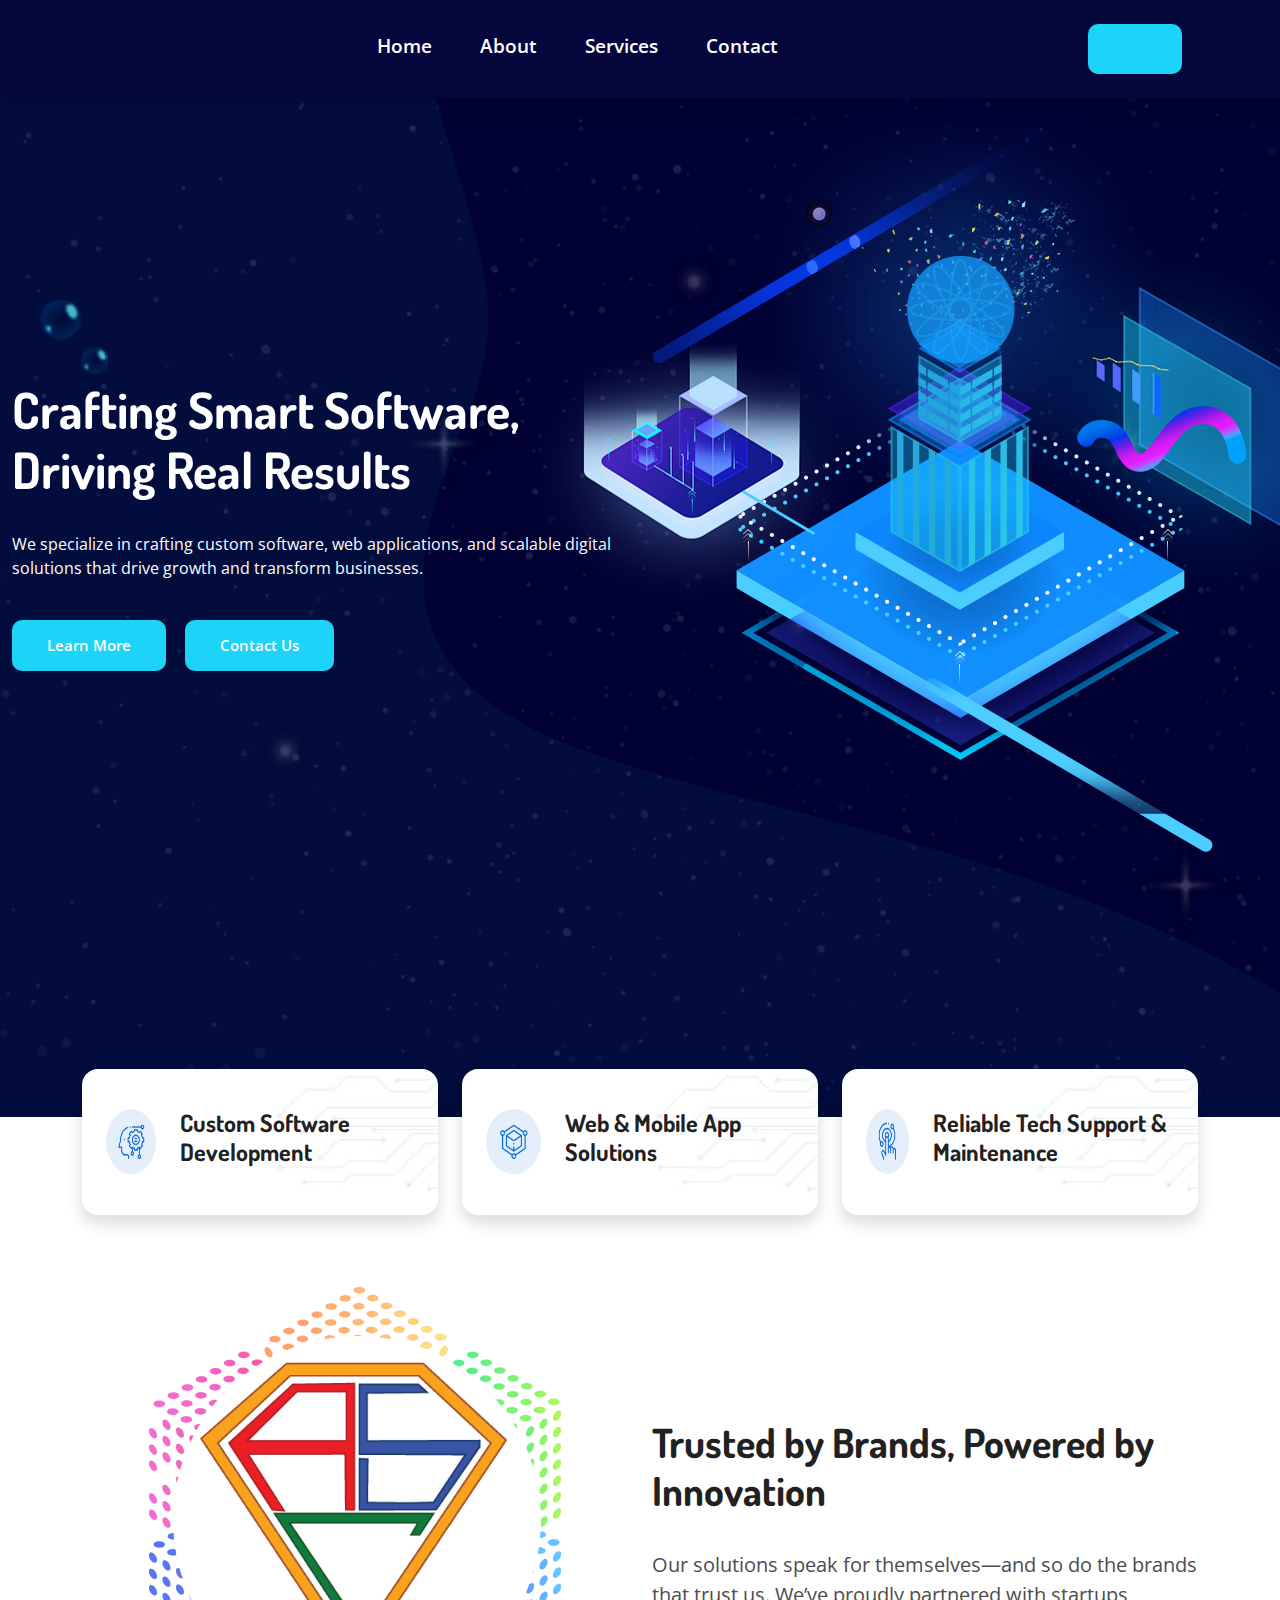
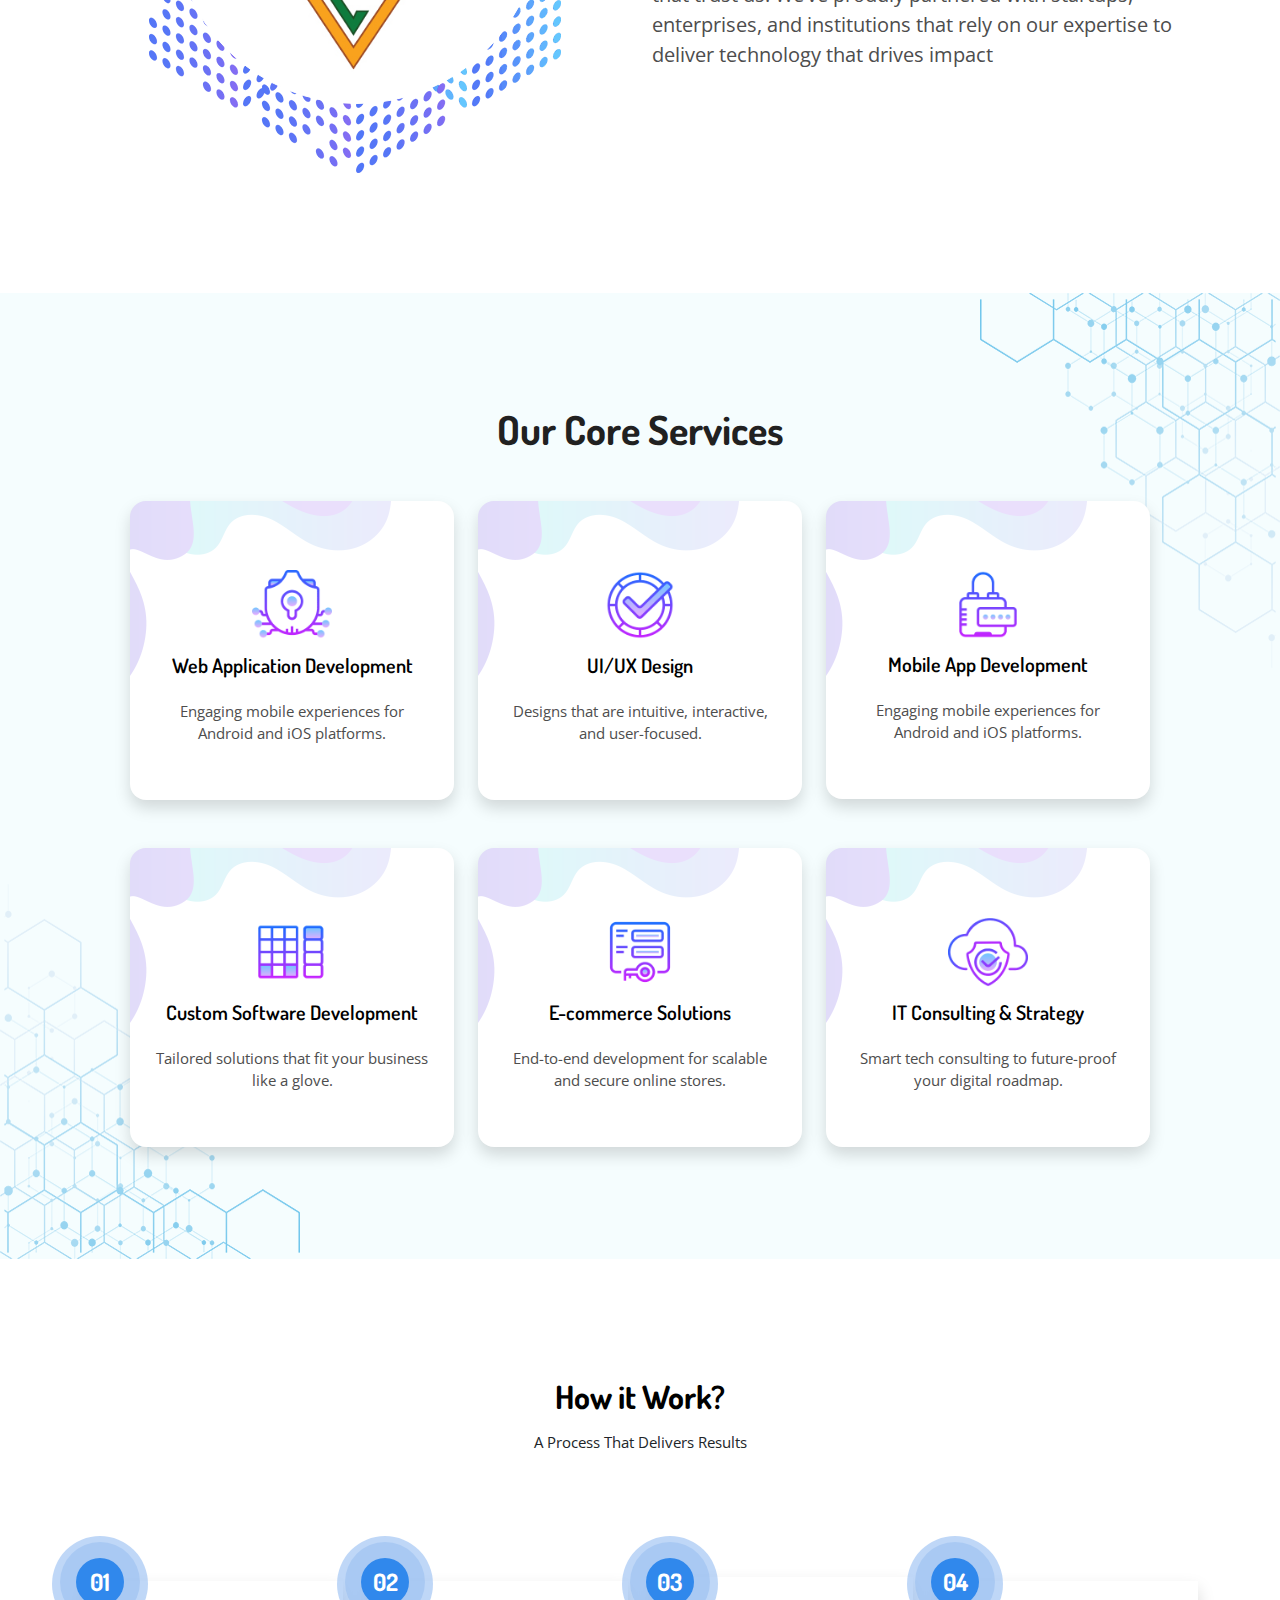
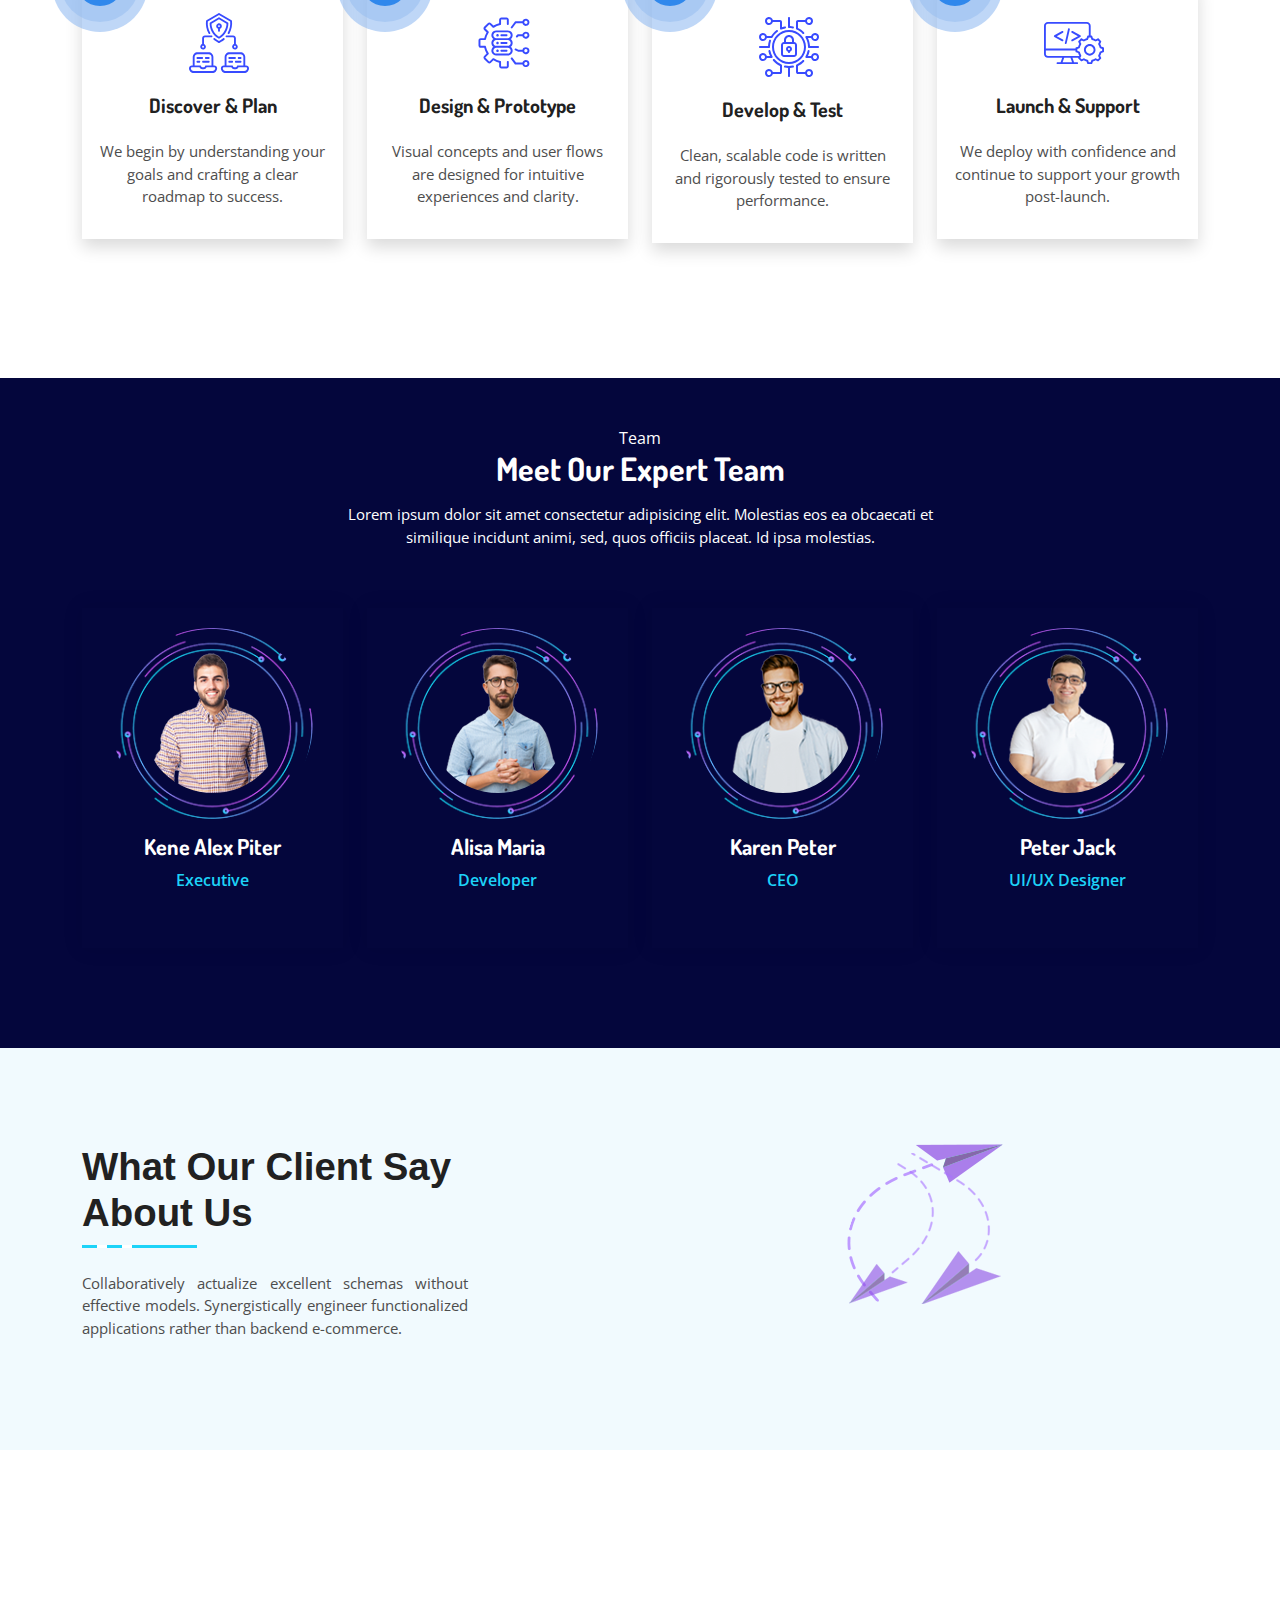
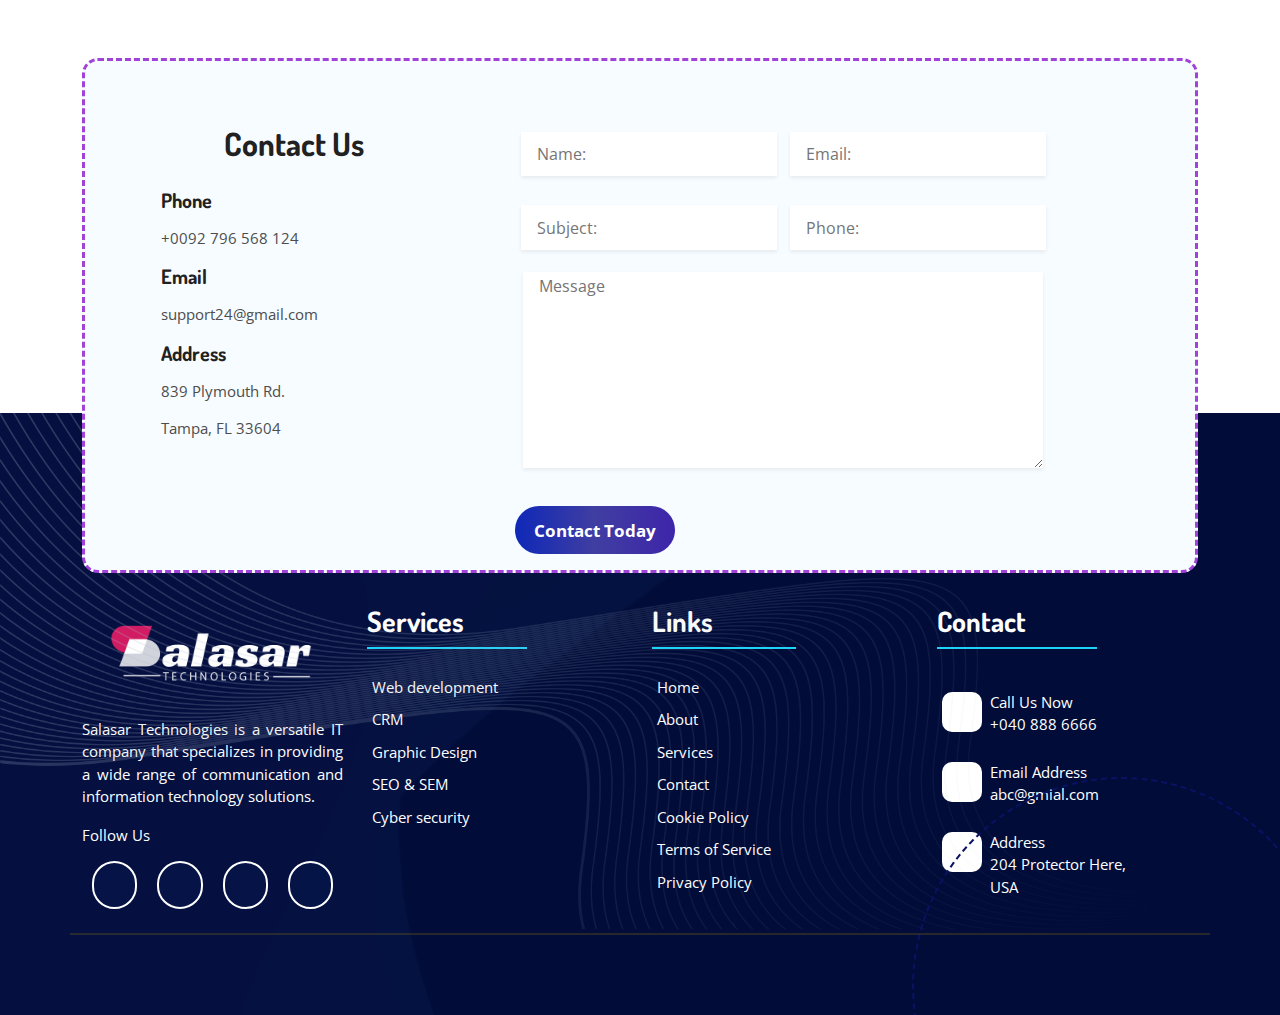
<file: index.html>
<!DOCTYPE html>
<html lang="en">

<head>
  <meta charset="UTF-8">
  <meta name="viewport" content="width=device-width, initial-scale=1.0">

  <!-- bootstrap cdn -->
  <link href="https://cdn.jsdelivr.net/npm/bootstrap@5.3.3/dist/css/bootstrap.min.css" rel="stylesheet"
    integrity="sha384-QWTKZyjpPEjISv5WaRU9OFeRpok6YctnYmDr5pNlyT2bRjXh0JMhjY6hW+ALEwIH" crossorigin="anonymous">
  <!-- font-awesome -->
  <link rel="stylesheet" href="https://cdnjs.cloudflare.com/ajax/libs/font-awesome/6.5.2/css/all.min.css"
    integrity="sha512-SnH5WK+bZxgPHs44uWIX+LLJAJ9/2PkPKZ5QiAj6Ta86w+fsb2TkcmfRyVX3pBnMFcV7oQPJkl9QevSCWr3W6A=="
    crossorigin="anonymous" referrerpolicy="no-referrer" />

  <!-- google font -->

  <link rel="preconnect" href="https://fonts.googleapis.com">
  <link rel="preconnect" href="https://fonts.gstatic.com" crossorigin>
  <link
    href="https://fonts.googleapis.com/css2?family=Poppins:ital,wght@0,100;0,200;0,300;0,400;0,500;0,600;0,700;0,800;0,900;1,100;1,200;1,300;1,400;1,500;1,600;1,700;1,800;1,900&display=swap"
    rel="stylesheet">


  <!-- owl-crousal -->
  <link rel="stylesheet" href="https://cdnjs.cloudflare.com/ajax/libs/OwlCarousel2/2.3.4/assets/owl.carousel.min.css"
    integrity="sha512-tS3S5qG0BlhnQROyJXvNjeEM4UpMXHrQfTGmbQ1gKmelCxlSEBUaxhRBj/EFTzpbP4RVSrpEikbmdJobCvhE3g=="
    crossorigin="anonymous" referrerpolicy="no-referrer" />
  <link rel="stylesheet"
    href="https://cdnjs.cloudflare.com/ajax/libs/OwlCarousel2/2.3.4/assets/owl.theme.default.min.css"
    integrity="sha512-sMXtMNL1zRzolHYKEujM2AqCLUR9F2C4/05cdbxjjLSRvMQIciEPCQZo++nk7go3BtSuK9kfa/s+a4f4i5pLkw=="
    crossorigin="anonymous" referrerpolicy="no-referrer" />


  <!-- css file link -->
  <link rel="stylesheet" href="style.css">

  <title> Technologies</title>
</head>

<body>

  <!-- start preloader -->
  <div class="preloader">
    <div class="Ids-ripple">
      <div></div>
      <div></div>
    </div>
  </div>
  <!-- End preloader Area -->

  <!-- start Navbar Area -->
  <div class=".navbar-area is-sticky">


    <div class="main-nav">
      <nav class="navbar navbar-expand-lg nav-light fixed-top">
        <div class="container">

          <a class="navbar-brand " href="#">
           <!-- <img src="./images/logo/salasar-logo.png "> -->
          </a>
          <button class="navbar-toggler shadow-none border-0 " type="button" data-bs-toggle="offcanvas"  
            data-bs-target="#offcanvasNavbar" aria-controls="offcanvasNavbar" aria-label="Toggle navigation">
            <i class="fa-solid fa-bars"></i>
          </button>
          <div class="offcanvas offcanvas-start" tabindex="-1" id="offcanvasNavbar"
            aria-labelledby="offcanvasNavbarLabel">
            <div class="offcanvas-header">
              <h5 class="offcanvas-title" id="offcanvasNavbarLabel"> technologies</h5>
              <button type="button" class="btn-close" data-bs-dismiss="offcanvas" aria-label="Close"></button>
            </div>
            <div class="offcanvas-body   ">
              <ul class="navbar-nav justify-content-center flex-grow-1 pe-3">
                <li class="nav-item p-3">
                  <a class="nav-link active fw-semibold text-white" aria-current="page" href="index.html">Home</a>
                </li>

                
                <li class="nav-item p-3">
                  <a class="nav-link fw-semibold text-white" href="about.html">About </a>
                </li>

                <li class="nav-item p-3">
                  <a class="nav-link fw-semibold text-white" href="services.html">Services </a>
                </li>

                <li class="nav-item p-3">
                  <a class="nav-link fw-semibold text-white" href="contact.html">Contact </a>
                </li>

              </ul>
       
              <div class=" others-option d-flex justify-content-center align-items-center header-icon p-3">
                <a class="default-btn text-decoration-none" href="log-in.html">

                  <i class="fa-brands fa-square-facebook"></i>
                  <i class="fa-brands fa-twitter "></i>
                  <i class="fa-brands fa-instagram"></i>

                </a>
              </div>
              
            </div>
          </div>

        </div>

      </nav>
    </div>
  </div>
  <!-- end navbar Area -->

  <!-- start Main Banner Area -->

  <section class="main-banner-area  main-banner-area-two">
    <div class="container-fluid">
      <div class="row d-flex">
        <div class="col-lg-6">
          <div class="banner-text">
            <h1>Crafting Smart Software, Driving Real Results</h1>
            <p>We specialize in crafting custom software, web applications, and scalable digital solutions that drive growth and
               transform businesses.</p>
            <div class="banner-btn">
              <a class="default-btn" href="#">
                Learn More
              </a>
              <a class="default-btn" href="#">
                Contact Us
              </a>
            </div>
          </div>
        </div>
        <div class="col-lg-6">
          <div class="banner-main-img ">
            <img src="images/banner/banner-two-main-img.png">
          </div>
          <div class="banner-img">
            <img class="wow fadeInDown animated" data-wow-delay=".1s" alt="Image" data-cfsrc="images/banner/1.png"
              src="images/banner/1.png" style="visibility: visible; animation-delay: 0.1s;">
            <div class="wow fadeInDown animated" data-wow-delay=".3s"
              style="visibility: visible; animation-delay: 0.3s;">

              <div class="square-img">
                <img class="wow fadeInDown animated" data-wow-delay=".3s" alt="Image" data-cfsrc="images/banner/2.png"
                  src="images/banner/2.png" style="visibility: visible; animation-delay: 0.3s;">
              </div>
            </div>


            <img class="wow fadeInDown animated" data-wow-delay=".6s" alt="Image" data-cfsrc="images/banner/3.png"
              src="images/banner/3.png" style="visibility: visible; animation-delay: 0.6s;">

            <div class="wow zoomIn animated" data-wow-delay=".9s" style="visibility: visible; animation-delay: 0.9s;">
              <div class="circle-img">
                <img alt="Image" data-cfsrc="images/banner/4.png" src="images/banner/4.png">
              </div>
            </div>

            <img alt="Image" data-cfsrc="images/banner/5.png" src="images/banner/5.png">
            <img class="wow fadeInDown animated" data-wow-delay=".6s" alt="Image" data-cfsrc="images/banner/6.png"
              src="images/banner/6.png" style="visibility: visible; animation-delay: 0.6s;">

            <img class="wow fadeInDown animated" data-wow-delay=".6s" alt="Image" data-cfsrc="images/banner/7.png"
              src="images/banner/7.png" style="visibility: visible; animation-delay: 0.6s;">

            <img class="wow fadeInRight animated" data-wow-delay=".9s" alt="Image" data-cfsrc="images/banner/8.png"
              src="images/banner/8.png" style="visibility: visible; animation-delay: 0.9s;">

            <img class="wow fadeInRight animated" data-wow-delay=".9s" alt="Image" data-cfsrc="images/banner/9.png"
              src="images/banner/9.png" style="visibility: visible; animation-delay: 0.9s;">



            <img class="wow fadeInRight animated" data-wow-delay="1s" alt="Image" data-cfsrc="images/banner/10.png"
              src="images/banner/10.png" style="visibility: visible; animation-delay: 1s;">
          
          </div>
        </div>
       
      </div>
    </div>

    <div class="over-shape">
      <img src="images/banner/over.png" alt="Image">
      <img src="images/banner/over2.png" alt="Image">
      <img src="images/banner/over3.png" alt="Image">
    </div>
  </section> 

  <!-- end main banner Area -->


  <!-- feature start -->
<div class="feature-section">
    <div class="container  ">
      <div class="row gx-4 gy-4">
        <div class="col-md-6 col-lg-6 col-xl-4 col-sm-12  first-item ">
          <div class="feature-item d-flex  shadow  justify-content-center align-items-center  ">
            <div class="feature-icon ">
              <img src="images/feature/feat-1.png">
            </div>
            <div class="feature-content ms-4">
              <h4 class="title">
                <a>Custom Software Development</a>
              </h4>
            </div>
          </div>
        </div>

        <div class="col-md-6  col-lg-6 col-xl-4 col-sm-12 first-item ">
          <div class="feature-item d-flex shadow justify-content-center align-items-center">
            <div class="feature-icon ">
              <img src="images/feature/feat-2.png">
            </div>
            <div class="feature-content ms-4">
              <h4 class="title">
                <a>Web & Mobile App Solutions</a>
              </h4>
            </div>
          </div>
        </div>

        <div class="col-md-6  col-lg-6 col-xl-4 col-sm-12 first-item ">
          <div class="feature-item d-flex  shadow justify-content-center align-items-center">
            <div class="feature-icon ">
              <img src="images/feature/feat-3.png">
            </div>
            <div class="feature-content ms-4">
              <h4 class="title">
                <a> Reliable Tech Support & Maintenance</a>
              </h4>
            </div>
          </div>
        </div>
      </div>
    </div>

  </div> 
  <!-- feature end -->




  <!-- logo section start -->
 <div class="logo-section">
    <div class="container">
      <div class="row">
        <div class="col-md-12 col-lg-6  d-flex justify-content-center align-items-center">

          <div class="logo-wrap p-sm-4 ">
            <img src="images/experince-shape.png">

        
            <div id="slider-2" class="owl-carousel rounded-slider d-flex justify-content-center align-items-center">
             
                <img src="images/logo/ascletter.jpg" alt="ascletter_logo" style="border:none; border-radius:50%;" class="ascletter">
             

             
                <img src="images/logo/ascdiamond.jpg" alt="ascdiamond_logo" style="border:none; border-radius:50%;" class="ascdiamond">
              

            
                <img src="images/logo/igl.jpg" alt="igl_logo" style="border:none; border-radius:50%;" class=" igl">
              

            </div>
          </div>
        </div>
        
        <div class="col-md-12 col-lg-6 d-flex  align-items-center justify-content-center">
          <div class="pt-md-5 logo-info ">
            <h1>Trusted by Brands, Powered by Innovation</h1>
            <p class="fs-5 pt-3">Our solutions speak for themselves—and so do
               the brands that trust us. We’ve proudly partnered with startups, enterprises, and institutions that rely on our expertise to deliver technology that drives impact</p>
          </div>
        </div>
      </div>
    </div>
  </div>

  <!-- service section -->
 <div class="services-section">

    <img src="images/services/1.png" alt="box-img" class="bottom-img">
    <img src="images/services/2.png" alt="box-img" class="upper-img">

    <div class="container">
      <h1 class="text-center mb-5"> Our Core Services</h1>
      <div class="row  px-5  gy-5">
        <div class="col-sm-12 col-md-6 col-lg-6 col-xl-4  ">

          <div class="shadow px-4 services-info">
           

            
            <div class="icon-one"></div>
            <div class="icon-two" style="background-image:url(images/services/icon-2.png)"></div>
            <div class="icon-three" style="background-image:url(images/services/icon-4.png)"></div>
            <div class="icon-four" style="background-image:url(images/services/icon-19.png)"></div>

            <img class='pb-2' src="images/services/service1.png" style="width:5rem;">

            <h5>Web Application Development</h5>
            <p class="text-center ">Engaging mobile experiences for Android and iOS platforms. </p>
            <a href="" class="btn-hover"><i class="fa-solid fa-greater-than"></i></a>
          </div>
        </div>

        <div class="col-sm-12 col-md-6 col-lg-6 col-xl-4 ">

          <div class="shadow  px-4 services-info">
           
            <div class="icon-one"></div>
            <div class="icon-two" style="background-image:url(images/services/icon-2.png)"></div>
            <div class="icon-three" style="background-image:url(images/services/icon-4.png)"></div>
            <div class="icon-four" style="background-image:url(images/services/icon-19.png)"></div>

            <img class='pb-2' src="images/services/service2.png" style="width:5rem;">
            <h5>UI/UX Design</h5>
            <p class="text-center ">Designs that are intuitive, interactive, and user-focused.</p>
          <a href="" class="btn-hover"><i class="fa-solid fa-greater-than"></i></a>
          </div>
        </div>

        <div class="col-sm-12 col-md-6 col-lg-6 col-xl-4">

          <div class="shadow  px-4 services-info">
            
            <div class="icon-one"></div>
            <div class="icon-two" style="background-image:url(images/services/icon-2.png)"></div>
            <div class="icon-three" style="background-image:url(images/services/icon-4.png)"></div>
            <div class="icon-four" style="background-image:url(images/services/icon-19.png)"></div>

            <img class='pb-2' src="images/services/service3.png" style="width:5rem;">
            <h5>Mobile App Development</h5>
            <p class="text-center ">Engaging mobile experiences for Android and iOS platforms.</p>
          <a href="" class="btn-hover"><i class="fa-solid fa-greater-than"></i></a>

          </div>
        </div>
        <div class="col-sm-12 col-md-6 col-lg-6 col-xl-4  ">

          <div class="shadow  px-4 services-info">
           
            <div class="icon-one"></div>
            <div class="icon-two" style="background-image:url(images/services/icon-2.png)"></div>
            <div class="icon-three" style="background-image:url(images/services/icon-4.png)"></div>
            <div class="icon-four" style="background-image:url(images/services/icon-19.png)"></div>

            <img class='pb-2' src="images/services/service4.png" style="width:5rem;">
            <h5>Custom Software Development</h5>
            <p class="text-center ">Tailored solutions that fit your business like a glove.</p>
              <a href="#" class="btn-hover">
              <i class="fa-solid fa-greater-than"></i>
            </a>
          </div>
        </div>


        <div class=" col-sm-12 col-md-6 col-lg-6 col-xl-4 serivce-block-two ">

          <div class="shadow px-4 services-info">
         
            <div class="icon-one"></div>
            <div class="icon-two" style="background-image:url(images/services/icon-2.png)"></div>
            <div class="icon-three" style="background-image:url(images/services/icon-4.png)"></div>
            <div class="icon-four" style="background-image:url(images/services/icon-19.png)"></div>
            <img class='pb-2' src="images/services/service5.png" style="width:5rem;">
            <h5> E-commerce Solutions </h5>
            
              <p class="text-center ">End-to-end development for scalable and secure online stores.</p>
           
          <a href="" class="btn-hover"><i class="fa-solid fa-greater-than"></i></a>
          </div>
        </div>

        
        <div class=" col-sm-12 col-md-6 col-lg-6 col-xl-4 serivce-block-two ">

          <div class="shadow px-4 services-info">
         
            <div class="icon-one"></div>
            <div class="icon-two" style="background-image:url(images/services/icon-2.png)"></div>
            <div class="icon-three" style="background-image:url(images/services/icon-4.png)"></div>
            <div class="icon-four" style="background-image:url(images/services/icon-19.png)"></div>
            <img class='pb-2' src="images/services/service6.png" style="width:5rem;">
            <h5>IT Consulting & Strategy</h5>
            
              <p class="text-center ">Smart tech consulting to future-proof your digital roadmap.</p>
           
          <a href="" class="btn-hover"><i class="fa-solid fa-greater-than"></i></a>
          </div>
        </div>

        
        
        
        
        </div>
        </div>
      </div>   
 
  <!-- services end -->



  <!-- how work section -->
 <div class="work-section">     
    <div class="container">
      
        
      <div class="section-title home-four-section-title text-white pt-5">
        
        <h2 class="text-black">How it Work?</h2>
        <p class="text-dark"> A Process That Delivers Results</p>
      </div>
            
      
      <div class="row ">
      
          
        <div
          class="col-md-6 col-sm-12 col-lg-3 col-xl-3 d-flex flex-column justify-content-center align-items-center first-box">
          <div class="round-animate">
            <div class="round-num">
            </div>
            <div class="back-round"></div>
            <h3 class="num-count">01</h3>
          </div>
          <div class="d-flex  flex-column justify-content-center align-items-center shadow p-3 work-box">



            <div class="svg-back-icon">
              <img src="images/work/icon-18.png">
              <svg width="60" height="60" viewBox="0 0 40 40" fill="white" xmlns="http://www.w3.org/2000/svg">
                <g clip-path="url(#clip0_2415_1883)">
                  <path fill-rule="evenodd" clip-rule="evenodd"
                    d="M2.5 34.9999H1.875C1.37772 34.9999 0.900805 35.1974 0.549175 35.5491C0.197544 35.9007 0 36.3776 0 36.8749C0 37.7037 0.32924 38.4985 0.915291 39.0846C1.50134 39.6706 2.2962 39.9999 3.125 39.9999H15.625C16.4538 39.9999 17.2487 39.6706 17.8347 39.0846C18.4208 38.4985 18.75 37.7037 18.75 36.8749C18.75 36.3776 18.5525 35.9007 18.2008 35.5491C17.8492 35.1974 17.3723 34.9999 16.875 34.9999H16.25V29.3749C16.25 28.5461 15.9208 27.7512 15.3347 27.1652C14.7487 26.5791 13.9538 26.2499 13.125 26.2499H5.625C4.7962 26.2499 4.00134 26.5791 3.41529 27.1652C2.82924 27.7512 2.5 28.5461 2.5 29.3749V34.9999ZM23.75 34.9999H23.125C22.0888 34.9999 21.25 35.8386 21.25 36.8749C21.25 37.7037 21.5792 38.4985 22.1653 39.0846C22.7513 39.6706 23.5462 39.9999 24.375 39.9999H36.875C37.7038 39.9999 38.4987 39.6706 39.0847 39.0846C39.6708 38.4985 40 37.7037 40 36.8749C40 36.3776 39.8025 35.9007 39.4508 35.5491C39.0992 35.1974 38.6223 34.9999 38.125 34.9999H37.5V29.3749C37.5 28.5461 37.1708 27.7512 36.5847 27.1652C35.9987 26.5791 35.2038 26.2499 34.375 26.2499H26.875C26.0462 26.2499 25.2513 26.5791 24.6653 27.1652C24.0792 27.7512 23.75 28.5461 23.75 29.3749V34.9999ZM15.6231 36.2499H16.875C17.0408 36.2499 17.1997 36.3157 17.3169 36.4329C17.4342 36.5501 17.5 36.7091 17.5 36.8749C17.5 37.3722 17.3025 37.8491 16.9508 38.2007C16.5992 38.5523 16.1223 38.7499 15.625 38.7499H3.125C2.62772 38.7499 2.15081 38.5523 1.79917 38.2007C1.44754 37.8491 1.25 37.3722 1.25 36.8749C1.25 36.7091 1.31585 36.5501 1.43306 36.4329C1.55027 36.3157 1.70924 36.2499 1.875 36.2499H7.0125C7.10813 36.4593 7.2525 36.6536 7.44125 36.8255C7.87875 37.2236 8.57812 37.4999 9.375 37.4999C10.1719 37.4999 10.8713 37.2236 11.3088 36.8255C11.4975 36.6536 11.6419 36.4593 11.7375 36.2499H15.6231ZM36.8731 36.2499H38.125C38.2908 36.2499 38.4497 36.3157 38.5669 36.4329C38.6842 36.5501 38.75 36.7091 38.75 36.8749C38.75 37.3722 38.5525 37.8491 38.2008 38.2007C37.8492 38.5523 37.3723 38.7499 36.875 38.7499H24.375C23.8777 38.7499 23.4008 38.5523 23.0492 38.2007C22.6975 37.8491 22.5 37.3722 22.5 36.8749C22.5 36.7091 22.5658 36.5501 22.6831 36.4329C22.8003 36.3157 22.9592 36.2499 23.125 36.2499H28.2625C28.3581 36.4593 28.5025 36.6536 28.6912 36.8255C29.1287 37.2236 29.8281 37.4999 30.625 37.4999C31.4219 37.4999 32.1213 37.2236 32.5588 36.8255C32.7475 36.6536 32.8919 36.4593 32.9875 36.2499H36.8731ZM36.25 34.9999V29.3749C36.25 28.8776 36.0525 28.4007 35.7008 28.0491C35.3492 27.6974 34.8723 27.4999 34.375 27.4999H26.875C26.3777 27.4999 25.9008 27.6974 25.5492 28.0491C25.1975 28.4007 25 28.8776 25 29.3749V34.9999H28.75C28.9158 34.9999 29.0747 35.0657 29.1919 35.1829C29.3092 35.3001 29.375 35.4591 29.375 35.6249C29.375 35.7755 29.4981 35.8905 29.6456 35.9886C29.8956 36.1555 30.2437 36.2499 30.625 36.2499C31.0063 36.2499 31.3544 36.1555 31.6044 35.9886C31.7519 35.8905 31.875 35.7755 31.875 35.6249C31.875 35.4591 31.9408 35.3001 32.0581 35.1829C32.1753 35.0657 32.3342 34.9999 32.5 34.9999H36.25ZM15 34.9999V29.3749C15 28.8776 14.8025 28.4007 14.4508 28.0491C14.0992 27.6974 13.6223 27.4999 13.125 27.4999H5.625C5.12772 27.4999 4.65081 27.6974 4.29917 28.0491C3.94754 28.4007 3.75 28.8776 3.75 29.3749V34.9999H7.5C7.66576 34.9999 7.82473 35.0657 7.94194 35.1829C8.05915 35.3001 8.125 35.4591 8.125 35.6249C8.125 35.7755 8.24813 35.8905 8.39563 35.9886C8.64563 36.1555 8.99375 36.2499 9.375 36.2499C9.75625 36.2499 10.1044 36.1555 10.3544 35.9886C10.5019 35.8905 10.625 35.7755 10.625 35.6249C10.625 35.4591 10.6908 35.3001 10.8081 35.1829C10.9253 35.0657 11.0842 34.9999 11.25 34.9999H15ZM5.625 33.1249H6.875C7.04076 33.1249 7.19973 33.059 7.31694 32.9418C7.43415 32.8246 7.5 32.6656 7.5 32.4999C7.5 32.3341 7.43415 32.1751 7.31694 32.0579C7.19973 31.9407 7.04076 31.8749 6.875 31.8749H5.625C5.45924 31.8749 5.30027 31.9407 5.18306 32.0579C5.06585 32.1751 5 32.3341 5 32.4999C5 32.6656 5.06585 32.8246 5.18306 32.9418C5.30027 33.059 5.45924 33.1249 5.625 33.1249ZM28.75 31.8749H26.875C26.7092 31.8749 26.5503 31.9407 26.4331 32.0579C26.3158 32.1751 26.25 32.3341 26.25 32.4999C26.25 32.6656 26.3158 32.8246 26.4331 32.9418C26.5503 33.059 26.7092 33.1249 26.875 33.1249H28.75C28.9158 33.1249 29.0747 33.059 29.1919 32.9418C29.3092 32.8246 29.375 32.6656 29.375 32.4999C29.375 32.3341 29.3092 32.1751 29.1919 32.0579C29.0747 31.9407 28.9158 31.8749 28.75 31.8749ZM34.375 31.8749H31.25C31.0842 31.8749 30.9253 31.9407 30.8081 32.0579C30.6908 32.1751 30.625 32.3341 30.625 32.4999C30.625 32.6656 30.6908 32.8246 30.8081 32.9418C30.9253 33.059 31.0842 33.1249 31.25 33.1249H34.375C34.5408 33.1249 34.6997 33.059 34.8169 32.9418C34.9342 32.8246 35 32.6656 35 32.4999C35 32.3341 34.9342 32.1751 34.8169 32.0579C34.6997 31.9407 34.5408 31.8749 34.375 31.8749ZM9.375 33.1249H13.125C13.2908 33.1249 13.4497 33.059 13.5669 32.9418C13.6842 32.8246 13.75 32.6656 13.75 32.4999C13.75 32.3341 13.6842 32.1751 13.5669 32.0579C13.4497 31.9407 13.2908 31.8749 13.125 31.8749H9.375C9.20924 31.8749 9.05027 31.9407 8.93306 32.0579C8.81585 32.1751 8.75 32.3341 8.75 32.4999C8.75 32.6656 8.81585 32.8246 8.93306 32.9418C9.05027 33.059 9.20924 33.1249 9.375 33.1249ZM34.375 29.3749H33.125C32.9592 29.3749 32.8003 29.4407 32.6831 29.5579C32.5658 29.6751 32.5 29.8341 32.5 29.9999C32.5 30.1656 32.5658 30.3246 32.6831 30.4418C32.8003 30.559 32.9592 30.6249 33.125 30.6249H34.375C34.5408 30.6249 34.6997 30.559 34.8169 30.4418C34.9342 30.3246 35 30.1656 35 29.9999C35 29.8341 34.9342 29.6751 34.8169 29.5579C34.6997 29.4407 34.5408 29.3749 34.375 29.3749ZM11.25 30.6249H13.125C13.2908 30.6249 13.4497 30.559 13.5669 30.4418C13.6842 30.3246 13.75 30.1656 13.75 29.9999C13.75 29.8341 13.6842 29.6751 13.5669 29.5579C13.4497 29.4407 13.2908 29.3749 13.125 29.3749H11.25C11.0842 29.3749 10.9253 29.4407 10.8081 29.5579C10.6908 29.6751 10.625 29.8341 10.625 29.9999C10.625 30.1656 10.6908 30.3246 10.8081 30.4418C10.9253 30.559 11.0842 30.6249 11.25 30.6249ZM5.625 30.6249H8.75C8.91576 30.6249 9.07473 30.559 9.19194 30.4418C9.30915 30.3246 9.375 30.1656 9.375 29.9999C9.375 29.8341 9.30915 29.6751 9.19194 29.5579C9.07473 29.4407 8.91576 29.3749 8.75 29.3749H5.625C5.45924 29.3749 5.30027 29.4407 5.18306 29.5579C5.06585 29.6751 5 29.8341 5 29.9999C5 30.1656 5.06585 30.3246 5.18306 30.4418C5.30027 30.559 5.45924 30.6249 5.625 30.6249ZM30.625 29.3749H26.875C26.7092 29.3749 26.5503 29.4407 26.4331 29.5579C26.3158 29.6751 26.25 29.8341 26.25 29.9999C26.25 30.1656 26.3158 30.3246 26.4331 30.4418C26.5503 30.559 26.7092 30.6249 26.875 30.6249H30.625C30.7908 30.6249 30.9497 30.559 31.0669 30.4418C31.1842 30.3246 31.25 30.1656 31.25 29.9999C31.25 29.8341 31.1842 29.6751 31.0669 29.5579C30.9497 29.4407 30.7908 29.3749 30.625 29.3749ZM30 20.7318C29.6757 20.8462 29.3891 21.0477 29.1716 21.3141C28.9541 21.5805 28.814 21.9015 28.7666 22.2422C28.7193 22.5828 28.7665 22.93 28.9031 23.2456C29.0398 23.5612 29.2605 23.8332 29.5413 24.0317C29.8221 24.2303 30.1521 24.3479 30.4952 24.3716C30.8383 24.3953 31.1813 24.3241 31.4868 24.166C31.7922 24.0079 32.0482 23.7688 32.2269 23.475C32.4056 23.1811 32.5001 22.8438 32.5 22.4999C32.4999 22.1121 32.3796 21.7339 32.1558 21.4173C31.932 21.1007 31.6155 20.8612 31.25 20.7318V16.8749C31.25 15.8386 30.4112 14.9999 29.375 14.9999H25C24.8342 14.9999 24.6753 15.0657 24.5581 15.1829C24.4408 15.3001 24.375 15.4591 24.375 15.6249C24.375 15.7906 24.4408 15.9496 24.5581 16.0668C24.6753 16.184 24.8342 16.2499 25 16.2499H29.375C29.5408 16.2499 29.6997 16.3157 29.8169 16.4329C29.9342 16.5501 30 16.7091 30 16.8749V20.7318ZM8.75 20.7318C8.42569 20.8462 8.13911 21.0477 7.92158 21.3141C7.70405 21.5805 7.56395 21.9015 7.51661 22.2422C7.46926 22.5828 7.51649 22.93 7.65312 23.2456C7.78976 23.5612 8.01054 23.8332 8.29134 24.0317C8.57213 24.2303 8.90212 24.3479 9.24522 24.3716C9.58833 24.3953 9.93134 24.3241 10.2368 24.166C10.5422 24.0079 10.7982 23.7688 10.9769 23.475C11.1556 23.1811 11.2501 22.8438 11.25 22.4999C11.2499 22.1121 11.1296 21.7339 10.9058 21.4173C10.682 21.1007 10.3655 20.8612 10 20.7318V16.8749C10 16.7091 10.0658 16.5501 10.1831 16.4329C10.3003 16.3157 10.4592 16.2499 10.625 16.2499H15C15.1658 16.2499 15.3247 16.184 15.4419 16.0668C15.5592 15.9496 15.625 15.7906 15.625 15.6249C15.625 15.4591 15.5592 15.3001 15.4419 15.1829C15.3247 15.0657 15.1658 14.9999 15 14.9999H10.625C9.58875 14.9999 8.75 15.8386 8.75 16.8749V20.7318ZM30.625 21.8749C30.7908 21.8749 30.9497 21.9407 31.0669 22.0579C31.1842 22.1751 31.25 22.3341 31.25 22.4999C31.25 22.6656 31.1842 22.8246 31.0669 22.9418C30.9497 23.059 30.7908 23.1249 30.625 23.1249C30.4592 23.1249 30.3003 23.059 30.1831 22.9418C30.0658 22.8246 30 22.6656 30 22.4999C30 22.3341 30.0658 22.1751 30.1831 22.0579C30.3003 21.9407 30.4592 21.8749 30.625 21.8749ZM9.375 21.8749C9.54076 21.8749 9.69973 21.9407 9.81694 22.0579C9.93415 22.1751 10 22.3341 10 22.4999C10 22.6656 9.93415 22.8246 9.81694 22.9418C9.69973 23.059 9.54076 23.1249 9.375 23.1249C9.20924 23.1249 9.05027 23.059 8.93306 22.9418C8.81585 22.8246 8.75 22.6656 8.75 22.4999C8.75 22.3341 8.81585 22.1751 8.93306 22.0579C9.05027 21.9407 9.20924 21.8749 9.375 21.8749ZM22.7719 16.8449C22.1833 17.3306 21.5543 17.7653 20.8919 18.1443L20 18.6549L19.1081 18.1443C18.4497 17.7675 17.8244 17.3358 17.2388 16.8536C17.1108 16.7482 16.9462 16.6979 16.7811 16.7139C16.6161 16.7298 16.4642 16.8107 16.3587 16.9386C16.2533 17.0666 16.2031 17.2312 16.219 17.3962C16.2349 17.5613 16.3158 17.7132 16.4438 17.8186C17.0841 18.3455 17.7678 18.8174 18.4875 19.2293L19.69 19.9174C19.7845 19.9714 19.8915 19.9999 20.0003 19.9999C20.1092 19.9999 20.2161 19.9714 20.3106 19.9174L21.5125 19.2293C22.2365 18.815 22.924 18.3399 23.5675 17.8093C23.6308 17.757 23.6832 17.6928 23.7217 17.6203C23.7603 17.5478 23.7841 17.4684 23.7919 17.3867C23.7998 17.305 23.7914 17.2226 23.7674 17.1441C23.7434 17.0656 23.7041 16.9926 23.6519 16.9293C23.5996 16.8659 23.5354 16.8135 23.4629 16.775C23.3904 16.7365 23.3111 16.7126 23.2293 16.7048C23.1476 16.697 23.0652 16.7053 22.9867 16.7293C22.9082 16.7534 22.8352 16.7926 22.7719 16.8449ZM19.6875 17.0355C19.7825 17.0905 19.8903 17.1194 20 17.1194C20.1097 17.1194 20.2175 17.0905 20.3125 17.0355C24.0544 14.8743 26.29 10.9536 26.2494 6.79738C26.2482 6.68929 26.219 6.58336 26.1647 6.48992C26.1104 6.39648 26.0327 6.31872 25.9394 6.26425L20.315 2.9805C20.2194 2.92465 20.1107 2.89522 20 2.89522C19.8893 2.89522 19.7806 2.92465 19.685 2.9805L14.0606 6.26425C13.9673 6.31872 13.8896 6.39648 13.8353 6.48992C13.781 6.58336 13.7518 6.68929 13.7506 6.79738C13.71 10.9536 15.9456 14.8743 19.6875 17.0355ZM20 15.7655C16.9475 13.8649 15.0894 10.6261 15.0031 7.16113L20 4.24363L24.9969 7.16113C24.9106 10.6261 23.0525 13.8649 20 15.7655ZM14.1244 13.1268C12.8577 10.8663 12.3115 8.27296 12.5588 5.69363L20 1.34863L27.4412 5.693C27.6905 8.29298 27.1337 10.9067 25.8463 13.1793C25.7681 13.3234 25.7498 13.4925 25.7952 13.65C25.8405 13.8076 25.946 13.941 26.0888 14.0215C26.2316 14.102 26.4004 14.1232 26.5587 14.0804C26.717 14.0377 26.8521 13.9345 26.935 13.793C28.4054 11.1974 29.0059 8.19909 28.6488 5.23738C28.6373 5.14157 28.6038 5.04973 28.5509 4.96905C28.498 4.88837 28.4271 4.82105 28.3438 4.77238L20.3156 0.0848764C20.2198 0.0292816 20.1111 0 20.0003 0C19.8896 0 19.7808 0.0292816 19.685 0.0848764L11.6562 4.77238C11.5729 4.82105 11.502 4.88837 11.4491 4.96905C11.3962 5.04973 11.3627 5.14157 11.3513 5.23738C10.9967 8.17689 11.5854 11.153 13.0325 13.7361C13.1133 13.8809 13.2483 13.9877 13.4078 14.0329C13.5674 14.0782 13.7383 14.0582 13.8831 13.9774C14.0279 13.8966 14.1347 13.7616 14.1799 13.602C14.2252 13.4425 14.2052 13.2715 14.1244 13.1268ZM19.375 10.518V11.8474C19.3749 12.0131 19.4407 12.1721 19.5578 12.2894C19.675 12.4067 19.8339 12.4726 19.9997 12.4727C20.1654 12.4728 20.3245 12.407 20.4417 12.2899C20.559 12.1727 20.6249 12.0138 20.625 11.848V10.518C20.9493 10.4035 21.2359 10.2021 21.4534 9.93567C21.6709 9.66928 21.811 9.34821 21.8584 9.00756C21.9057 8.66691 21.8585 8.31981 21.7219 8.00419C21.5852 7.68858 21.3645 7.4166 21.0837 7.21801C20.8029 7.01942 20.4729 6.90186 20.1298 6.87818C19.7867 6.8545 19.4437 6.92561 19.1382 7.08374C18.8328 7.24187 18.5768 7.48093 18.3981 7.77478C18.2194 8.06863 18.1249 8.40596 18.125 8.74988C18.125 9.5655 18.6469 10.2605 19.375 10.518ZM20.0138 9.37488C20.1747 9.36612 20.3261 9.29555 20.4364 9.17788C20.5466 9.0602 20.6071 8.90452 20.6054 8.74329C20.6036 8.58207 20.5396 8.42775 20.4269 8.31254C20.3141 8.19732 20.1611 8.13009 20 8.12488C19.8342 8.12305 19.6745 8.18715 19.556 8.30307C19.4375 8.41899 19.3699 8.57724 19.3681 8.743C19.3663 8.90876 19.4304 9.06846 19.5463 9.18696C19.6622 9.30546 19.8205 9.37305 19.9862 9.37488L20 9.37425L20.0138 9.37488Z"
                     />
                </g>
                <defs>
                  <clipPath id="clip0_2415_1883">
                    <rect width="40" height="40" fill="white" />
                  </clipPath>
                </defs>
              </svg>
            </div>
            <h5 class="pt-4"> Discover & Plan</h5>
            <p class="text-center">We begin by understanding your goals and crafting a clear roadmap to success.

</p>
          </div>
        </div>

        <div class="col-md-6 col-lg-3  col-sm-12 col-xl-3 d-flex  justify-content-center align-items-center first-box">
          <div class="round-animate">
            <div class="round-num">
            </div>
            <div class="back-round"></div>
            <h3 class="num-count">02</h3>
          </div>
          <div class="d-flex flex-column justify-content-center align-items-center shadow p-3 work-box">



            <div class="svg-back-icon">
              <img src="images/work/icon-18.png">
            <svg width="60" height="60" viewBox="0 0 40 40" fill="none" xmlns="http://www.w3.org/2000/svg">
              <path
                d="M22.5508 31.9617C22.3798 31.9617 22.2159 32.0296 22.095 32.1505C21.9742 32.2714 21.9062 32.4353 21.9062 32.6062V35.443C21.9058 35.4997 21.883 35.5539 21.8428 35.5939C21.8025 35.6338 21.7481 35.6562 21.6914 35.6562H18.2539C18.1969 35.6562 18.1423 35.6336 18.102 35.5933C18.0617 35.553 18.0391 35.4984 18.0391 35.4414V32.6094C18.0391 32.4606 17.9878 32.3164 17.8936 32.2012C17.7995 32.086 17.6684 32.0069 17.5227 31.9773C15.9883 31.6654 14.529 31.0586 13.2258 30.1906C13.1017 30.1089 12.9532 30.0724 12.8053 30.0873C12.6575 30.1023 12.5193 30.1677 12.4141 30.2727L10.4023 32.2797C10.3619 32.32 10.3071 32.3427 10.25 32.3427C10.1929 32.3427 10.1381 32.32 10.0977 32.2797L7.66719 29.8492C7.62702 29.8087 7.60448 29.7539 7.60448 29.6969C7.60448 29.6398 7.62702 29.5851 7.66719 29.5445L9.67734 27.5352C9.78195 27.4296 9.84686 27.2911 9.8611 27.1432C9.87533 26.9953 9.83802 26.847 9.75547 26.7234C8.88751 25.4202 8.28071 23.961 7.96875 22.4266C7.94011 22.2807 7.86193 22.1492 7.74746 22.0544C7.63299 21.9596 7.48926 21.9072 7.34062 21.9062H4.50391C4.44693 21.9062 4.39228 21.8836 4.35199 21.8433C4.3117 21.803 4.28906 21.7484 4.28906 21.6914V18.2539C4.28968 18.1973 4.31256 18.1431 4.35276 18.1032C4.39296 18.0633 4.44726 18.0408 4.50391 18.0406H7.34922C7.49777 18.0407 7.64179 17.9894 7.75684 17.8954C7.87189 17.8015 7.9509 17.6706 7.98047 17.525C8.29081 15.9915 8.89459 14.5325 9.75859 13.2281C9.84129 13.1046 9.87869 12.9563 9.86445 12.8083C9.85021 12.6604 9.7852 12.5219 9.68047 12.4164L7.66719 10.4039C7.62702 10.3634 7.60448 10.3086 7.60448 10.2516C7.60448 10.1945 7.62702 10.1397 7.66719 10.0992L10.0977 7.66875C10.1381 7.62839 10.1929 7.60572 10.25 7.60572C10.3071 7.60572 10.3619 7.62839 10.4023 7.66875L12.4117 9.67891C12.5169 9.78385 12.6551 9.84931 12.803 9.86425C12.9509 9.87919 13.0993 9.8427 13.2234 9.76094C14.5268 8.89329 15.986 8.28653 17.5203 7.97422C17.6661 7.94465 17.7972 7.86555 17.8913 7.75036C17.9854 7.63516 18.0368 7.49095 18.0367 7.34219V4.50547C18.0368 4.47709 18.0425 4.449 18.0535 4.42283C18.0645 4.39666 18.0805 4.37291 18.1007 4.35295C18.1209 4.33299 18.1448 4.31721 18.1711 4.30651C18.1974 4.29582 18.2255 4.29042 18.2539 4.29063H21.6914C21.7483 4.29083 21.8028 4.31353 21.8431 4.35378C21.8833 4.39402 21.906 4.44855 21.9062 4.50547V7.34219C21.9062 7.51313 21.9742 7.67707 22.095 7.79794C22.2159 7.91881 22.3798 7.98672 22.5508 7.98672C22.7217 7.98672 22.8857 7.91881 23.0065 7.79794C23.1274 7.67707 23.1953 7.51313 23.1953 7.34219V4.50547C23.1951 4.10653 23.0366 3.72396 22.7547 3.44172C22.4727 3.15948 22.0903 3.00062 21.6914 3H18.2539C17.8552 3.00062 17.4731 3.15927 17.1912 3.44117C16.9093 3.72307 16.7506 4.10524 16.75 4.50391V6.82812C15.4125 7.15488 14.1336 7.68642 12.9586 8.40391L11.3133 6.75781C11.0268 6.48435 10.646 6.33177 10.25 6.33177C9.85397 6.33177 9.47317 6.48435 9.18672 6.75781L6.75625 9.18828C6.47449 9.47041 6.31623 9.85283 6.31623 10.2516C6.31623 10.6503 6.47449 11.0327 6.75625 11.3148L8.39688 12.9602C7.68463 14.1359 7.15713 15.4141 6.83281 16.75H4.50391C4.10524 16.7506 3.72307 16.9093 3.44117 17.1912C3.15927 17.4731 3.00062 17.8552 3 18.2539V21.6914C3.00021 22.0903 3.15867 22.4729 3.44062 22.7552C3.72256 23.0374 4.10497 23.1963 4.50391 23.1969H6.825C7.15176 24.5343 7.68329 25.8132 8.40078 26.9883L6.76016 28.6336C6.4784 28.9157 6.32014 29.2981 6.32014 29.6969C6.32014 30.0956 6.4784 30.478 6.76016 30.7602L9.19062 33.1906C9.4768 33.4646 9.85771 33.6176 10.2539 33.6176C10.6501 33.6176 11.031 33.4646 11.3172 33.1906L12.9625 31.55C14.1377 32.267 15.4166 32.7982 16.7539 33.125V35.4461C16.7553 35.8435 16.9138 36.2243 17.1948 36.5054C17.4758 36.7866 17.8565 36.9452 18.2539 36.9469H21.6914C22.0901 36.9463 22.4722 36.7876 22.7541 36.5057C23.036 36.2238 23.1947 35.8416 23.1953 35.443V32.6094C23.1957 32.5245 23.1794 32.4403 23.1472 32.3618C23.1149 32.2832 23.0675 32.2118 23.0076 32.1516C22.9478 32.0914 22.8766 32.0437 22.7982 32.0111C22.7198 31.9785 22.6357 31.9617 22.5508 31.9617Z"
               />
              <path
                d="M25.7731 14.818C25.7726 13.9633 25.433 13.1436 24.8288 12.5391C24.2246 11.9346 23.4051 11.5946 22.5504 11.5938H14.816C14.1384 11.5919 13.4776 11.8043 12.928 12.2006C12.3784 12.5968 11.9681 13.1567 11.7558 13.8002C11.5434 14.4436 11.54 15.1377 11.7458 15.7833C11.9517 16.4288 12.3563 16.9928 12.902 17.3945C12.4964 17.6911 12.1666 18.0791 11.9392 18.527C11.7118 18.975 11.5932 19.4703 11.5932 19.9727C11.5932 20.475 11.7118 20.9703 11.9392 21.4183C12.1666 21.8663 12.4964 22.2543 12.902 22.5508C12.3557 22.9523 11.9504 23.5164 11.7441 24.1622C11.5379 24.8081 11.5411 25.5026 11.7535 26.1465C11.9659 26.7904 12.3766 27.3506 12.9266 27.7469C13.4767 28.1432 14.138 28.3554 14.816 28.3531H22.5504C23.228 28.355 23.8888 28.1426 24.4384 27.7463C24.9881 27.3501 25.3984 26.7902 25.6107 26.1467C25.823 25.5033 25.8265 24.8092 25.6206 24.1636C25.4148 23.5181 25.0101 22.9541 24.4645 22.5524C24.87 22.2558 25.1999 21.8678 25.4273 21.4199C25.6547 20.9719 25.7732 20.4766 25.7732 19.9742C25.7732 19.4719 25.6547 18.9766 25.4273 18.5286C25.1999 18.0806 24.87 17.6926 24.4645 17.3961C24.8689 17.0986 25.198 16.7104 25.4253 16.2626C25.6525 15.8149 25.7717 15.3201 25.7731 14.818ZM24.484 25.1305C24.4832 25.6429 24.2791 26.1341 23.9167 26.4963C23.5542 26.8585 23.0628 27.0621 22.5504 27.0625H14.816C14.3032 27.0625 13.8114 26.8588 13.4488 26.4962C13.0862 26.1336 12.8824 25.6417 12.8824 25.1289C12.8824 24.6161 13.0862 24.1243 13.4488 23.7617C13.8114 23.399 14.3032 23.1953 14.816 23.1953H22.5504C23.0634 23.1957 23.5552 23.3998 23.9178 23.7627C24.2803 24.1255 24.484 24.6175 24.484 25.1305ZM24.484 19.9742C24.4832 20.4867 24.2791 20.9778 23.9167 21.34C23.5542 21.7022 23.0628 21.9058 22.5504 21.9063H14.816C14.3032 21.9063 13.8114 21.7025 13.4488 21.3399C13.0862 20.9773 12.8824 20.4855 12.8824 19.9727C12.8824 19.4598 13.0862 18.968 13.4488 18.6054C13.8114 18.2428 14.3032 18.0391 14.816 18.0391H22.5504C23.0634 18.0395 23.5552 18.2436 23.9178 18.6064C24.2803 18.9693 24.484 19.4613 24.484 19.9742ZM22.5504 16.75H14.816C14.3032 16.75 13.8114 16.5463 13.4488 16.1837C13.0862 15.8211 12.8824 15.3292 12.8824 14.8164C12.8824 14.3036 13.0862 13.8118 13.4488 13.4492C13.8114 13.0865 14.3032 12.8828 14.816 12.8828H22.5504C23.0632 12.8828 23.555 13.0865 23.9177 13.4492C24.2803 13.8118 24.484 14.3036 24.484 14.8164C24.484 15.3292 24.2803 15.8211 23.9177 16.1837C23.555 16.5463 23.0632 16.75 22.5504 16.75Z"
                 />
              <path
                d="M21.6914 14.1719H18.2539C18.083 14.1719 17.919 14.2398 17.7982 14.3607C17.6773 14.4815 17.6094 14.6455 17.6094 14.8164C17.6094 14.9873 17.6773 15.1513 17.7982 15.2722C17.919 15.393 18.083 15.4609 18.2539 15.4609H21.6914C21.8623 15.4609 22.0263 15.393 22.1472 15.2722C22.268 15.1513 22.3359 14.9873 22.3359 14.8164C22.3359 14.6455 22.268 14.4815 22.1472 14.3607C22.0263 14.2398 21.8623 14.1719 21.6914 14.1719Z"
                />
              <path
                d="M15.6758 15.6774C16.1504 15.6774 16.5352 15.2926 16.5352 14.818C16.5352 14.3434 16.1504 13.9586 15.6758 13.9586C15.2012 13.9586 14.8164 14.3434 14.8164 14.818C14.8164 15.2926 15.2012 15.6774 15.6758 15.6774Z"
                 />
              <path
                d="M18.2539 20.6188H21.6914C21.8623 20.6188 22.0263 20.5509 22.1472 20.43C22.268 20.3091 22.3359 20.1452 22.3359 19.9742C22.3359 19.8033 22.268 19.6394 22.1472 19.5185C22.0263 19.3976 21.8623 19.3297 21.6914 19.3297H18.2539C18.083 19.3297 17.919 19.3976 17.7982 19.5185C17.6773 19.6394 17.6094 19.8033 17.6094 19.9742C17.6094 20.1452 17.6773 20.3091 17.7982 20.43C17.919 20.5509 18.083 20.6188 18.2539 20.6188Z"
                 />
              <path
                d="M15.6758 20.8336C16.1504 20.8336 16.5352 20.4489 16.5352 19.9742C16.5352 19.4996 16.1504 19.1149 15.6758 19.1149C15.2012 19.1149 14.8164 19.4996 14.8164 19.9742C14.8164 20.4489 15.2012 20.8336 15.6758 20.8336Z"
                 />
              <path
                d="M18.2539 25.775H21.6914C21.8623 25.775 22.0263 25.7071 22.1472 25.5862C22.268 25.4654 22.3359 25.3014 22.3359 25.1305C22.3359 24.9596 22.268 24.7956 22.1472 24.6747C22.0263 24.5539 21.8623 24.486 21.6914 24.486H18.2539C18.083 24.486 17.919 24.5539 17.7982 24.6747C17.6773 24.7956 17.6094 24.9596 17.6094 25.1305C17.6094 25.3014 17.6773 25.4654 17.7982 25.5862C17.919 25.7071 18.083 25.775 18.2539 25.775Z"
               />
              <path
                d="M15.6758 25.9899C16.1504 25.9899 16.5352 25.6051 16.5352 25.1305C16.5352 24.6559 16.1504 24.2711 15.6758 24.2711C15.2012 24.2711 14.8164 24.6559 14.8164 25.1305C14.8164 25.6051 15.2012 25.9899 15.6758 25.9899Z"
               />
              <path
                d="M25.1289 10.3063C25.2291 10.3065 25.328 10.2832 25.4176 10.2385C25.5073 10.1937 25.5852 10.1287 25.6453 10.0485L28.0297 6.86877H32.3164C32.4721 7.41744 32.8211 7.89128 33.2988 8.20288C33.7765 8.51447 34.3507 8.6428 34.9156 8.56418C35.4805 8.48556 35.998 8.2053 36.3724 7.7751C36.7469 7.34491 36.9532 6.7938 36.9532 6.22346C36.9532 5.65311 36.7469 5.102 36.3724 4.67181C35.998 4.24161 35.4805 3.96135 34.9156 3.88273C34.3507 3.80412 33.7765 3.93244 33.2988 4.24403C32.8211 4.55563 32.4721 5.02947 32.3164 5.57814H27.707C27.607 5.57832 27.5084 5.6017 27.4189 5.64643C27.3294 5.69117 27.2516 5.75604 27.1914 5.83596L24.6133 9.27346C24.5415 9.36916 24.4978 9.48295 24.487 9.6021C24.4762 9.72124 24.4988 9.84103 24.5522 9.94807C24.6057 10.0551 24.6879 10.1452 24.7896 10.2081C24.8913 10.2711 25.0085 10.3046 25.1281 10.3047L25.1289 10.3063ZM34.582 5.15002C34.7945 5.15002 35.0022 5.21302 35.1788 5.33106C35.3555 5.44909 35.4932 5.61686 35.5745 5.81315C35.6558 6.00944 35.6771 6.22543 35.6356 6.43381C35.5942 6.64218 35.4919 6.83359 35.3416 6.98382C35.1914 7.13406 35 7.23637 34.7916 7.27781C34.5832 7.31926 34.3672 7.29799 34.1709 7.21669C33.9747 7.13538 33.8069 6.99769 33.6889 6.82104C33.5708 6.64439 33.5078 6.4367 33.5078 6.22424C33.5082 5.93946 33.6215 5.66647 33.8229 5.46511C34.0243 5.26374 34.2973 5.15043 34.582 5.15002ZM34.582 22.7656C34.0688 22.7666 33.5699 22.935 33.1611 23.2452C32.7522 23.5553 32.4556 23.9904 32.3164 24.4844H29.582L27.9992 23.693C27.9235 23.6551 27.8411 23.6326 27.7566 23.6266C27.6722 23.6206 27.5874 23.6312 27.5071 23.658C27.4268 23.6848 27.3525 23.7271 27.2886 23.7826C27.2246 23.838 27.1722 23.9056 27.1344 23.9813C27.0965 24.057 27.0739 24.1394 27.0679 24.2239C27.0619 24.3083 27.0726 24.3931 27.0994 24.4734C27.1262 24.5537 27.1685 24.628 27.224 24.6919C27.2794 24.7559 27.3469 24.8083 27.4227 24.8461L29.1414 25.7055C29.2309 25.7502 29.3296 25.7734 29.4297 25.7735H32.3203C32.4411 26.1953 32.6771 26.575 33.0019 26.87C33.3267 27.1651 33.7273 27.3636 34.1587 27.4435C34.5901 27.5233 35.0353 27.4812 35.4441 27.3219C35.8529 27.1626 36.2092 26.8924 36.4729 26.5417C36.7366 26.1911 36.8972 25.7738 36.9368 25.3368C36.9763 24.8998 36.8932 24.4605 36.6968 24.0682C36.5003 23.6759 36.1983 23.3461 35.8247 23.116C35.4511 22.8859 35.0208 22.7646 34.582 22.7656ZM34.582 26.2031C34.3696 26.2031 34.1619 26.1401 33.9852 26.0221C33.8086 25.9041 33.6709 25.7363 33.5896 25.54C33.5083 25.3437 33.487 25.1277 33.5285 24.9194C33.5699 24.711 33.6722 24.5196 33.8224 24.3693C33.9727 24.2191 34.1641 24.1168 34.3725 24.0753C34.5808 24.0339 34.7968 24.0552 34.9931 24.1365C35.1894 24.2178 35.3572 24.3555 35.4752 24.5321C35.5932 24.7088 35.6562 24.9165 35.6562 25.1289C35.656 25.4138 35.5428 25.6869 35.3414 25.8883C35.14 26.0897 34.8669 26.2029 34.582 26.2031ZM34.582 12.4531C34.0688 12.4541 33.5699 12.6225 33.1611 12.9327C32.7522 13.2428 32.4556 13.6779 32.3164 14.1719H29.4258C29.3411 14.1718 29.2573 14.1885 29.1792 14.221C29.101 14.2534 29.03 14.301 28.9703 14.361L28.1109 15.2203C27.9901 15.3411 27.9223 15.505 27.9223 15.6758C27.9223 15.8466 27.9901 16.0105 28.1109 16.1313C28.2317 16.2521 28.3956 16.3199 28.5664 16.3199C28.7372 16.3199 28.9011 16.2521 29.0219 16.1313L29.693 15.461H32.3164C32.4371 15.8826 32.673 16.2622 32.9976 16.5572C33.3222 16.8522 33.7226 17.0508 34.1538 17.1308C34.5851 17.2108 35.0301 17.1689 35.4388 17.0099C35.8476 16.8509 36.2039 16.5811 36.4678 16.2308C36.7317 15.8805 36.8927 15.4635 36.9327 15.0267C36.9726 14.59 36.89 14.1507 36.6942 13.7583C36.4983 13.3659 36.1968 13.0359 35.8237 12.8053C35.4506 12.5748 35.0206 12.4528 34.582 12.4531ZM34.582 15.8906C34.3696 15.8906 34.1619 15.8276 33.9852 15.7096C33.8086 15.5916 33.6709 15.4238 33.5896 15.2275C33.5083 15.0312 33.487 14.8152 33.5285 14.6069C33.5699 14.3985 33.6722 14.2071 33.8224 14.0568C33.9727 13.9066 34.1641 13.8043 34.3725 13.7628C34.5808 13.7214 34.7968 13.7427 34.9931 13.824C35.1894 13.9053 35.3572 14.043 35.4752 14.2196C35.5932 14.3963 35.6562 14.604 35.6562 14.8164C35.656 15.1013 35.5428 15.3744 35.3414 15.5758C35.14 15.7772 34.8669 15.8904 34.582 15.8906ZM34.582 31.3594C34.0688 31.3604 33.5699 31.5287 33.1611 31.8389C32.7522 32.1491 32.4556 32.5842 32.3164 33.0781H28.0289L25.6445 29.8985C25.5937 29.8307 25.5301 29.7737 25.4573 29.7306C25.3845 29.6874 25.3038 29.6591 25.2201 29.6471C25.1363 29.6352 25.0509 29.6398 24.9689 29.6608C24.887 29.6818 24.8099 29.7188 24.7422 29.7696C24.6745 29.8203 24.6174 29.884 24.5743 29.9568C24.5312 30.0296 24.5028 30.1102 24.4909 30.194C24.4789 30.2778 24.4835 30.3631 24.5045 30.4451C24.5255 30.5271 24.5625 30.6042 24.6133 30.6719L27.1914 34.1094C27.2514 34.1894 27.3293 34.2544 27.4188 34.2992C27.5083 34.3439 27.607 34.3672 27.707 34.3672H32.3164C32.4371 34.7889 32.673 35.1685 32.9976 35.4635C33.3222 35.7584 33.7226 35.9571 34.1538 36.037C34.5851 36.117 35.0301 36.0752 35.4388 35.9162C35.8476 35.7572 36.2039 35.4874 36.4678 35.1371C36.7317 34.7867 36.8927 34.3698 36.9327 33.933C36.9726 33.4962 36.89 33.057 36.6942 32.6645C36.4983 32.2721 36.1968 31.9421 35.8237 31.7116C35.4506 31.481 35.0206 31.359 34.582 31.3594ZM34.582 34.7969C34.3696 34.7969 34.1619 34.7339 33.9852 34.6159C33.8086 34.4978 33.6709 34.33 33.5896 34.1338C33.5083 33.9375 33.487 33.7215 33.5285 33.5131C33.5699 33.3047 33.6722 33.1133 33.8224 32.9631C33.9727 32.8129 34.1641 32.7105 34.3725 32.6691C34.5808 32.6276 34.7968 32.6489 34.9931 32.7302C35.1894 32.8115 35.3572 32.9492 35.4752 33.1259C35.5932 33.3025 35.6562 33.5102 35.6562 33.7227C35.656 34.0075 35.5428 34.2806 35.3414 34.482C35.14 34.6834 34.8669 34.7967 34.582 34.7969Z"
            />
            </svg>
            </div>

            <h5 class="pt-4">Design & Prototype</h5>
            <p class="text-center">Visual concepts and user flows are designed for intuitive experiences and clarity.

</p>
          </div>
        </div>

        <div class="col-md-6 col-lg-3  col-sm-12 col-xl-3 d-flex  justify-content-center align-items-center first-box">
          <div class="round-animate">
            <div class="round-num">
            </div>
            <div class="back-round"></div>
            <h3 class="num-count">03</h3>
          </div>
          <div class="pt-md-4 d-flex flex-column justify-content-center align-items-center shadow p-3 work-box">
            <div class="svg-back-icon">
              <img src="images/work/icon-18.png">
            <svg width="60" height="60" viewBox="0 0 40 40" fill="none" xmlns="http://www.w3.org/2000/svg">
              <g clip-path="url(#clip0_2431_52)">
                <path
                  d="M16.6667 26.6667H23.3334C23.8638 26.6667 24.3726 26.456 24.7476 26.0809C25.1227 25.7058 25.3334 25.1971 25.3334 24.6667V18.6667C25.3334 18.1362 25.1227 17.6275 24.7476 17.2525C24.3726 16.8774 23.8638 16.6667 23.3334 16.6667V15.3333C23.3334 14.4493 22.9822 13.6014 22.3571 12.9763C21.732 12.3512 20.8841 12 20.0001 12C19.116 12 18.2682 12.3512 17.6431 12.9763C17.0179 13.6014 16.6667 14.4493 16.6667 15.3333V16.6667C16.1363 16.6667 15.6276 16.8774 15.2525 17.2525C14.8775 17.6275 14.6667 18.1362 14.6667 18.6667V24.6667C14.6667 25.1971 14.8775 25.7058 15.2525 26.0809C15.6276 26.456 16.1363 26.6667 16.6667 26.6667ZM18.0001 15.3333C18.0001 14.8029 18.2108 14.2942 18.5859 13.9191C18.9609 13.544 19.4696 13.3333 20.0001 13.3333C20.5305 13.3333 21.0392 13.544 21.4143 13.9191C21.7894 14.2942 22.0001 14.8029 22.0001 15.3333V16.6667H18.0001V15.3333ZM16.0001 18.6667C16.0001 18.4899 16.0703 18.3203 16.1953 18.1953C16.3204 18.0702 16.4899 18 16.6667 18H23.3334C23.5102 18 23.6798 18.0702 23.8048 18.1953C23.9298 18.3203 24.0001 18.4899 24.0001 18.6667V24.6667C24.0001 24.8435 23.9298 25.013 23.8048 25.1381C23.6798 25.2631 23.5102 25.3333 23.3334 25.3333H16.6667C16.4899 25.3333 16.3204 25.2631 16.1953 25.1381C16.0703 25.013 16.0001 24.8435 16.0001 24.6667V18.6667Z"
                 />
                <path
                  d="M19.3333 23.2107V23.3334C19.3333 23.5102 19.4036 23.6797 19.5286 23.8048C19.6536 23.9298 19.8232 24 20 24C20.1768 24 20.3464 23.9298 20.4714 23.8048C20.5964 23.6797 20.6667 23.5102 20.6667 23.3334V23.2107C21.1115 23.0534 21.4864 22.744 21.7251 22.337C21.9638 21.9301 22.051 21.4519 21.9712 20.9869C21.8914 20.5219 21.6498 20.1 21.2891 19.796C20.9284 19.4919 20.4718 19.3251 20 19.3251C19.5282 19.3251 19.0716 19.4919 18.7109 19.796C18.3502 20.1 18.1086 20.5219 18.0288 20.9869C17.949 21.4519 18.0362 21.9301 18.2749 22.337C18.5136 22.744 18.8885 23.0534 19.3333 23.2107ZM20 20.6667C20.1768 20.6667 20.3464 20.7369 20.4714 20.862C20.5964 20.987 20.6667 21.1565 20.6667 21.3334C20.6667 21.5102 20.5964 21.6797 20.4714 21.8048C20.3464 21.9298 20.1768 22 20 22C19.8232 22 19.6536 21.9298 19.5286 21.8048C19.4036 21.6797 19.3333 21.5102 19.3333 21.3334C19.3333 21.1565 19.4036 20.987 19.5286 20.862C19.6536 20.7369 19.8232 20.6667 20 20.6667Z"
                 />
                <path
                  d="M8.66665 20C8.66665 26.2594 13.7406 31.3334 20 31.3334C26.2593 31.3334 31.3333 26.2594 31.3333 20C31.3333 13.7407 26.2593 8.66669 20 8.66669C13.7433 8.67335 8.67331 13.7434 8.66665 20ZM20 10C25.5226 10 30 14.4774 30 20C30 25.5227 25.5226 30 20 30C14.4773 30 9.99998 25.5227 9.99998 20C10.0066 14.48 14.48 10.0067 20 10ZM33.3333 34.6667C32.7438 34.6689 32.1717 34.8664 31.7064 35.2282C31.241 35.5901 30.9087 36.0959 30.7613 36.6667H26V32.6367C27.4905 31.935 28.8448 30.9746 30 29.8C30.0627 29.7378 30.1125 29.6638 30.1464 29.5822C30.1802 29.5006 30.1976 29.4131 30.1973 29.3247C30.1971 29.2364 30.1793 29.1489 30.1449 29.0675C30.1106 28.9861 30.0604 28.9124 29.9974 28.8505C29.9343 28.7887 29.8595 28.74 29.7774 28.7073C29.6954 28.6745 29.6076 28.6585 29.5193 28.66C29.4309 28.6615 29.3438 28.6805 29.2629 28.716C29.182 28.7515 29.1089 28.8027 29.048 28.8667C27.916 30.0239 26.5724 30.953 25.09 31.6034C25.0005 31.6389 24.9199 31.6938 24.854 31.764C24.8466 31.772 24.8426 31.7827 24.8353 31.792C24.7866 31.8463 24.7471 31.9082 24.7186 31.9754C24.7056 32.0172 24.6969 32.0604 24.6926 32.104C24.6803 32.1418 24.6716 32.1806 24.6666 32.22V36.6667C24.6666 37.0203 24.8071 37.3594 25.0572 37.6095C25.3072 37.8595 25.6464 38 26 38H30.7613C30.8869 38.4817 31.1449 38.9186 31.5063 39.261C31.8676 39.6034 32.3177 39.8376 32.8055 39.937C33.2933 40.0365 33.7991 39.9972 34.2657 39.8235C34.7322 39.6499 35.1407 39.349 35.4448 38.9549C35.7489 38.5608 35.9364 38.0893 35.986 37.594C36.0356 37.0986 35.9454 36.5993 35.7254 36.1527C35.5055 35.7062 35.1648 35.3302 34.742 35.0675C34.3191 34.8048 33.8311 34.6659 33.3333 34.6667ZM33.3333 38.6667C32.9797 38.6667 32.6406 38.5262 32.3905 38.2762C32.1405 38.0261 32 37.687 32 37.3334C32 36.9797 32.1405 36.6406 32.3905 36.3905C32.6406 36.1405 32.9797 36 33.3333 36C33.6869 36 34.0261 36.1405 34.2761 36.3905C34.5262 36.6406 34.6666 36.9797 34.6666 37.3334C34.6666 37.687 34.5262 38.0261 34.2761 38.2762C34.0261 38.5262 33.6869 38.6667 33.3333 38.6667ZM5.23865 27.3334H8.45998C8.46531 27.3334 8.46998 27.33 8.47598 27.33C8.54229 27.327 8.60774 27.3138 8.66998 27.2907C8.70108 27.2805 8.73138 27.268 8.76065 27.2534C8.76798 27.2494 8.77665 27.248 8.78398 27.2434C8.79131 27.2387 8.80265 27.2247 8.81331 27.2174C8.87379 27.1801 8.92745 27.1327 8.97198 27.0774C8.97985 27.0671 8.98719 27.0564 8.99398 27.0454C9.03714 26.9846 9.0696 26.917 9.08998 26.8454C9.08998 26.8354 9.09398 26.8254 9.09598 26.8154C9.11211 26.7672 9.1224 26.7173 9.12665 26.6667C9.1232 26.6415 9.11808 26.6165 9.11131 26.592C9.11131 26.5834 9.11131 26.5754 9.10665 26.566C9.09533 26.4878 9.0698 26.4124 9.03131 26.3434L9.02798 26.3327C8.34438 25.1527 7.85757 23.8692 7.58665 22.5327C7.56914 22.4469 7.5349 22.3654 7.48589 22.2928C7.43688 22.2203 7.37406 22.1581 7.30101 22.1098C7.22796 22.0615 7.14612 22.0281 7.06015 22.0114C6.97418 21.9947 6.88578 21.9952 6.79998 22.0127C6.71418 22.0302 6.63267 22.0644 6.56011 22.1134C6.48754 22.1625 6.42534 22.2253 6.37706 22.2983C6.32877 22.3714 6.29534 22.4532 6.27869 22.5392C6.26203 22.6252 6.26247 22.7136 6.27998 22.7994C6.50398 23.9054 6.86265 24.9794 7.34665 25.9994H5.23865C5.07638 25.3709 4.69049 24.8232 4.15331 24.459C3.61612 24.0947 2.96452 23.9388 2.32065 24.0206C1.67677 24.1024 1.08482 24.4162 0.655764 24.9032C0.226705 25.3902 -0.0100098 26.017 -0.0100098 26.666C-0.0100098 27.3151 0.226705 27.9418 0.655764 28.4288C1.08482 28.9158 1.67677 29.2296 2.32065 29.3114C2.96452 29.3932 3.61612 29.2374 4.15331 28.8731C4.69049 28.5088 5.07638 27.9618 5.23865 27.3334ZM2.66665 28C2.31302 28 1.97389 27.8595 1.72384 27.6095C1.47379 27.3594 1.33331 27.0203 1.33331 26.6667C1.33331 26.3131 1.47379 25.9739 1.72384 25.7239C1.97389 25.4738 2.31302 25.3334 2.66665 25.3334C3.02027 25.3334 3.35941 25.4738 3.60945 25.7239C3.8595 25.9739 3.99998 26.3131 3.99998 26.6667C3.99998 27.0203 3.8595 27.3594 3.60945 27.6095C3.35941 27.8595 3.02027 28 2.66665 28Z"
               />
                <path
                  d="M2.06493e-06 13.3333C-0.000805004 13.9816 0.234993 14.6078 0.663138 15.0945C1.09128 15.5812 1.68234 15.8949 2.32536 15.9767C2.96839 16.0585 3.61918 15.9029 4.15557 15.5389C4.69197 15.175 5.0771 14.6278 5.23867 14H8.478C8.544 13.996 8.60867 13.9827 8.67067 13.9607C8.69996 13.9513 8.72849 13.9397 8.756 13.926C8.79154 13.9073 8.82505 13.8849 8.856 13.8593C8.91223 13.8169 8.96092 13.7653 9 13.7067C9.00867 13.694 9.02 13.6847 9.028 13.6713C9.88283 12.1879 11.03 10.8935 12.4 9.86667C12.47 9.81415 12.529 9.74834 12.5737 9.673C12.6183 9.59767 12.6476 9.51429 12.66 9.42762C12.6724 9.34095 12.6675 9.2527 12.6458 9.16789C12.6241 9.08308 12.5859 9.00338 12.5333 8.93334C12.4808 8.8633 12.415 8.8043 12.3397 8.75969C12.2643 8.71509 12.181 8.68576 12.0943 8.67337C12.0076 8.66099 11.9194 8.6658 11.8345 8.68753C11.7497 8.70926 11.67 8.74748 11.6 8.80001C10.197 9.85684 9.00578 11.1686 8.08867 12.6667H5.23867C5.0771 12.0389 4.69197 11.4917 4.15557 11.1278C3.61918 10.7638 2.96839 10.6082 2.32536 10.69C1.68234 10.7718 1.09128 11.0855 0.663138 11.5722C0.234993 12.0589 -0.000805004 12.6851 2.06493e-06 13.3333ZM4 13.3333C4 13.687 3.85953 14.0261 3.60948 14.2761C3.35943 14.5262 3.02029 14.6667 2.66667 14.6667C2.31305 14.6667 1.97391 14.5262 1.72386 14.2761C1.47381 14.0261 1.33334 13.687 1.33334 13.3333C1.33334 12.9797 1.47381 12.6406 1.72386 12.3905C1.97391 12.1405 2.31305 12 2.66667 12C3.02029 12 3.35943 12.1405 3.60948 12.3905C3.85953 12.6406 4 12.9797 4 13.3333ZM37.3333 24C36.7439 24.0022 36.1717 24.1997 35.7064 24.5615C35.241 24.9234 34.9087 25.4292 34.7613 26H32.6527C33.1373 24.9808 33.4955 23.9062 33.7193 22.8C33.7547 22.6266 33.7197 22.4463 33.6222 22.2987C33.5246 22.1512 33.3724 22.0484 33.199 22.013C33.0256 21.9776 32.8453 22.0126 32.6977 22.1102C32.5501 22.2078 32.4474 22.36 32.412 22.5333C32.1416 23.8698 31.6552 25.1533 30.972 26.3333V26.342C30.9322 26.4125 30.9059 26.4898 30.8947 26.57C30.8947 26.5773 30.8947 26.584 30.89 26.5913C30.8833 26.616 30.8773 26.6413 30.8733 26.6667C30.8774 26.7191 30.8877 26.7708 30.904 26.8207C30.9233 26.9021 30.9584 26.9788 31.0073 27.0467C31.014 27.0567 31.0193 27.0667 31.0267 27.076C31.0718 27.1316 31.1259 27.1794 31.1867 27.2173C31.1973 27.2247 31.204 27.236 31.2153 27.2427C31.2267 27.2493 31.2313 27.2487 31.2387 27.2527C31.268 27.268 31.2987 27.2807 31.3307 27.2907C31.3926 27.313 31.4576 27.326 31.5233 27.3293C31.5293 27.3293 31.534 27.3327 31.54 27.3327H34.7613C34.8868 27.8145 35.1448 28.2514 35.5061 28.5939C35.8674 28.9364 36.3174 29.1707 36.8052 29.2703C37.293 29.3698 37.7989 29.3306 38.2655 29.157C38.7321 28.9834 39.1407 28.6825 39.4449 28.2884C39.749 27.8943 39.9366 27.4228 39.9862 26.9274C40.0358 26.4321 39.9456 25.9327 39.7257 25.4861C39.5058 25.0395 39.165 24.6635 38.7421 24.4008C38.3192 24.1381 37.8312 23.9992 37.3333 24ZM37.3333 28C36.9797 28 36.6406 27.8595 36.3905 27.6095C36.1405 27.3594 36 27.0203 36 26.6667C36 26.3131 36.1405 25.9739 36.3905 25.7239C36.6406 25.4738 36.9797 25.3333 37.3333 25.3333C37.687 25.3333 38.0261 25.4738 38.2761 25.7239C38.5262 25.9739 38.6667 26.3131 38.6667 26.6667C38.6667 27.0203 38.5262 27.3594 38.2761 27.6095C38.0261 27.8595 37.687 28 37.3333 28ZM15.3333 32.2313V32.22C15.3291 32.1826 15.3217 32.1456 15.3113 32.1093C15.3066 32.0641 15.2975 32.0195 15.284 31.976C15.2559 31.9099 15.2172 31.8489 15.1693 31.7953C15.1607 31.7853 15.1567 31.7733 15.148 31.764C15.0819 31.6937 15.0011 31.6389 14.9113 31.6033C13.1663 30.8331 11.6159 29.6819 10.374 28.234C10.3179 28.1649 10.2485 28.1078 10.17 28.066C10.0915 28.0241 10.0053 27.9984 9.9167 27.9904C9.82808 27.9824 9.73874 27.9922 9.65396 28.0192C9.56918 28.0462 9.49067 28.09 9.42306 28.1478C9.35545 28.2057 9.30011 28.2765 9.2603 28.3561C9.22049 28.4357 9.19701 28.5224 9.19126 28.6112C9.18551 28.7 9.19759 28.7891 9.2268 28.8732C9.25601 28.9572 9.30176 29.0346 9.36134 29.1007C10.6434 30.593 12.2235 31.8006 14 32.646V36.6667H9.23867C9.07641 36.0382 8.69052 35.4906 8.15333 35.1263C7.61614 34.762 6.96454 34.6061 6.32067 34.6879C5.67679 34.7697 5.08485 35.0835 4.65579 35.5705C4.22673 36.0575 3.99001 36.6843 3.99001 37.3333C3.99001 37.9824 4.22673 38.6092 4.65579 39.0962C5.08485 39.5832 5.67679 39.897 6.32067 39.9788C6.96454 40.0605 7.61614 39.9047 8.15333 39.5404C8.69052 39.1761 9.07641 38.6285 9.23867 38H14C14.3536 38 14.6928 37.8595 14.9428 37.6095C15.1929 37.3594 15.3333 37.0203 15.3333 36.6667V32.2313ZM6.66667 38.6667C6.31305 38.6667 5.97391 38.5262 5.72386 38.2762C5.47381 38.0261 5.33334 37.687 5.33334 37.3333C5.33334 36.9797 5.47381 36.6406 5.72386 36.3905C5.97391 36.1405 6.31305 36 6.66667 36C7.02029 36 7.35943 36.1405 7.60948 36.3905C7.85953 36.6406 8 36.9797 8 37.3333C8 37.687 7.85953 38.0261 7.60948 38.2762C7.35943 38.5262 7.02029 38.6667 6.66667 38.6667ZM22.5333 32.4133C20.8611 32.7492 19.1389 32.7492 17.4667 32.4133C17.38 32.3935 17.2903 32.3911 17.2027 32.4064C17.1151 32.4218 17.0315 32.4544 16.9568 32.5026C16.882 32.5507 16.8176 32.6133 16.7674 32.6866C16.7172 32.76 16.6822 32.8427 16.6644 32.9298C16.6466 33.0169 16.6465 33.1066 16.6639 33.1938C16.6813 33.281 16.716 33.3638 16.7659 33.4374C16.8158 33.5109 16.8799 33.5738 16.9545 33.6222C17.029 33.6706 17.1125 33.7037 17.2 33.7193C17.904 33.856 18.6167 33.9393 19.3333 33.9667V39.3333C19.3333 39.5102 19.4036 39.6797 19.5286 39.8048C19.6536 39.9298 19.8232 40 20 40C20.1768 40 20.3464 39.9298 20.4714 39.8048C20.5964 39.6797 20.6667 39.5102 20.6667 39.3333V33.9667C21.3831 33.9388 22.0962 33.8561 22.8 33.7193C22.9696 33.6804 23.1173 33.5767 23.2115 33.4304C23.3057 33.2841 23.3389 33.1067 23.3041 32.9362C23.2693 32.7657 23.1692 32.6155 23.0252 32.5178C22.8812 32.4201 22.7046 32.3826 22.5333 32.4133ZM14 2.00001H9.23867C9.07641 1.37157 8.69052 0.82388 8.15333 0.459605C7.61614 0.0953304 6.96454 -0.0605223 6.32067 0.0212606C5.67679 0.103044 5.08485 0.416848 4.65579 0.903852C4.22673 1.39086 3.99001 2.01762 3.99001 2.66667C3.99001 3.31572 4.22673 3.94249 4.65579 4.4295C5.08485 4.9165 5.67679 5.2303 6.32067 5.31209C6.96454 5.39387 7.61614 5.23802 8.15333 4.87374C8.69052 4.50947 9.07641 3.96178 9.23867 3.33334H14V7.78134C14 7.80801 14.0127 7.83401 14.016 7.86067C14.0227 7.93001 14.0407 7.99734 14.0687 8.06067C14.1104 8.15024 14.1727 8.22862 14.2507 8.28934C14.3106 8.33864 14.3784 8.37741 14.4513 8.40401C14.4987 8.41934 14.548 8.42867 14.598 8.43334C14.6199 8.43933 14.6422 8.44401 14.6647 8.44734C14.7602 8.44533 14.8541 8.42258 14.94 8.38067C15.7521 8.02853 16.599 7.76263 17.4667 7.58734C17.64 7.55198 17.7922 7.4492 17.8898 7.3016C17.9874 7.15401 18.0224 6.9737 17.987 6.80034C17.9516 6.62698 17.8489 6.47476 17.7013 6.37718C17.5537 6.2796 17.3734 6.24465 17.2 6.28001C16.5667 6.40934 15.9427 6.58334 15.3333 6.80001V3.33334C15.3333 2.97972 15.1929 2.64058 14.9428 2.39053C14.6928 2.14048 14.3536 2.00001 14 2.00001ZM6.66667 4.00001C6.31305 4.00001 5.97391 3.85953 5.72386 3.60948C5.47381 3.35943 5.33334 3.0203 5.33334 2.66667C5.33334 2.31305 5.47381 1.97391 5.72386 1.72386C5.97391 1.47382 6.31305 1.33334 6.66667 1.33334C7.02029 1.33334 7.35943 1.47382 7.60948 1.72386C7.85953 1.97391 8 2.31305 8 2.66667C8 3.0203 7.85953 3.35943 7.60948 3.60948C7.35943 3.85953 7.02029 4.00001 6.66667 4.00001ZM30.7613 3.33334C30.9236 3.96178 31.3095 4.50947 31.8467 4.87374C32.3839 5.23802 33.0355 5.39387 33.6793 5.31209C34.3232 5.2303 34.9152 4.9165 35.3442 4.4295C35.7733 3.94249 36.01 3.31572 36.01 2.66667C36.01 2.01762 35.7733 1.39086 35.3442 0.903852C34.9152 0.416848 34.3232 0.103044 33.6793 0.0212606C33.0355 -0.0605223 32.3839 0.0953304 31.8467 0.459605C31.3095 0.82388 30.9236 1.37157 30.7613 2.00001H26C25.6464 2.00001 25.3072 2.14048 25.0572 2.39053C24.8071 2.64058 24.6667 2.97972 24.6667 3.33334V7.77934C24.6707 7.81867 24.6785 7.85751 24.69 7.89534C24.694 7.93934 24.7033 7.98201 24.716 8.02401C24.7447 8.09067 24.784 8.15334 24.8327 8.20734C24.84 8.21601 24.844 8.22734 24.8513 8.23534C24.9173 8.30534 24.998 8.36067 25.0873 8.39601C26.5695 9.04539 27.9131 9.9733 29.0453 11.1293C29.1054 11.1961 29.1783 11.25 29.2596 11.2878C29.341 11.3257 29.4292 11.3467 29.5189 11.3497C29.6086 11.3527 29.6979 11.3375 29.7816 11.3051C29.8653 11.2727 29.9416 11.2237 30.0059 11.1611C30.0702 11.0985 30.1212 11.0235 30.1559 10.9408C30.1905 10.858 30.2081 10.769 30.2075 10.6793C30.207 10.5895 30.1883 10.5008 30.1527 10.4185C30.117 10.3361 30.0651 10.2618 30 10.2C28.8449 9.02541 27.4906 8.06499 26 7.36334V3.33334H30.7613ZM33.3333 1.33334C33.687 1.33334 34.0261 1.47382 34.2761 1.72386C34.5262 1.97391 34.6667 2.31305 34.6667 2.66667C34.6667 3.0203 34.5262 3.35943 34.2761 3.60948C34.0261 3.85953 33.687 4.00001 33.3333 4.00001C32.9797 4.00001 32.6406 3.85953 32.3905 3.60948C32.1405 3.35943 32 3.0203 32 2.66667C32 2.31305 32.1405 1.97391 32.3905 1.72386C32.6406 1.47382 32.9797 1.33334 33.3333 1.33334ZM20 6.4927e-06C19.8232 6.4927e-06 19.6536 0.0702444 19.5286 0.195269C19.4036 0.320293 19.3333 0.489862 19.3333 0.666673V6.66667C19.3333 6.84348 19.4036 7.01305 19.5286 7.13808C19.6536 7.2631 19.8232 7.33334 20 7.33334C20.8507 7.33334 21.7 7.41801 22.5333 7.58667C22.7046 7.61737 22.8812 7.57987 23.0252 7.48218C23.1692 7.38449 23.2693 7.23435 23.3041 7.06383C23.3389 6.89332 23.3057 6.71595 23.2115 6.56962C23.1173 6.42328 22.9696 6.31959 22.8 6.28067C22.0962 6.14389 21.3831 6.0612 20.6667 6.03334V0.666673C20.6667 0.489862 20.5964 0.320293 20.4714 0.195269C20.3464 0.0702444 20.1768 6.4927e-06 20 6.4927e-06ZM34.7613 14C34.9236 14.6284 35.3095 15.1761 35.8467 15.5404C36.3839 15.9047 37.0355 16.0605 37.6793 15.9788C38.3232 15.897 38.9152 15.5832 39.3442 15.0962C39.7733 14.6092 40.01 13.9824 40.01 13.3333C40.01 12.6843 39.7733 12.0575 39.3442 11.5705C38.9152 11.0835 38.3232 10.7697 37.6793 10.6879C37.0355 10.6061 36.3839 10.762 35.8467 11.1263C35.3095 11.4905 34.9236 12.0382 34.7613 12.6667H31.54C31.5273 12.6667 31.5173 12.6733 31.5053 12.6733C31.4667 12.6775 31.4285 12.6853 31.3913 12.6967C31.3366 12.7075 31.2835 12.7254 31.2333 12.75C31.228 12.75 31.2213 12.75 31.2153 12.7567C31.2093 12.7633 31.198 12.7747 31.1867 12.782C31.1259 12.82 31.0718 12.8677 31.0267 12.9233C31.0193 12.9327 31.014 12.9427 31.0073 12.9527C30.9632 13.0131 30.93 13.0808 30.9093 13.1527C30.9093 13.1613 30.9093 13.17 30.904 13.1787C30.8876 13.2288 30.8773 13.2807 30.8733 13.3333C30.8767 13.3587 30.882 13.384 30.888 13.4093C30.888 13.4167 30.8913 13.4233 30.8927 13.4307C30.904 13.5107 30.93 13.588 30.97 13.6587V13.6673C32.0819 15.5926 32.667 17.7768 32.6667 20C32.6667 20.1768 32.7369 20.3464 32.8619 20.4714C32.987 20.5964 33.1565 20.6667 33.3333 20.6667H39.3333C39.5101 20.6667 39.6797 20.5964 39.8047 20.4714C39.9298 20.3464 40 20.1768 40 20C40 19.8232 39.9298 19.6536 39.8047 19.5286C39.6797 19.4036 39.5101 19.3333 39.3333 19.3333H33.978C33.8906 17.4849 33.4374 15.6721 32.6447 14H34.7613ZM37.3333 12C37.687 12 38.0261 12.1405 38.2761 12.3905C38.5262 12.6406 38.6667 12.9797 38.6667 13.3333C38.6667 13.687 38.5262 14.0261 38.2761 14.2761C38.0261 14.5262 37.687 14.6667 37.3333 14.6667C36.9797 14.6667 36.6406 14.5262 36.3905 14.2761C36.1405 14.0261 36 13.687 36 13.3333C36 12.9797 36.1405 12.6406 36.3905 12.3905C36.6406 12.1405 36.9797 12 37.3333 12ZM0.666669 20.6667H6.66667C6.84348 20.6667 7.01305 20.5964 7.13807 20.4714C7.2631 20.3464 7.33334 20.1768 7.33334 20C7.33193 18.653 7.5455 17.3144 7.966 16.0347C7.99336 15.9515 8.00407 15.8638 7.99752 15.7765C7.99097 15.6891 7.96728 15.604 7.92782 15.5258C7.88835 15.4477 7.83388 15.378 7.76751 15.3209C7.70114 15.2638 7.62417 15.2204 7.541 15.193C7.45783 15.1656 7.37009 15.1549 7.28278 15.1615C7.19547 15.168 7.1103 15.1917 7.03215 15.2312C6.95399 15.2707 6.88438 15.3251 6.82727 15.3915C6.77017 15.4579 6.72669 15.5348 6.69934 15.618C6.30769 16.8202 6.08118 18.0701 6.026 19.3333H0.666669C0.489858 19.3333 0.320288 19.4036 0.195264 19.5286C0.07024 19.6536 2.06493e-06 19.8232 2.06493e-06 20C2.06493e-06 20.1768 0.07024 20.3464 0.195264 20.4714C0.320288 20.5964 0.489858 20.6667 0.666669 20.6667Z"
                  />
              </g>
              <defs>
                <clipPath id="clip0_2431_52">
                  <rect width="40" height="40" fill="white" />
                </clipPath>
              </defs>
            </svg>
            </div>

            <h5 class="pt-4">Develop & Test</h5>
            <p class="text-center">Clean, scalable code is written and rigorously tested to ensure performance.

</p>
          </div>
        </div>
        <div class="col-md-6 col-lg-3 col-xl-3 d-flex justify-content-center align-items-center first-box">
          <div class="round-animate">
            <div class="round-num">
            </div>
            <div class="back-round"></div>
            <h3 class="num-count">04</h3>
          </div>
          <div class="d-flex flex-column justify-content-center align-items-center shadow p-3 work-box">
            <div class="svg-back-icon">
              <img src="images/work/icon-18.png">
            <svg width="60" height="60" viewBox="0 0 40 40" fill="none" xmlns="http://www.w3.org/2000/svg">
              <path
                d="M13.8812 19.9414L16.0164 10.6289C16.0536 10.4675 16.1533 10.3275 16.2936 10.2395C16.4339 10.1515 16.6034 10.1227 16.7648 10.1593C17.1008 10.2367 17.3109 10.5711 17.2344 10.9078L15.0992 20.2203C15.0676 20.3579 14.9904 20.4808 14.88 20.5689C14.7696 20.657 14.6326 20.7052 14.4914 20.7054C14.4453 20.7054 14.3984 20.7 14.3516 20.6898C14.2715 20.6716 14.1959 20.6377 14.1289 20.5902C14.062 20.5427 14.0051 20.4825 13.9614 20.413C13.9177 20.3435 13.8882 20.2661 13.8744 20.1852C13.8607 20.1042 13.863 20.0214 13.8812 19.9414ZM6.90859 15.9687L12.0219 18.8258C12.118 18.8797 12.2227 18.9054 12.3258 18.9054C12.5445 18.9054 12.757 18.7898 12.8719 18.5851C13.0398 18.2844 12.932 17.9039 12.6312 17.7351L8.49375 15.4234L12.6312 13.1117C12.932 12.9437 13.0398 12.5633 12.8719 12.2617C12.7039 11.9609 12.3234 11.8531 12.0219 12.0211L6.90859 14.8781C6.81157 14.9323 6.73078 15.0114 6.6746 15.1073C6.61842 15.2031 6.58889 15.3123 6.58906 15.4234C6.58873 15.5346 6.61819 15.6438 6.67439 15.7397C6.73058 15.8356 6.81146 15.9147 6.90859 15.9687ZM18.2453 18.5851C18.2853 18.6568 18.339 18.7199 18.4033 18.7708C18.4677 18.8216 18.5415 18.8593 18.6204 18.8817C18.6994 18.904 18.7819 18.9106 18.8634 18.901C18.9449 18.8914 19.0237 18.8658 19.0953 18.8258L24.2086 15.9687C24.4062 15.8586 24.5281 15.65 24.5281 15.4234C24.5281 15.1969 24.4055 14.9883 24.2086 14.8781L19.0953 12.0211C18.9506 11.9404 18.7799 11.9205 18.6206 11.9656C18.4612 12.0107 18.3262 12.1172 18.2453 12.2617C18.0773 12.5625 18.1852 12.9429 18.4859 13.1117L22.6234 15.4234L18.4859 17.7351C18.1852 17.9031 18.0773 18.2836 18.2453 18.5851ZM40 23.4648V25.6554C40 25.9258 39.8258 26.1656 39.5688 26.2492L38.2062 26.6922C38.0305 27.3265 37.7781 27.9351 37.4531 28.507L38.1047 29.7851C38.2281 30.0265 38.1813 30.3195 37.9891 30.5109L36.4422 32.0578C36.349 32.1513 36.2285 32.2129 36.0981 32.2337C35.9677 32.2544 35.8341 32.2333 35.7164 32.1734L34.4391 31.5219C33.867 31.8478 33.2566 32.101 32.6219 32.2758L32.5164 32.5976L32.1805 33.6359C32.1398 33.7615 32.0603 33.871 31.9535 33.9486C31.8467 34.0263 31.718 34.068 31.5859 34.0679H29.3961C29.125 34.0679 28.8852 33.8937 28.8016 33.6359L28.3602 32.2758C27.725 32.1008 27.1156 31.8484 26.543 31.5219L25.2656 32.1734C25.148 32.2335 25.0143 32.2547 24.8839 32.2339C24.7534 32.2132 24.633 32.1515 24.5398 32.0578L22.993 30.5109C22.9111 30.4291 22.8536 30.3262 22.8267 30.2137C22.7998 30.1012 22.8046 29.9834 22.8406 29.8734H18.9742L20.0289 32.8187H22.0961C22.4414 32.8187 22.7203 33.0984 22.7203 33.4429C22.7203 33.7875 22.4406 34.0672 22.0961 34.0672H9.02031C8.675 34.0672 8.39609 33.7875 8.39609 33.4429C8.39609 33.0984 8.67578 32.8187 9.02031 32.8187H11.0875L12.1422 29.8734H2.58281C1.15859 29.8734 0 28.7156 0 27.2914V8.51169C0 7.08904 1.15859 5.93201 2.58203 5.93201H28.5344C29.9586 5.93201 31.1164 7.08904 31.1164 8.51169V15.0515H31.5859C31.857 15.0515 32.0969 15.2258 32.1805 15.4836L32.6219 16.8445C33.257 17.0203 33.8656 17.2726 34.4383 17.5976L35.7172 16.9476C35.8346 16.8879 35.9679 16.8669 36.0979 16.8875C36.228 16.9081 36.3482 16.9694 36.4414 17.0625L37.9891 18.6078C38.0826 18.701 38.1442 18.8215 38.1649 18.9519C38.1857 19.0823 38.1646 19.2159 38.1047 19.3336L37.4531 20.6109C37.7805 21.1867 38.0328 21.7953 38.207 22.4273L38.5289 22.5328L39.5672 22.8687C39.825 22.9539 40 23.1937 40 23.4648ZM1.24922 8.51169V23.6679H20.9836V23.464C20.9836 23.1929 21.1578 22.9531 21.4156 22.8695L22.7766 22.4281C22.9523 21.7929 23.2047 21.1844 23.5305 20.6117L22.8789 19.3336C22.8188 19.2159 22.7976 19.0823 22.8184 18.9518C22.8392 18.8214 22.9008 18.7009 22.9945 18.6078L24.5422 17.0625C24.6353 16.9693 24.7555 16.908 24.8855 16.8872C25.0156 16.8665 25.1489 16.8873 25.2664 16.9468L26.5453 17.5969C27.118 17.2719 27.7266 17.0195 28.3617 16.8437L28.4672 16.5211L28.8031 15.4828C28.8438 15.3572 28.9233 15.2477 29.0301 15.1701C29.1369 15.0924 29.2656 15.0507 29.3977 15.0508H29.8695V8.51091C29.8695 7.77732 29.2711 7.17966 28.5367 7.17966H2.58281C1.84766 7.18123 1.24922 7.7781 1.24922 8.51169ZM2.58281 28.625H23.4703L23.5305 28.507C23.2058 27.9353 22.9529 27.3258 22.7773 26.6922L21.4148 26.2492C21.2895 26.2084 21.1803 26.129 21.1028 26.0223C21.0254 25.9157 20.9836 25.7873 20.9836 25.6554V24.9179H1.24922V27.2922C1.24922 28.0265 1.84766 28.625 2.58281 28.625ZM17.6492 29.8734H13.4688L12.4141 32.8187H18.7039L17.6492 29.8734ZM38.7508 23.9187L37.4914 23.5086C37.3889 23.4748 37.2969 23.4151 37.2242 23.3353C37.1515 23.2555 37.1007 23.1583 37.0766 23.0531C36.9094 22.3179 36.6188 21.6164 36.2109 20.9679C36.1534 20.8765 36.1206 20.7717 36.1158 20.6637C36.111 20.5558 36.1344 20.4485 36.1836 20.3523L36.7852 19.1711L35.8789 18.2664L34.6977 18.8672C34.6014 18.9162 34.4941 18.9394 34.3862 18.9347C34.2783 18.9299 34.1735 18.8972 34.082 18.8398C33.44 18.4361 32.7346 18.1434 31.9953 17.9742C31.8905 17.95 31.7936 17.8991 31.7141 17.8266C31.6346 17.7541 31.5751 17.6623 31.5414 17.5601L31.1313 16.3008H29.85L29.4398 17.5601C29.4062 17.6624 29.3468 17.7542 29.2673 17.8268C29.1877 17.8993 29.0908 17.9501 28.9859 17.9742C28.2468 18.1439 27.5414 18.4365 26.8992 18.8398C26.8078 18.8974 26.703 18.9301 26.595 18.9349C26.4871 18.9397 26.3798 18.9164 26.2836 18.8672L25.1023 18.2664L24.1961 19.1711L24.7977 20.3523C24.8467 20.4486 24.8699 20.5558 24.8651 20.6637C24.8604 20.7716 24.8277 20.8764 24.7703 20.9679C24.3669 21.6101 24.0743 22.3155 23.9047 23.0547C23.8805 23.1595 23.8296 23.2563 23.7571 23.3358C23.6846 23.4153 23.5928 23.4748 23.4906 23.5086L22.2313 23.9187V25.2015L23.4891 25.6101C23.6977 25.6781 23.8562 25.85 23.9055 26.064C24.0752 26.8032 24.3678 27.5085 24.7711 28.1508C24.8883 28.3367 24.8984 28.5703 24.7984 28.7664L24.4117 29.525C24.407 29.5344 24.4023 29.5445 24.3969 29.5539L24.1961 29.9484L25.1023 30.8547L26.2836 30.2531C26.38 30.204 26.4875 30.1808 26.5955 30.1857C26.7036 30.1906 26.8085 30.2236 26.9 30.2812C27.543 30.6867 28.2437 30.9781 28.9836 31.1461C29.1977 31.1945 29.3703 31.3523 29.4391 31.5609L29.8492 32.8203H31.1305L31.5406 31.5609C31.5743 31.4584 31.634 31.3663 31.7138 31.2936C31.7936 31.2209 31.8908 31.1701 31.9961 31.1461C32.7348 30.9787 33.4395 30.6862 34.0797 30.2812C34.1712 30.2236 34.2761 30.1906 34.3842 30.1857C34.4922 30.1808 34.5997 30.204 34.6961 30.2531L35.8773 30.8547L36.7836 29.9484L36.182 28.7672C36.133 28.6709 36.1098 28.5636 36.1145 28.4557C36.1193 28.3479 36.152 28.243 36.2094 28.1515C36.6133 27.5078 36.9047 26.8062 37.075 26.0648C37.0991 25.9596 37.1501 25.8624 37.2232 25.7828C37.2962 25.7032 37.3886 25.644 37.4914 25.6109L38.7492 25.2023V23.9187H38.7508ZM34.3523 24.5609C34.3523 26.689 32.6211 28.4211 30.4922 28.4211C28.3625 28.4211 26.6297 26.6898 26.6297 24.5609C26.6297 22.4312 28.3625 20.6984 30.4922 20.6984C32.6211 20.6984 34.3523 22.4312 34.3523 24.5609ZM33.1039 24.5609C33.1039 23.1203 31.9328 21.9476 30.493 21.9476C29.0523 21.9476 27.8797 23.1203 27.8797 24.5609C27.8797 26.0008 29.0523 27.1719 30.493 27.1719C31.932 27.1719 33.1039 26.0008 33.1039 24.5609Z"
                 />
            </svg>
</div>
            <h5 class="pt-4">Launch & Support</h5>
            <p class="text-center">We deploy with confidence and continue to support your growth post-launch.

</p>
          </div>
        </div>
      </div>
    </div>
  </div>   

<!-- our team -->
 <section class="team-area ">
  <div class="container">
    <div class="section-title home-four-section-title text-white pt-5">
      <span>Team</span>
      <h2 class="text-white">Meet Our Expert Team</h2>
      <p>Lorem ipsum dolor sit amet consectetur adipisicing elit. Molestias eos ea obcaecati et similique incidunt animi, sed, quos officiis placeat. Id ipsa molestias.</p>
    </div>
    <div class="row">
      <div class="col-lg-3 col-sm-6">
        <div class="single-team">
          <div class="team-single-img">
            <img src="images/our team/1 (1).png" alt="Image">
            <div class="team-img">
              <img src="images/our team/team-shape.png" alt="Image">
            </div>
          </div>
          <div class="team-content">
            <h3>Kene Alex Piter</h3>
            <span>Executive</span>
            <ul>
              <li>
                <a href="#">
                  <i class="bx bxl-facebook"></i>
                </a>
              </li>
              <li>
                <a href="#">
                  <i class="bx bxl-twitter"></i>
                </a>
              </li>
              <li>
                <a href="#">
                  <i class="bx bxl-linkedin"></i>
                </a>
              </li>
              <li>
                <a href="#">
                  <i class="bx bxl-pinterest-alt"></i>
                </a>
              </li>
            </ul>
          </div>
        </div>
      </div>
      <div class="col-lg-3 col-sm-6">
        <div class="single-team">
          <div class="team-single-img">
            <img src="images/our team/2.png" alt="Image">
            <div class="team-img">
              <img src="images/our team/team-shape.png" alt="Image">
            </div>
          </div>
          <div class="team-content">
            <h3>Alisa Maria</h3>
            <span>Developer</span>
            <ul>
              <li>
                <a href="#">
                  <i class="bx bxl-facebook"></i>
                </a>
              </li>
              <li>
                <a href="#">
                  <i class="bx bxl-twitter"></i>
                </a>
              </li>
              <li>
                <a href="#">
                  <i class="bx bxl-linkedin"></i>
                </a>
              </li>
              <li>
                <a href="#">
                  <i class="bx bxl-pinterest-alt"></i>
                </a>
              </li>
            </ul>
          </div>
        </div>
      </div>
      <div class="col-lg-3 col-sm-6">
        <div class="single-team">
          <div class="team-single-img">
            <img src="images/our team/3.png" alt="Image">
            <div class="team-img">
              <img src="images/our team/team-shape.png" alt="Image">
            </div>
          </div>
          <div class="team-content">
            <h3>Karen Peter</h3>
            <span>CEO</span>
            <ul>
              <li>
                <a href="#">
                  <i class="bx bxl-facebook"></i>
                </a>
              </li>
              <li>
                <a href="#">
                  <i class="bx bxl-twitter"></i>
                </a>
              </li>
              <li>
                <a href="#">
                  <i class="bx bxl-linkedin"></i>
                </a>
              </li>
              <li>
                <a href="#">
                  <i class="bx bxl-pinterest-alt"></i>
                </a>
              </li>
            </ul>
          </div>
        </div>
      </div>
      <div class="col-lg-3 col-sm-6">
        <div class="single-team">
          <div class="team-single-img">
            <img src="images/our team/4.png" alt="Image">
            <div class="team-img">
              <img src="images/our team/team-shape.png" alt="Image">
            </div>
          </div>
          <div class="team-content">
            <h3>Peter Jack</h3>
            <span>UI/UX Designer</span>
            <ul>
              <li>
                <a href="#">
                  <i class="bx bxl-facebook"></i>
                </a>
              </li>
              <li>
                <a href="#">
                  <i class="bx bxl-twitter"></i>
                </a>
              </li>
              <li>
                <a href="#">
                  <i class="bx bxl-linkedin"></i>
                </a>
              </li>
              <li>
                <a href="#">
                  <i class="bx bxl-pinterest-alt"></i>
                </a>
              </li>
            </ul>
          </div>
        </div>
      </div>
    </div>
  </div>
</section> 
<!-- End Team Area -->

  <!-- testimonial section start -->
 <div class="testimonial-section">
    <div class="container">
      <div class="row d-flex row-space">
        <div class="col-md-6 col-lg-6 col-sm-12 d-flex justify-content-center align-items-center">
          <div class="testimonial-heading ">
            <h2 class="">What Our Client Say About Us</h2>
           
            
            <span class="animate-border mb-4 ">

            </span>
            <p>Collaboratively actualize excellent schemas without effective models. Synergistically engineer
              functionalized applications rather than backend e-commerce.</p>
          </div>
        </div>
        <div class="col-md-6 col-lg-6">
          <div class="testimonial-content position-relative ">
            <img src="images/testimonial/testimonial-arrow-top.png"
              class="img-fluid testimonial-tb-shape shape-top position-absolute top-0 start-50 translate-middle-x"
              alt="testimonial shape">

            <div id="slider-1" class="owl-carousel testimonial-shape">

              <div class="item">
                <div class="testimonial-quote">
                  <div class="media author-info mb-3">
                    <div class="author-img mr-3">
                      <img src="images/testimonial/client-1.jpg" alt="client">
                    </div>


                    <div class="media-body text-white">
                      <h5 class="mb-0 text-white fs-4">Jhon</h5>
                      <span>BizBite</span>
                    </div>
                    <span class="fas f-aquote-right icon-md text-white">

                    </span>
                  </div>
                  <div class="client-say text-white mt-5 lh-lg">
                    <p>Interactively optimize
                      fully researched expertise vis-a-vis plug-and-play relationships. Intrinsicly
                      develop viral core competencies for fully tested customer service.
                      Enthusiastically create next-generation growth strategies and.</p>
                  </div>
                </div>
              </div>


              <div class="item">
                <div class="testimonial-quote">
                  <div class="media author-info mb-3">
                    <div class="author-img mr-3">
                      <img src="images/testimonial/client-2.jpg" alt="client">
                    </div>

                    <div class="media-body text-white">
                      <h5 class="mb-0 text-white">Jhon</h5>
                      <span>BizBite</span>
                    </div>
                    <span class="fas f-aquote-right icon-md text-white">

                    </span>
                  </div>
                  <div class="client-say text-white mt-5 lh-lg">
                    <p>Rapidiously develop user
                      friendly growth strategies after extensive initiatives. Conveniently grow
                      innovative benefits through fully tested deliverables. Rapidiously utilize
                      focused platforms through end-to-end schemas.</p>
                  </div>
                </div>
              </div>



              <div class="item">
                <div class="testimonial-quote">
                  <div class="media author-info mb-3 ">
                    <div class="author-img mr-3">
                      <img src="images/testimonial/client-3.jpg" alt="client">
                    </div>

                    <div class="media-body text-white">
                      <h5 class="mb-0 text-white fs-4">Jhon</h5>
                      <span>BizBite</span>
                    </div>
                    <span class="fas f-aquote-right icon-md text-white">

                    </span>
                  </div>
                  <div class="client-say text-white mt-5 lh-lg">
                    <p>Objectively synthesize
                      client-centered e-tailers for maintainable channels. Holisticly administrate
                      customer directed vortals whereas tactical functionalities. Energistically
                      monetize reliable imperatives through client-centric best .
                      </p>
                  </div>
                </div>
              </div>


              <div class="item">
                <div class="testimonial-quote">
                  <div class="media author-info mb-3">
                    <div class="author-img mr-3">
                      <img src="images/testimonial/client-4.jpg" alt="client">
                    </div>

                    <div class="media-body text-white">
                      <h5 class="mb-0 text-white">Jhon</h5>
                      <span>BizBite</span>
                    </div>
                    <span class="fas f-aquote-right icon-md text-white">

                    </span>
                  </div>
                  <div class="client-say text-white mt-5 lh-lg">
                    <p>Enthusiastically innovate
                      B2C data without clicks-and-mortar convergence. Monotonectally deliver
                      compelling testing procedures vis-a-vis B2B testing procedures. Competently
                      evisculate integrated resources whereas global processes.</p>
                  </div>
                </div>
              </div>
            </div>
            <img src="images/testimonial/testimonial-arrow-bottom.png"
              class="img-fluid testimonial-tb-shape shape-bottom position-absolute bottom-0 start-50 translate-middle-x "
              alt="testimonial shape">





          </div>
        </div>
      </div>
    </div>
  </div>
  </div>
  </div>

  <!-- testimonial section end -->

<!-- contact  -->
  <!-- <div class="contact-section">
    <div class="container">
      <div class="row row-gap">
        <div class="col-md-12 col-lg-4 mt-2 col-sm-12">
          <div class="where-contact ps-md-5 ps-sm-5">
            <div class="mb-3 d-flex justify-content-center align-items-center">
            <h2>Contact Us</h2>
            </div>
            <div class="contact-info ">
              <div class="d-flex">
                <div class="icon">
                  <i class="fa fa-phone" aria-hidden="true"></i>
                </div>
                <div class="content-info ms-3">
                  <h5 class="ct-by">Phone</h5>

                  <p>+0092 796 568 124</p>

                </div>
              </div>
              <div class="d-flex">
                <div class="icon">
                  <i class="fa fa-envelope" aria-hidden="true"></i> 
              </div>
              <div class="content-info ms-3">
                  <h5 class="ct-by">Email</h5>
                 
                      <p>support24@gmail.com</p>
                  
              </div>
              </div>

              <div class="d-flex ">
                <div class="icon">
                  <i class="fa fa-map-marker" aria-hidden="true"></i>
              </div>
              <div class="content-info ms-3">
                  <h5 class="ct-by">Address</h5>
                 
                      <p>839 Plymouth Rd.</p>
                      <p>Tampa, FL 33604</p>
                
              </div>
              </div>
            </div>
          </div>

        </div>

        <div class="col-md-12 col-lg-8 mt-2 mb-2">

          <form class="ps-md-5 ps-sm-5 ">
            <div class="upper-input mb-3 d-md-flex">
             
              <input type="text" name="name" id="name" value="" class="name shadow-sm " placeholder="Name:">
             
              <input type="text" name="email" id="email" value="" class="email shadow-sm" placeholder="Email:">
            </div>

            <div class="bottom-input mb-3 d-md-flex">
              <input type="text" name="subject" id="subject" value="" class="subject shadow-sm" placeholder="Subject:">
              <input type="text" name="phone" id="phone" value="" class="phone shadow-sm" placeholder="Phone:">
            </div>

            <div class="message-wrap">
              <textarea name="message" id="comment-message" rows="8"  class="shadow-sm" placeholder="Message" required="required"></textarea>
          </div>
          <div class="fl-btn btn-linear linear-color-one mb-3">
            <button name="submit" type="submit" class="submit btn-contact hv-linear border-corner" id="submit">contact today</button>
        </div>
         
          </form>
        </div>
      </div>
    </div>
  </div>  -->

  
 <div class="contact-section">
    <div class="container">
      <div class="row row-gap">
      
        <div class="col-md-12 col-lg-4">
          <div class="where-contact ps-md-5 ps-sm-5">
            <div class="mb-3 d-flex justify-content-center align-items-center">
            <h2>Contact Us</h2>
            </div>
            <div class="contact-info ">
              <div class="d-flex">
                <div class="icon">
                  <i class="fa fa-phone" aria-hidden="true"></i>
                </div>
                <div class="content-info ms-3">
                  <h5 class="ct-by">Phone</h5>

                  <p>+0092 796 568 124</p>

                </div>
              </div>
              <div class="d-flex">
                <div class="icon">
                  <i class="fa fa-envelope" aria-hidden="true"></i> 
              </div>
              <div class="content-info ms-3">
                  <h5 class="ct-by">Email</h5>
                 
                      <p>support24@gmail.com</p>
                  
              </div>
              </div>

              <div class="d-flex ">
                <div class="icon">
                  <i class="fa fa-map-marker" aria-hidden="true"></i>
              </div>
              <div class="content-info ms-3">
                  <h5 class="ct-by">Address</h5>
                 
                      <p>839 Plymouth Rd.</p>
                      <p>Tampa, FL 33604</p>
                
              </div>
              </div>
            </div>
          </div>

      
        </div>

        <div class="col-lg-8 col-md-12">
          <div class="row">
            <div class="col-md-12 ">
              <form class="ps-md-5 ps-sm-5 ">
                <div class="upper-input mb-3 d-md-flex">
                 
                  <input type="text" name="name" id="name" value="" class="name shadow-sm " placeholder="Name:">
                 
                  <input type="text" name="email" id="email" value="" class="email shadow-sm" placeholder="Email:">
                </div>
    
                <div class="bottom-input mb-3 d-md-flex">
                  <input type="text" name="subject" id="subject" value="" class="subject shadow-sm" placeholder="Subject:">
                  <input type="text" name="phone" id="phone" value="" class="phone shadow-sm" placeholder="Phone:">
                </div>
   
                <div class="message-wrap">
                  <textarea name="message"   id="comment-message" rows="8"   class="shadow-sm" placeholder="Message" required="required"></textarea>
            
              </div>
              <div class="fl-btn btn-linear linear-color-one mb-3">
                <button name="submit" type="submit" class="submit btn-contact hv-linear border-corner" id="submit">contact today</button>
            </div>
             
              </form>
            </div>
          </div>
        </div>
      
      </div>
    </div>
  </div> 
  <!-- END OF CONTACT -->

  <!-- FOOTER -->
  <footer class="footer">
    <div class="container">
      <div class="row d-flex  main-footer">
        <div class="col-lg-3  col-sm-6 col-md-6">
          <img src="./images/logo/salasar-logo.png">

          <p class="mt-3 mb-3 first-p" style="color:white">Salasar Technologies is a versatile IT company that specializes in providing
             a wide range of communication and information technology solutions.</p>
          <div>
            <p class="text-white">Follow Us</p>
            <div class="d-flex media-icon">
              <a><i class="fa-brands fa-twitter"></i></a>
              <a><i class="fa-brands fa-instagram"></i></a>
              <a><i class="fa-brands fa-facebook"></i></a>
              <a><i class="fa-brands fa-linkedin"></i></a>
            </div>

          </div>
        </div>


        <div class="col-lg-3 col-sm-6  footer-ul">

          <div class="footer-list footer-university ">
            <div class="service-title ">
              <h3 class="text-white">Services</h3>
              <div class=" "
                style="height:0.1rem;width:10rem;   background-color: #1dd3f8;margin-bottom:1.4rem "></div>

            </div>
            <div class="fw-link">
              <ul>
                <li>
                  <a href="#">Web development</a>
                </li>
                <li><a href="#">CRM</a></li>
                <li><a href="#">Graphic Design</a></li>
                <li><a href="#">SEO & SEM</a></li>
                <li><a href="#">Cyber security</a></li>
              </ul>
            </div>

          </div>
        </div>

        <div class="col-lg-3 col-sm-6 footer-ul ">
          <div class="footer-list footer-link  ">
            <div class="fw-title  ">
              <h3 class="">Links</h3>
              <div class=" "
                style="height:0.1rem;width:9rem;   background-color: #1dd3f8; margin-bottom:1.4rem "></div>
            </div>
            <div class="fw-link ">
              <ul>
                <li><a href="#">Home</a></li>
                <li><a href="#">About</a></li>
                <li><a href="#">Services</a></li>
                <li><a href="#">Contact</a></li>
                <li><a href="#">Cookie Policy</a></li>
                <li><a href="#">Terms of Service</a></li>
                <li><a href="#">Privacy Policy</a></li>
              </ul>
            </div>
          </div>
        </div>

        <div class="col-lg-3 col-sm-6 footer-ul ">

          <div class="footer-list footer-contact">
            <div class="contact-title ">
              <h3>Contact</h3>
              <div class=""
                style="height:0.1rem;width:10rem;  background-color: #1dd3f8;margin-bottom:1.4rem "></div>
            </div>
            <div class="fw-link  ">
              <ul>
                <li>
                  <div class="d-flex ">
                    <div class=" me-3 footer-icon mt-3 ">
                      <i class="fa-solid fa-phone"></i>
                    </div>
                    <div class="px-5 ">
                      <p class="text-white mb-0 ">Call Us Now</p>
                      <a>+040 888 6666</a>
                    </div>
                  </div>
                </li>

                <li>
                  <div class="d-flex ">
                    <div class="me-3 footer-icon mt-3 ">
                      <i class="fa-regular fa-envelope"></i>
                    </div>
                    <div class="px-5">
                      <p class="text-white mb-0 "> Email Address</p>
                      <a>abc@gmial.com</a>
                    </div>
                  </div>
                </li>

                <li>
                  <div class="d-flex">
                    <div class="me-3 footer-icon mt-3">
                      <i class="fa-solid fa-location-dot"></i>
                    </div>
                    <div class="px-5">
                      <p class="text-white mb-0 ">Address</p>
                      <a>204 Protector Here, USA</a>
                    </div>
                  </div>
                </li>


              </ul>
            </div>
          </div>

        </div>
        <!-- <div class="hr-line"></div> -->
        <hr class="hr-line">
      </div>

    </div>
    <img src="images/footer/service_bg_shapes.png" class="line-img">
    <div class="spinning-circle-bottom blurs-circle"></div>
  </footer>



  
  <!-- owl-crousal js cdn -->
  <script src="https://cdnjs.cloudflare.com/ajax/libs/jquery/3.7.1/jquery.min.js"
    integrity="sha512-v2CJ7UaYy4JwqLDIrZUI/4hqeoQieOmAZNXBeQyjo21dadnwR+8ZaIJVT8EE2iyI61OV8e6M8PP2/4hpQINQ/g=="
    crossorigin="anonymous" referrerpolicy="no-referrer"></script>
  <script src="https://cdnjs.cloudflare.com/ajax/libs/OwlCarousel2/2.3.4/owl.carousel.min.js"
    integrity="sha512-bPs7Ae6pVvhOSiIcyUClR7/q2OAsRiovw4vAkX+zJbw3ShAeeqezq50RIIcIURq7Oa20rW2n2q+fyXBNcU9lrw=="
    crossorigin="anonymous" referrerpolicy="no-referrer"></script>

  <!-- bootstrap js cdn -->
  <script src="https://cdn.jsdelivr.net/npm/bootstrap@5.3.3/dist/js/bootstrap.bundle.min.js"
    integrity="sha384-YvpcrYf0tY3lHB60NNkmXc5s9fDVZLESaAA55NDzOxhy9GkcIdslK1eN7N6jIeHz"
    crossorigin="anonymous"></script>
<script src='indexscript.js'></script>
  <script src="script.js"></script>
</body>

</html>
</file>
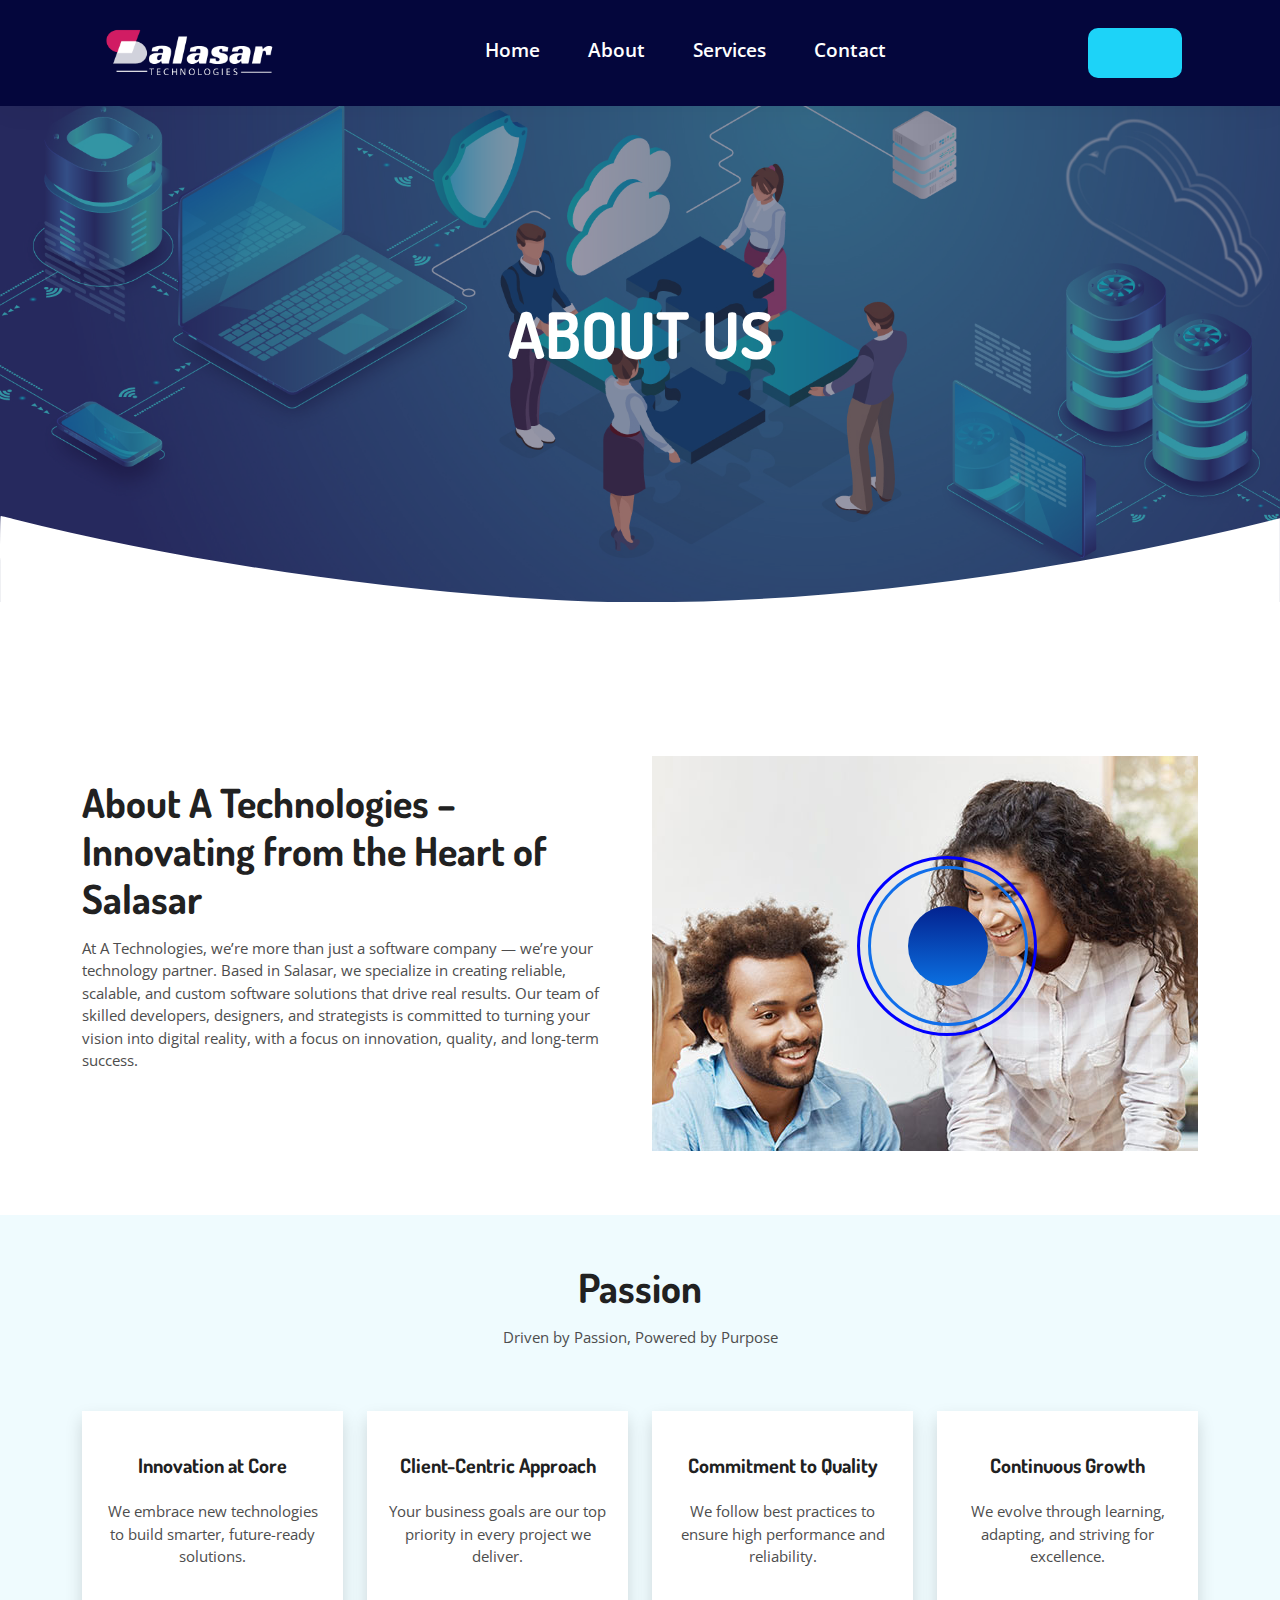
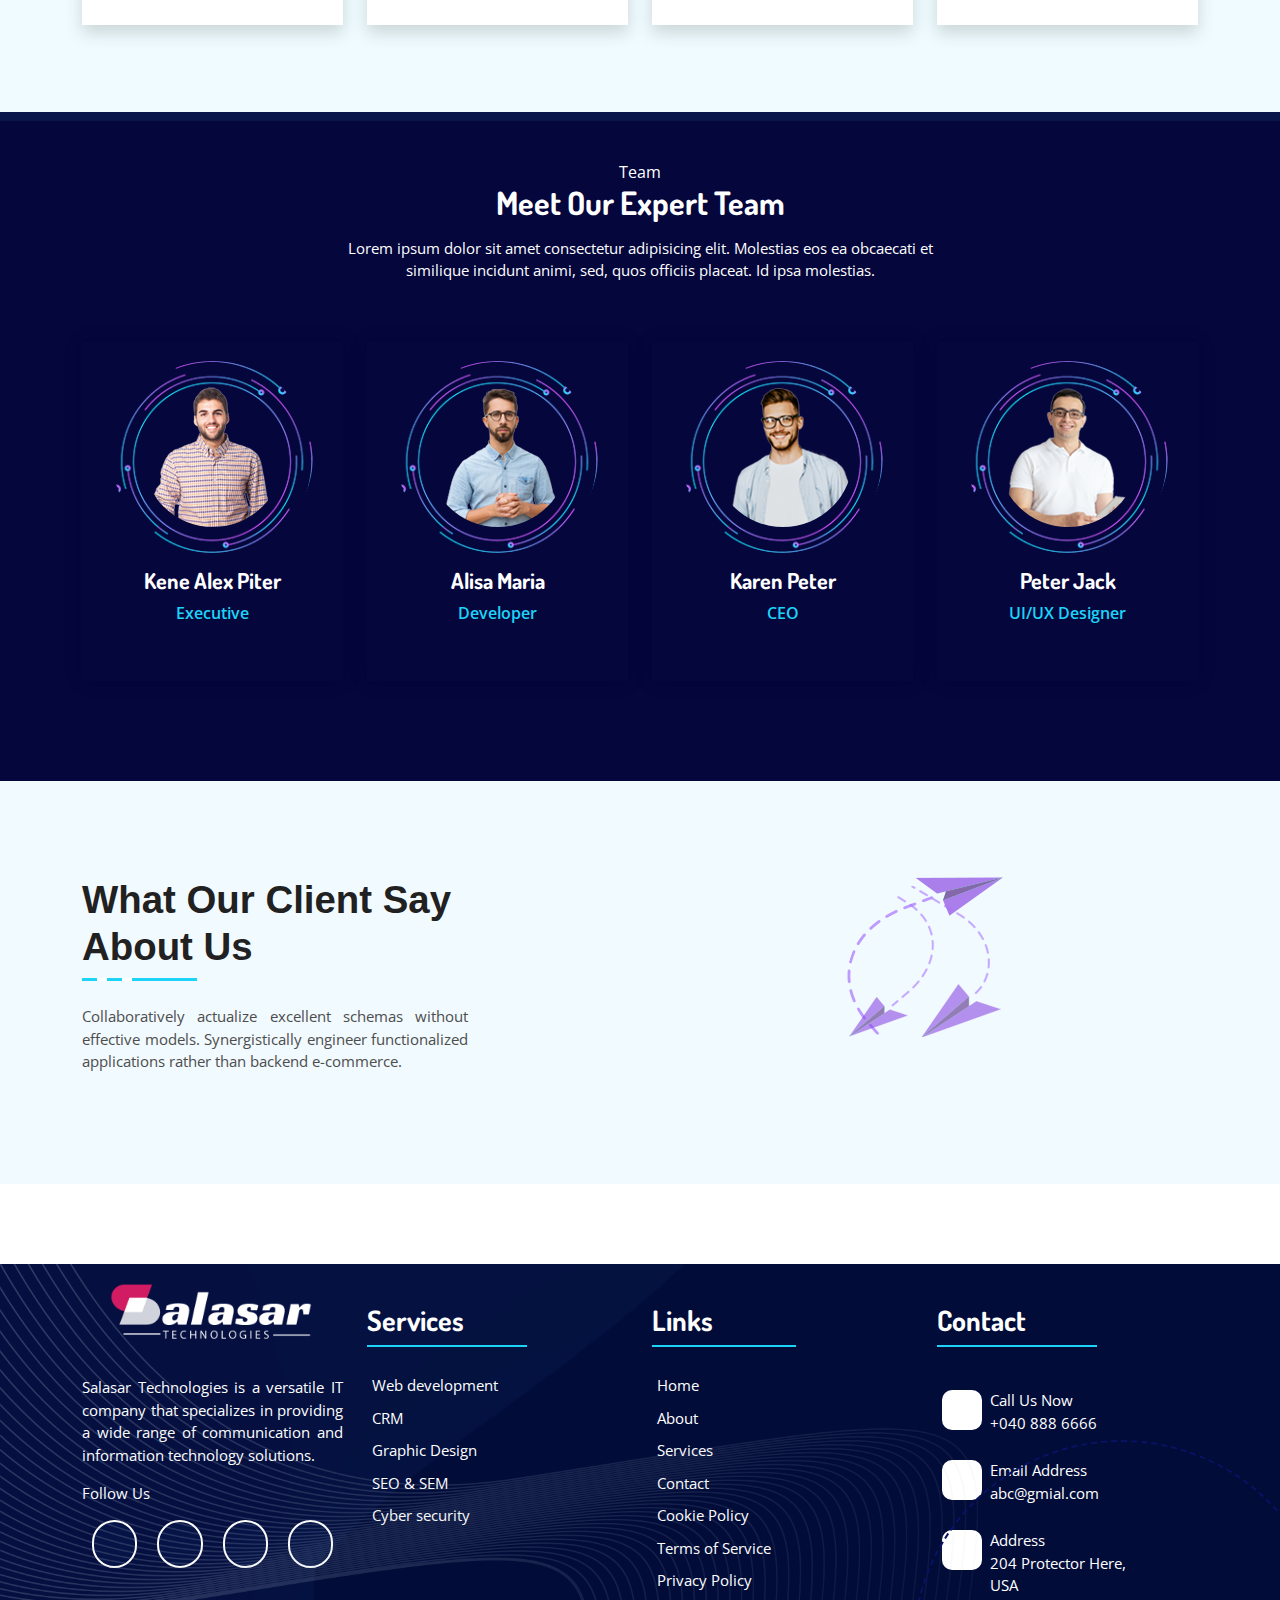
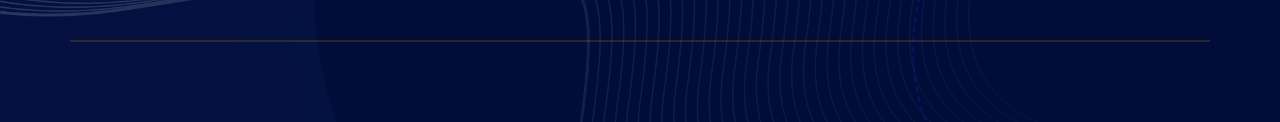
<file: about.html>
<!DOCTYPE html>
<html lang="en">

<head>
  <meta charset="UTF-8">
  <meta name="viewport" content="width=device-width, initial-scale=1.0">

  <!-- bootstrap cdn -->
  <link href="https://cdn.jsdelivr.net/npm/bootstrap@5.3.3/dist/css/bootstrap.min.css" rel="stylesheet"
    integrity="sha384-QWTKZyjpPEjISv5WaRU9OFeRpok6YctnYmDr5pNlyT2bRjXh0JMhjY6hW+ALEwIH" crossorigin="anonymous">
  <!-- font-awesome -->
  <link rel="stylesheet" href="https://cdnjs.cloudflare.com/ajax/libs/font-awesome/6.5.2/css/all.min.css"
    integrity="sha512-SnH5WK+bZxgPHs44uWIX+LLJAJ9/2PkPKZ5QiAj6Ta86w+fsb2TkcmfRyVX3pBnMFcV7oQPJkl9QevSCWr3W6A=="
    crossorigin="anonymous" referrerpolicy="no-referrer" />

  <!-- google font -->

  <link rel="preconnect" href="https://fonts.googleapis.com">
  <link rel="preconnect" href="https://fonts.gstatic.com" crossorigin>
  <link
    href="https://fonts.googleapis.com/css2?family=Poppins:ital,wght@0,100;0,200;0,300;0,400;0,500;0,600;0,700;0,800;0,900;1,100;1,200;1,300;1,400;1,500;1,600;1,700;1,800;1,900&display=swap"
    rel="stylesheet">


  <!-- owl-crousal -->
  <link rel="stylesheet" href="https://cdnjs.cloudflare.com/ajax/libs/OwlCarousel2/2.3.4/assets/owl.carousel.min.css"
    integrity="sha512-tS3S5qG0BlhnQROyJXvNjeEM4UpMXHrQfTGmbQ1gKmelCxlSEBUaxhRBj/EFTzpbP4RVSrpEikbmdJobCvhE3g=="
    crossorigin="anonymous" referrerpolicy="no-referrer" />
  <link rel="stylesheet"
    href="https://cdnjs.cloudflare.com/ajax/libs/OwlCarousel2/2.3.4/assets/owl.theme.default.min.css"
    integrity="sha512-sMXtMNL1zRzolHYKEujM2AqCLUR9F2C4/05cdbxjjLSRvMQIciEPCQZo++nk7go3BtSuK9kfa/s+a4f4i5pLkw=="
    crossorigin="anonymous" referrerpolicy="no-referrer" />


  <!-- css file link -->
  <link rel="stylesheet" href="style.css">
 
  <title> Technologies</title>
</head>

<body>

  <!-- start preloader -->
  <div class="preloader">
    <div class="Ids-ripple">
      <div></div>
      <div></div>
    </div>
  </div>
  <!-- End preloader Area -->

  <!-- start Navbar Area -->
  <div class=".navbar-area is-sticky">


    <div class="main-nav">
      <nav class="navbar navbar-expand-lg nav-light fixed-top">
        <div class="container">

          <a class="navbar-brand " href="#">
            <img src="./images/logo/salasar-logo.png">
          </a>
          <button class="navbar-toggler shadow-none border-0" type="button" data-bs-toggle="offcanvas"
            data-bs-target="#offcanvasNavbar" aria-controls="offcanvasNavbar" aria-label="Toggle navigation">
            <i class="fa-solid fa-bars"></i>
          </button>
          <div class="offcanvas offcanvas-start" tabindex="-1" id="offcanvasNavbar"
            aria-labelledby="offcanvasNavbarLabel">
            <div class="offcanvas-header">
              <h5 class="offcanvas-title" id="offcanvasNavbarLabel"> technologies</h5>
              <button type="button" class="btn-close" data-bs-dismiss="offcanvas" aria-label="Close"></button>
            </div>
            <div class="offcanvas-body   ">
              <ul class="navbar-nav justify-content-center flex-grow-1 pe-3">
                <li class="nav-item p-3">
                  <a class="nav-link active fw-semibold text-white" aria-current="page" href="index.html">Home</a>
                </li>

               
                <li class="nav-item p-3">
                  <a class="nav-link fw-semibold text-white" href="about.html">About </a>
                </li>

                <li class="nav-item p-3">
                  <a class="nav-link fw-semibold text-white" href="services.html">Services </a>
                </li>

                <li class="nav-item p-3">
                  <a class="nav-link fw-semibold text-white" href="contact.html">Contact </a>
                </li>

              </ul>
              <!-- Start Other Option -->
              <div class=" others-option d-flex justify-content-center align-items-center header-icon p-3">
                <a class="default-btn text-decoration-none" href="log-in.html">

                  <i class="fa-brands fa-square-facebook"></i>
                  <i class="fa-brands fa-twitter "></i>
                  <i class="fa-brands fa-instagram"></i>

                </a>
              </div>
              <!-- End Other Option -->
            </div>
          </div>

        </div>

      </nav>
    </div>
  </div>
  <!-- end navbar Area -->

  <div class="about-section">
    <div class="shape-svg">
      
        <svg id="svg" viewbox="0, 0 ,  400,27.708333333333336">
          <g id="svg">
            <path id="path0"
              d="M0.000 13.854 L 0.000 27.708 200.000 27.708 L 400.000 27.708 400.000 14.216 L 400.000 0.725 395.573 1.822 C 322.012 20.064,241.242 29.243,178.709 26.467 C 123.876 24.033,57.451 14.315,4.123 0.926 C 2.094 0.417,0.336 0.000,0.217 0.000 C 0.069 0.000,0.000 4.399,0.000 13.854">
            </path>
          </g>
        </svg>
      </div>
     
      <div class="container-fluid" >
        <div class="row">
            <div class="col-md-12">
              <div class="contact-banner-info">
               
                <h1 class="text-white">ABOUT US</h1> 
                <p></p>
  
              </div>
              
            </div>
        </div>
      </div>
  </div>

    <div class="about-company">
        <div class="container">
            <div class="row">
                <div class="col-lg-6 col-md-12 col-sm-12 d-flex align-items-center justify-content-center">
                    <div class="about-company-info ">
                        <h1>About A Technologies – Innovating from the Heart of Salasar</h1>
                        <p>At A Technologies, we’re more than just a software company — we’re your technology partner. Based in Salasar, we specialize in creating reliable, scalable, and custom software solutions that drive real results. Our team of skilled developers, designers, and strategists is committed to turning your vision into digital reality, with a focus on innovation, quality, and long-term success.</p>
                    </div>

                </div>

                <div class="col-lg-6 col-md-12 col-sm-12">
                   <div class="about-company-video ">
                 
                    <a href="https://www.youtube.com/watch?v=YLN1Argi7ik" class="popup-video  d-flex align-items-center justify-content-center" >
                        <i class="fa fa-play"></i>
                    </a>
             
                   </div>
                </div>
            </div>
        </div>
    </div>

    <!-- about company end -->

    <!-- passion  start-->
    <div class="passion-section">
      <div class="container">
        <div class="heading-passion text-center pb-5">
         
          <h1>Passion</h1>
          <p> Driven by Passion, Powered by Purpose</p>
          
        </div>
         <div class="row gy-4 ">
            <div class="col-md-6 col-lg-3 col-sm-12 passion-detail">
                 <div class="it-design design shadow">
                  <div class="top-icon">
                    <i class="fa-solid fa-arrow-right"></i>
                </div>
                  <h5> Innovation at Core</h5>
                  <p>We embrace new technologies to build smarter, future-ready solutions.</p>
                  <div class="bottom-icon">
                    <i class="fa-regular fa-gem"></i>
                </div>
                </div>
            </div>
            <div class="col-md-6 col-lg-3 col-sm-12 passion-detail ">
              <div class="it-design manage shadow">
                <div class="top-icon">
                  <i class="fa-solid fa-arrow-right"></i>
              </div>
                <h5> Client-Centric Approach</h5>
                <p>Your business goals are our top priority in every project we deliver.

</p>
                <div class="bottom-icon">
                  <i class="fa-solid fa-dice-d20"></i>
              </div>
               </div>
            </div>
            <div class="col-md-6 col-lg-3 col-sm-12 passion-detail ">
              <div class="it-design secure shadow">
                <div class="top-icon">
                  <i class="fa-solid fa-arrow-right"></i>
              </div>
                <h5>Commitment to Quality</h5>
                <p>We follow best practices to ensure high performance and reliability.</p>
                <div class="bottom-icon">
                  <i class="fa-solid fa-shield-halved"></i>
              </div>
               </div>
            </div>
            <div class="col-md-6 col-lg-3 col-sm-12 passion-detail ">
              <div class="it-design data-secure shadow">
                <div class="top-icon">
                  <i class="fa-solid fa-arrow-right"></i>
              </div>
                <h5>Continuous Growth</h5>
                <p>We evolve through learning, adapting, and striving for excellence.

</p>
                <div class="bottom-icon">
                  <i class="fa-solid fa-globe"></i>
              </div>
               </div>
            </div>
         </div>
      </div>
    </div>
<!-- end of passion -->

<!-- our team -->
<section class="team-area about-area">
  <div class="container">
    <div class="section-title home-four-section-title text-white pt-5">
      <span>Team</span>
      <h2 class="text-white">Meet Our Expert Team</h2>
      <p>Lorem ipsum dolor sit amet consectetur adipisicing elit. Molestias eos ea obcaecati et similique incidunt animi, sed, quos officiis placeat. Id ipsa molestias.</p>
    </div>
    <div class="row">
      <div class="col-lg-3 col-sm-6">
        <div class="single-team">
          <div class="team-single-img">
            <img src="images/our team/1 (1).png" alt="Image">
            <div class="team-img">
              <img src="images/our team/team-shape.png" alt="Image">
            </div>
          </div>
          <div class="team-content">
            <h3>Kene Alex Piter</h3>
            <span>Executive</span>
            <ul>
              <li>
                <a href="#">
                  <i class="bx bxl-facebook"></i>
                </a>
              </li>
              <li>
                <a href="#">
                  <i class="bx bxl-twitter"></i>
                </a>
              </li>
              <li>
                <a href="#">
                  <i class="bx bxl-linkedin"></i>
                </a>
              </li>
              <li>
                <a href="#">
                  <i class="bx bxl-pinterest-alt"></i>
                </a>
              </li>
            </ul>
          </div>
        </div>
      </div>
      <div class="col-lg-3 col-sm-6">
        <div class="single-team">
          <div class="team-single-img">
            <img src="images/our team/2.png" alt="Image">
            <div class="team-img">
              <img src="images/our team/team-shape.png" alt="Image">
            </div>
          </div>
          <div class="team-content">
            <h3>Alisa Maria</h3>
            <span>Developer</span>
            <ul>
              <li>
                <a href="#">
                  <i class="bx bxl-facebook"></i>
                </a>
              </li>
              <li>
                <a href="#">
                  <i class="bx bxl-twitter"></i>
                </a>
              </li>
              <li>
                <a href="#">
                  <i class="bx bxl-linkedin"></i>
                </a>
              </li>
              <li>
                <a href="#">
                  <i class="bx bxl-pinterest-alt"></i>
                </a>
              </li>
            </ul>
          </div>
        </div>
      </div>
      <div class="col-lg-3 col-sm-6">
        <div class="single-team">
          <div class="team-single-img">
            <img src="images/our team/3.png" alt="Image">
            <div class="team-img">
              <img src="images/our team/team-shape.png" alt="Image">
            </div>
          </div>
          <div class="team-content">
            <h3>Karen Peter</h3>
            <span>CEO</span>
            <ul>
              <li>
                <a href="#">
                  <i class="bx bxl-facebook"></i>
                </a>
              </li>
              <li>
                <a href="#">
                  <i class="bx bxl-twitter"></i>
                </a>
              </li>
              <li>
                <a href="#">
                  <i class="bx bxl-linkedin"></i>
                </a>
              </li>
              <li>
                <a href="#">
                  <i class="bx bxl-pinterest-alt"></i>
                </a>
              </li>
            </ul>
          </div>
        </div>
      </div>
      <div class="col-lg-3 col-sm-6">
        <div class="single-team">
          <div class="team-single-img">
            <img src="images/our team/4.png" alt="Image">
            <div class="team-img">
              <img src="images/our team/team-shape.png" alt="Image">
            </div>
          </div>
          <div class="team-content">
            <h3>Peter Jack</h3>
            <span>UI/UX Designer</span>
            <ul>
              <li>
                <a href="#">
                  <i class="bx bxl-facebook"></i>
                </a>
              </li>
              <li>
                <a href="#">
                  <i class="bx bxl-twitter"></i>
                </a>
              </li>
              <li>
                <a href="#">
                  <i class="bx bxl-linkedin"></i>
                </a>
              </li>
              <li>
                <a href="#">
                  <i class="bx bxl-pinterest-alt"></i>
                </a>
              </li>
            </ul>
          </div>
        </div>
      </div>
    </div>
  </div>
</section> 
<!-- End Team Area -->

  <!-- testimonial section start -->
  <div class="testimonial-section about-founder">
    <div class="container">
      <div class="row d-flex row-space">
        <div class="col-md-6 col-lg-6 col-sm-12 d-flex justify-content-center align-items-center">
          <div class="testimonial-heading ">
            <h2 class="">What Our Client Say About Us</h2>
           
            
            <span class="animate-border mb-4 ">

            </span>
            <p>Collaboratively actualize excellent schemas without effective models. Synergistically engineer
              functionalized applications rather than backend e-commerce.</p>
          </div>
        </div>
        <div class="col-md-6 col-lg-6">
          <div class="testimonial-content position-relative ">
            <img src="images/testimonial/testimonial-arrow-top.png"
              class="img-fluid testimonial-tb-shape shape-top position-absolute top-0 start-50 translate-middle-x"
              alt="testimonial shape">

            <div id="slider-1" class="owl-carousel testimonial-shape">

              <div class="item">
                <div class="testimonial-quote">
                  <div class="media author-info mb-3">
                    <!-- <div class="author-img mr-3">
                      <img src="images/testimonial/client-1.jpg" alt="client">
                    </div> -->


                    <div class="media-body text-white">
                      <h2 class="mb-0 text-white ">Jhon</h2>
                      <span>BizBite</span>
                    </div>
                    <span class="fas f-aquote-right icon-md text-white">

                    </span>
                  </div>
                  <div class="client-say text-white mt-5 lh-lg">
                    <p>Interactively optimize
                      fully researched expertise vis-a-vis plug-and-play relationships. Intrinsicly
                      develop viral core competencies for fully tested customer service.
                      Enthusiastically create next-generation growth strategies and.</p>
                  </div>
                </div>
              </div>


              <div class="item">
                <div class="testimonial-quote">
                  <div class="media author-info mb-3">
                    <!-- <div class="author-img mr-3">
                      <img src="images/testimonial/client-2.jpg" alt="client">
                    </div> -->

                    <div class="media-body text-white">
                      <h2 class="mb-0 text-white">Jhon</h2>
                      <span>BizBite</span>
                    </div>
                    <span class="fas f-aquote-right icon-md text-white">

                    </span>
                  </div>
                  <div class="client-say text-white mt-5 lh-lg">
                    <p>Rapidiously develop user
                      friendly growth strategies after extensive initiatives. Conveniently grow
                      innovative benefits through fully tested deliverables. Rapidiously utilize
                      focused platforms through end-to-end schemas.</p>
                  </div>
                </div>
              </div>



              <div class="item">
                <div class="testimonial-quote">
                  <div class="media author-info mb-3 ">
                    <!-- <div class="author-img mr-3">
                      <img src="images/testimonial/client-3.jpg" alt="client">
                    </div> -->

                    <div class="media-body text-white">
                      <h2 class="mb-0 text-white">Jhon</h2>
                      <span>BizBite</span>
                    </div>
                    <span class="fas f-aquote-right icon-md text-white">

                    </span>
                  </div>
                  <div class="client-say text-white mt-5 lh-lg">
                    <p>Objectively synthesize
                      client-centered e-tailers for maintainable channels. Holisticly administrate
                      customer directed vortals whereas tactical functionalities. Energistically
                      monetize reliable imperatives through client-centric best .
                      </p>
                  </div>
                </div>
              </div>


              <div class="item">
                <div class="testimonial-quote">
                  <div class="media author-info mb-3">
                    <!-- <div class="author-img mr-3">
                      <img src="images/testimonial/client-4.jpg" alt="client">
                    </div> -->

                    <div class="media-body text-white">
                      <h2 class="mb-0 text-white">Jhon</h2>
                      <span>BizBite</span>
                    </div>
                    <span class="fas f-aquote-right icon-md text-white">

                    </span>
                  </div>
                  <div class="client-say text-white mt-5 lh-lg">
                    <p>Enthusiastically innovate
                      B2C data without clicks-and-mortar convergence. Monotonectally deliver
                      compelling testing procedures vis-a-vis B2B testing procedures. Competently
                      evisculate integrated resources whereas global processes.</p>
                  </div>
                </div>
              </div>
            </div>
            <img src="images/testimonial/testimonial-arrow-bottom.png"
              class="img-fluid testimonial-tb-shape shape-bottom position-absolute bottom-0 start-50 translate-middle-x "
              alt="testimonial shape">





          </div>
        </div>
      </div>
    </div>
  </div>
  </div>
  </div>
<!-- FOOTER -->
<footer class="footer other-footer">
    <div class="container">
      <div class="row d-flex  ">
        <div class="col-lg-3  col-sm-6 col-md-6 pt-0">
          <div class="footer-about">
            <img src="./images/logo/salasar-logo.png">
  
          <p class="mt-3 mb-3 first-p" style="color:white">Salasar Technologies is a versatile IT company that specializes 
            in providing a wide range of communication and information technology solutions.</p>
          <div class="mb-5">
            <p class="text-white">Follow Us</p>
            <div class="d-flex media-icon">
              <a><i class="fa-brands fa-twitter"></i></a>
              <a><i class="fa-brands fa-instagram"></i></a>
              <a><i class="fa-brands fa-facebook"></i></a>
              <a><i class="fa-brands fa-linkedin"></i></a>
            </div>
  
          </div>
        </div>
        </div>
  
  
        <div class="col-lg-3 col-sm-6  footer-ul">
  
          <div class="footer-list footer-university ">
            <div class="service-title ">
              <h3 class="text-white">Services</h3>
              <div class=" "
                style="height:0.1rem;width:10rem;   background-color: #1dd3f8;margin-bottom:1.4rem "></div>
  
            </div>
            <div class="fw-link">
              <ul>
                <li>
                  <a href="#">Web development</a>
                </li>
                <li><a href="#">CRM</a></li>
                <li><a href="#">Graphic Design</a></li>
                <li><a href="#">SEO & SEM</a></li>
                <li><a href="#">Cyber security</a></li>
              </ul>
            </div>
  
          </div>
        </div>
  
        <div class="col-lg-3 col-sm-6 footer-ul ">
          <div class="footer-list footer-link  ">
            <div class="fw-title  ">
              <h3 class="">Links</h3>
              <div class=" "
                style="height:0.1rem;width:9rem;   background-color: #1dd3f8; margin-bottom:1.4rem "></div>
            </div>
            <div class="fw-link ">
              <ul>
                <li><a href="#">Home</a></li>
                <li><a href="#">About</a></li>
                <li><a href="#">Services</a></li>
                <li><a href="#">Contact</a></li>
                <li><a href="#">Cookie Policy</a></li>
                <li><a href="#">Terms of Service</a></li>
                <li><a href="#">Privacy Policy</a></li>
              </ul>
            </div>
          </div>
        </div>
  
        <div class="col-lg-3 col-sm-6 footer-ul ">
  
          <div class="footer-list footer-contact">
            <div class="contact-title ">
              <h3>Contact</h3>
              <div class=""
                style="height:0.1rem;width:10rem;  background-color: #1dd3f8;margin-bottom:1.4rem "></div>
            </div>
            <div class="fw-link  ">
              <ul>
                <li>
                  <div class="d-flex ">
                    <div class=" me-3 footer-icon mt-3 ">
                      <i class="fa-solid fa-phone"></i>
                    </div>
                    <div class="px-5 ">
                      <p class="text-white mb-0 ">Call Us Now</p>
                      <a>+040 888 6666</a>
                    </div>
                  </div>
                </li>
  
                <li>
                  <div class="d-flex ">
                    <div class="me-3 footer-icon mt-3 ">
                      <i class="fa-regular fa-envelope"></i>
                    </div>
                    <div class="px-5">
                      <p class="text-white mb-0 "> Email Address</p>
                      <a>abc@gmial.com</a>
                    </div>
                  </div>
                </li>
  
                <li>
                  <div class="d-flex">
                    <div class="me-3 footer-icon mt-3">
                      <i class="fa-solid fa-location-dot"></i>
                    </div>
                    <div class="px-5">
                      <p class="text-white mb-0 ">Address</p>
                      <a>204 Protector Here, USA</a>
                    </div>
                  </div>
                </li>
  
  
              </ul>
            </div>
          </div>
  
        </div>
        <!-- <div class="hr-line"></div> -->
        <hr class="hr-line">
      </div>
  
    </div>
    <img src="images/footer/service_bg_shapes.png" class="line-img">
    <div class="spinning-circle-bottom blurs-circle"></div>
  </footer>
  
  
  <!-- owl-crousal js cdn -->
  <script src="https://cdnjs.cloudflare.com/ajax/libs/jquery/3.7.1/jquery.min.js"
    integrity="sha512-v2CJ7UaYy4JwqLDIrZUI/4hqeoQieOmAZNXBeQyjo21dadnwR+8ZaIJVT8EE2iyI61OV8e6M8PP2/4hpQINQ/g=="
    crossorigin="anonymous" referrerpolicy="no-referrer"></script>
  <script src="https://cdnjs.cloudflare.com/ajax/libs/OwlCarousel2/2.3.4/owl.carousel.min.js"
    integrity="sha512-bPs7Ae6pVvhOSiIcyUClR7/q2OAsRiovw4vAkX+zJbw3ShAeeqezq50RIIcIURq7Oa20rW2n2q+fyXBNcU9lrw=="
    crossorigin="anonymous" referrerpolicy="no-referrer"></script>

  <!-- bootstrap js cdn -->
  <script src="https://cdn.jsdelivr.net/npm/bootstrap@5.3.3/dist/js/bootstrap.bundle.min.js"
    integrity="sha384-YvpcrYf0tY3lHB60NNkmXc5s9fDVZLESaAA55NDzOxhy9GkcIdslK1eN7N6jIeHz"
    crossorigin="anonymous"></script>

  <script src="script.js"></script>
  </body>
  </html>
</file>
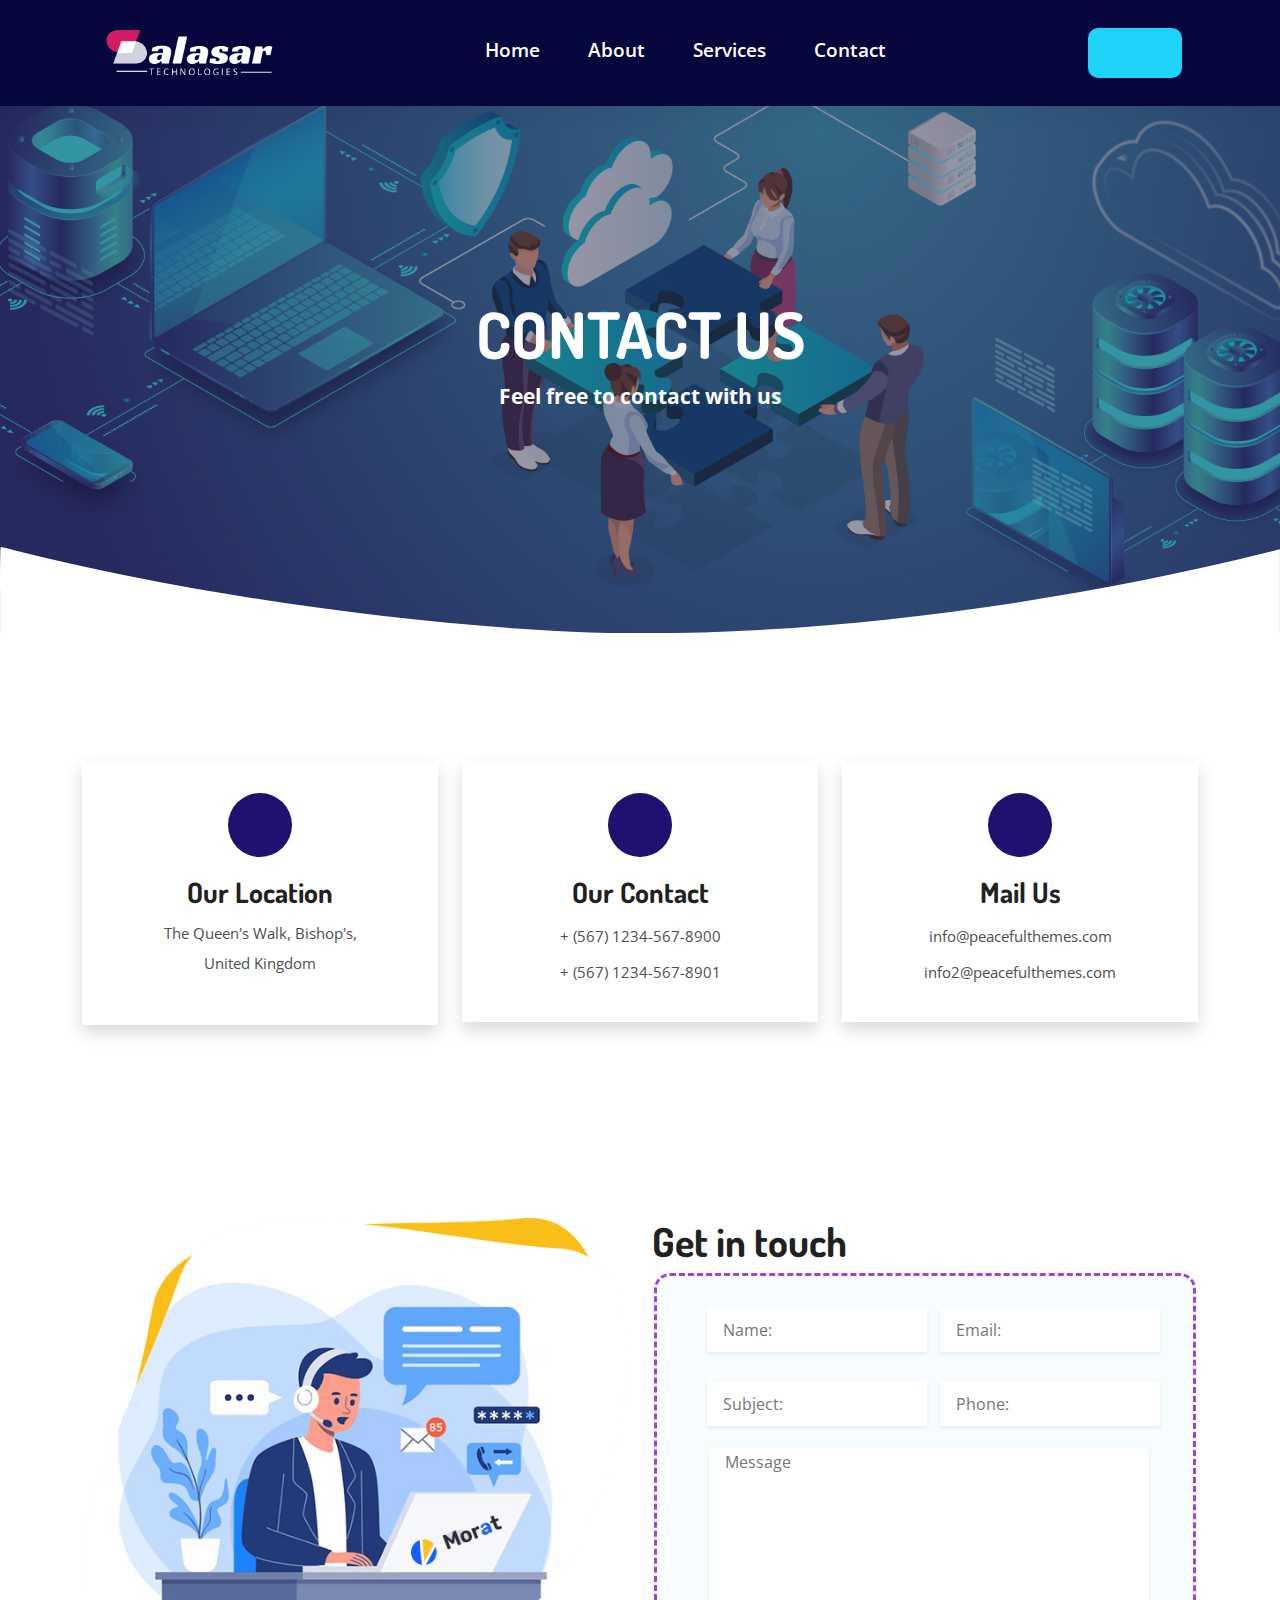
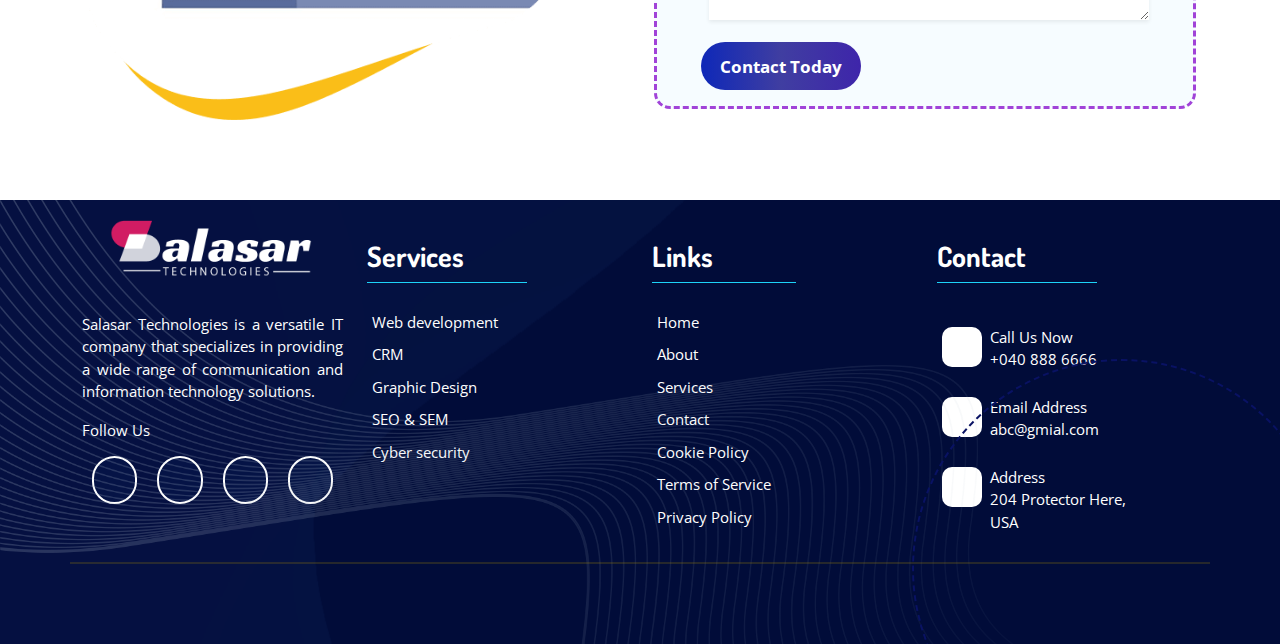
<file: contact.html>
<!DOCTYPE html>
<html lang="en">

<head>
  <meta charset="UTF-8">
  <meta name="viewport" content="width=device-width, initial-scale=1.0">

  <!-- bootstrap cdn -->
  <link href="https://cdn.jsdelivr.net/npm/bootstrap@5.3.3/dist/css/bootstrap.min.css" rel="stylesheet"
    integrity="sha384-QWTKZyjpPEjISv5WaRU9OFeRpok6YctnYmDr5pNlyT2bRjXh0JMhjY6hW+ALEwIH" crossorigin="anonymous">
  <!-- font-awesome -->
  <link rel="stylesheet" href="https://cdnjs.cloudflare.com/ajax/libs/font-awesome/6.5.2/css/all.min.css"
    integrity="sha512-SnH5WK+bZxgPHs44uWIX+LLJAJ9/2PkPKZ5QiAj6Ta86w+fsb2TkcmfRyVX3pBnMFcV7oQPJkl9QevSCWr3W6A=="
    crossorigin="anonymous" referrerpolicy="no-referrer" />

  <!-- google font -->

  <link rel="preconnect" href="https://fonts.googleapis.com">
  <link rel="preconnect" href="https://fonts.gstatic.com" crossorigin>
  <link
    href="https://fonts.googleapis.com/css2?family=Poppins:ital,wght@0,100;0,200;0,300;0,400;0,500;0,600;0,700;0,800;0,900;1,100;1,200;1,300;1,400;1,500;1,600;1,700;1,800;1,900&display=swap"
    rel="stylesheet">


  <!-- owl-crousal -->
  <link rel="stylesheet" href="https://cdnjs.cloudflare.com/ajax/libs/OwlCarousel2/2.3.4/assets/owl.carousel.min.css"
    integrity="sha512-tS3S5qG0BlhnQROyJXvNjeEM4UpMXHrQfTGmbQ1gKmelCxlSEBUaxhRBj/EFTzpbP4RVSrpEikbmdJobCvhE3g=="
    crossorigin="anonymous" referrerpolicy="no-referrer" />
  <link rel="stylesheet"
    href="https://cdnjs.cloudflare.com/ajax/libs/OwlCarousel2/2.3.4/assets/owl.theme.default.min.css"
    integrity="sha512-sMXtMNL1zRzolHYKEujM2AqCLUR9F2C4/05cdbxjjLSRvMQIciEPCQZo++nk7go3BtSuK9kfa/s+a4f4i5pLkw=="
    crossorigin="anonymous" referrerpolicy="no-referrer" />


  <!-- css file link -->
  <link rel="stylesheet" href="style.css">

  <title> Technologies</title>
</head>

<body>

  <!-- start preloader -->
  <div class="preloader">
    <div class="Ids-ripple">
      <div></div>
      <div></div>
    </div>
  </div>
  <!-- End preloader Area -->

  <!-- start Navbar Area -->
  <div class=".navbar-area is-sticky">


    <div class="main-nav">
      <nav class="navbar navbar-expand-lg nav-light fixed-top">
        <div class="container">

          <a class="navbar-brand " href="#">
            <img src="./images/logo/salasar-logo.png">
          </a>
          <button class="navbar-toggler shadow-none border-0" type="button" data-bs-toggle="offcanvas" 
            data-bs-target="#offcanvasNavbar" aria-controls="offcanvasNavbar" aria-label="Toggle navigation">
            <i class="fa-solid fa-bars"></i>
          </button>
          <div class="offcanvas offcanvas-start" tabindex="-1" id="offcanvasNavbar"
            aria-labelledby="offcanvasNavbarLabel">
            <div class="offcanvas-header">
              <h5 class="offcanvas-title" id="offcanvasNavbarLabel"> technology</h5>
              <button type="button" class="btn-close" data-bs-dismiss="offcanvas" aria-label="Close"></button>
            </div>
            <div class="offcanvas-body   ">
              <ul class="navbar-nav justify-content-center flex-grow-1 pe-3">
                <li class="nav-item p-3">
                  <a class="nav-link active fw-semibold text-white" aria-current="page" href="index.html">Home</a>
                </li>

               
                <li class="nav-item p-3">
                  <a class="nav-link fw-semibold text-white" href="about.html">About </a>
                </li>

                <li class="nav-item p-3">
                  <a class="nav-link fw-semibold text-white" href="services.html">Services </a>
                </li> 
                <li class="nav-item p-3">
                  <a class="nav-link fw-semibold text-white" href="contact.html">Contact </a>
                </li>

              </ul>
              <!-- Start Other Option -->
              <div class=" others-option d-flex justify-content-center align-items-center header-icon p-3">
                <a class="default-btn text-decoration-none" href="log-in.html">

                  <i class="fa-brands fa-square-facebook"></i>
                  <i class="fa-brands fa-twitter "></i>
                  <i class="fa-brands fa-instagram"></i>

                </a>
              </div>
              <!-- End Other Option -->
            </div>
          </div>

        </div>

      </nav>
    </div>
  </div>
  <!-- end navbar Area -->

  <!-- banner of contact section -->

  <div class="contact-banner">
    <div class="shape-svg">
      
      <svg id="svg" viewbox="0, 0 ,  400,27.708333333333336">
        <g id="svg">
          <path id="path0"
            d="M0.000 13.854 L 0.000 27.708 200.000 27.708 L 400.000 27.708 400.000 14.216 L 400.000 0.725 395.573 1.822 C 322.012 20.064,241.242 29.243,178.709 26.467 C 123.876 24.033,57.451 14.315,4.123 0.926 C 2.094 0.417,0.336 0.000,0.217 0.000 C 0.069 0.000,0.000 4.399,0.000 13.854">
          </path>
        </g>
      </svg>
    </div>
   
    <div class="container-fluid" >
      <div class="row">
          <div class="col-md-12">
            <div class="contact-banner-info">
             
              <h1 class="text-white">CONTACT US</h1> 
              <p>Feel free to contact with us</p>

            </div>
            
          </div>
      </div>
    </div>
  </div>

  <!-- banner end -->

  <div class="contact-full-info">
    <div class="container">
      <div class="row gy-5">
        <div class="col-md-4 col-sm-12 col-lg-4">
            <div class="info shadow">
              <!-- <i class="ti-location-pin"></i> -->
              <div class="contact-icon ">
              <i class="fa-solid fa-location-dot"></i>
              </div>
              
              <div class="detail">
                <h3>Our Location</h3>
                <p class="text-center mt-0 ">The Queen's Walk, Bishop's,  United Kingdom</p>
              </div>
             
            </div>
        </div>
        <div class="col-md-4 col-sm-12 col-lg-4">
          <div class="info shadow">
            <div class="contact-icon">
            <i class="fa-solid fa-headset"></i>
            </div>
 
          <div class="contact-detail">
            <h3>Our Contact</h3>
            <p>+ (567) 1234-567-8900</p>
             <p> + (567) 1234-567-8901</p>
          </div>
          </div>
        </div>
        <div class="col-md-4 col-sm-12 col-lg-4">
          <div class="info shadow">
            <div class="contact-icon">
            <i class="fa-regular fa-envelope"></i>
            </div>
            <div class="contact-detail">
              <h3>Mail Us</h3>
             <p>info@peacefulthemes.com</p>
             <p>info2@peacefulthemes.com</p>
            </div>
          </div>
      

        </div>
      </div>
    </div>
  </div>

<!--  form in contact page 1-->


<div class="get-touch ">
  <div class="container">
    <div class="row">
      <div class="col-md-12 col-lg-12 col-xl-6">
       <div class="img-in-form d-lg-flex justify-content-center ">
        <img src="images/contact/contact-img.png">
       </div>
      </div>

      <div class="col-md-12 col-lg-12 col-xl-6">

 <div class="contact-form ">
    <h1>Get in touch</h1>
 
<!--     
    <div class="col-lg-8 col-md-12"> -->
      <div class="row row-border">
        <div class="col-md-12 ">
          <form class=" get-touch-form">
            <div class="upper-input mb-3 d-md-flex">
             
              <input type="text" name="name" id="name" value="" class="name shadow-sm " placeholder="Name:">
             
              <input type="text" name="email" id="email" value="" class="email shadow-sm" placeholder="Email:">
            </div>

            <div class="bottom-input mb-3 d-md-flex">
              <input type="text" name="subject" id="subject" value="" class="subject shadow-sm" placeholder="Subject:">
              <input type="text" name="phone" id="phone" value="" class="phone shadow-sm" placeholder="Phone:">
            </div>

            <div class="message-wrap">
              <textarea name="message"   id="comment-message" rows="7"   class="shadow-sm" placeholder="Message" required="required"></textarea>
        
          </div>
          <div class="fl-btn btn-linear linear-color-one mb-3">
            <button name="submit" type="submit" class="submit btn-contact hv-linear border-corner" id="submit">contact today</button>
        </div>
         
          </form>
 </div>

      </div>
    </div>
  </div>
</div>
</div>
</div>

 <!-- FOOTER -->
 <footer class="footer other-footer">
  <div class="container">
    <div class="row d-flex  ">
      <div class="col-lg-3  col-sm-6 col-md-6">
        <img src="./images/logo/salasar-logo.png">

        <p class="mt-3 mb-3 first-p" style="color:white">Salasar Technologies is a versatile IT company that specializes in
           providing a wide range of communication and information technology solutions.</p>
        <div>
          <p class="text-white">Follow Us</p>
          <div class="d-flex media-icon">
            <a><i class="fa-brands fa-twitter"></i></a>
            <a><i class="fa-brands fa-instagram"></i></a>
            <a><i class="fa-brands fa-facebook"></i></a>
            <a><i class="fa-brands fa-linkedin"></i></a>
          </div>

        </div>
      </div>


      <div class="col-lg-3 col-sm-6  footer-ul">

        <div class="footer-list footer-university ">
          <div class="service-title ">
            <h3 class="text-white">Services</h3>
            <div class=" "
              style="height:0.1rem;width:10rem;   background-color: #1dd3f8;margin-bottom:1.4rem "></div>

          </div>
          <div class="fw-link">
            <ul>
              <li>
                <a href="#">Web development</a>
              </li>
              <li><a href="#">CRM</a></li>
              <li><a href="#">Graphic Design</a></li>
              <li><a href="#">SEO & SEM</a></li>
              <li><a href="#">Cyber security</a></li>
            </ul>
          </div>

        </div>
      </div>

      <div class="col-lg-3 col-sm-6 footer-ul ">
        <div class="footer-list footer-link  ">
          <div class="fw-title  ">
            <h3 class="">Links</h3>
            <div class=" "
              style="height:0.1rem;width:9rem;   background-color: #1dd3f8; margin-bottom:1.4rem "></div>
          </div>
          <div class="fw-link ">
            <ul>
              <li><a href="#">Home</a></li>
              <li><a href="#">About</a></li>
              <li><a href="#">Services</a></li>
              <li><a href="#">Contact</a></li>
              <li><a href="#">Cookie Policy</a></li>
              <li><a href="#">Terms of Service</a></li>
              <li><a href="#">Privacy Policy</a></li>
            </ul>
          </div>
        </div>
      </div>

      <div class="col-lg-3 col-sm-6 footer-ul ">

        <div class="footer-list footer-contact">
          <div class="contact-title ">
            <h3>Contact</h3>
            <div class=""
              style="height:0.1rem;width:10rem;  background-color: #1dd3f8;margin-bottom:1.4rem "></div>
          </div>
          <div class="fw-link  ">
            <ul>
              <li>
                <div class="d-flex ">
                  <div class=" me-3 footer-icon mt-3 ">
                    <i class="fa-solid fa-phone"></i>
                  </div>
                  <div class="px-5 ">
                    <p class="text-white mb-0 ">Call Us Now</p>
                    <a>+040 888 6666</a>
                  </div>
                </div>
              </li>

              <li>
                <div class="d-flex ">
                  <div class="me-3 footer-icon mt-3 ">
                    <i class="fa-regular fa-envelope"></i>
                  </div>
                  <div class="px-5">
                    <p class="text-white mb-0 "> Email Address</p>
                    <a>abc@gmial.com</a>
                  </div>
                </div>
              </li>

              <li>
                <div class="d-flex">
                  <div class="me-3 footer-icon mt-3">
                    <i class="fa-solid fa-location-dot"></i>
                  </div>
                  <div class="px-5">
                    <p class="text-white mb-0 ">Address</p>
                    <a>204 Protector Here, USA</a>
                  </div>
                </div>
              </li>


            </ul>
          </div>
        </div>

      </div>
      <!-- <div class="hr-line"></div> -->
      <hr class="hr-line">
    </div>

  </div>
  <img src="images/footer/service_bg_shapes.png" class="line-img">
  <div class="spinning-circle-bottom blurs-circle"></div>
</footer>
 
  
  
  <!-- owl-crousal js cdn -->
  <script src="https://cdnjs.cloudflare.com/ajax/libs/jquery/3.7.1/jquery.min.js"
    integrity="sha512-v2CJ7UaYy4JwqLDIrZUI/4hqeoQieOmAZNXBeQyjo21dadnwR+8ZaIJVT8EE2iyI61OV8e6M8PP2/4hpQINQ/g=="
    crossorigin="anonymous" referrerpolicy="no-referrer"></script>
  <script src="https://cdnjs.cloudflare.com/ajax/libs/OwlCarousel2/2.3.4/owl.carousel.min.js"
    integrity="sha512-bPs7Ae6pVvhOSiIcyUClR7/q2OAsRiovw4vAkX+zJbw3ShAeeqezq50RIIcIURq7Oa20rW2n2q+fyXBNcU9lrw=="
    crossorigin="anonymous" referrerpolicy="no-referrer"></script>

  <!-- bootstrap js cdn -->
  <script src="https://cdn.jsdelivr.net/npm/bootstrap@5.3.3/dist/js/bootstrap.bundle.min.js"
    integrity="sha384-YvpcrYf0tY3lHB60NNkmXc5s9fDVZLESaAA55NDzOxhy9GkcIdslK1eN7N6jIeHz"
    crossorigin="anonymous"></script>
<script src="script2.js"></script>
  <script src="script.js"></script>
  </body>
  </html>
</file>
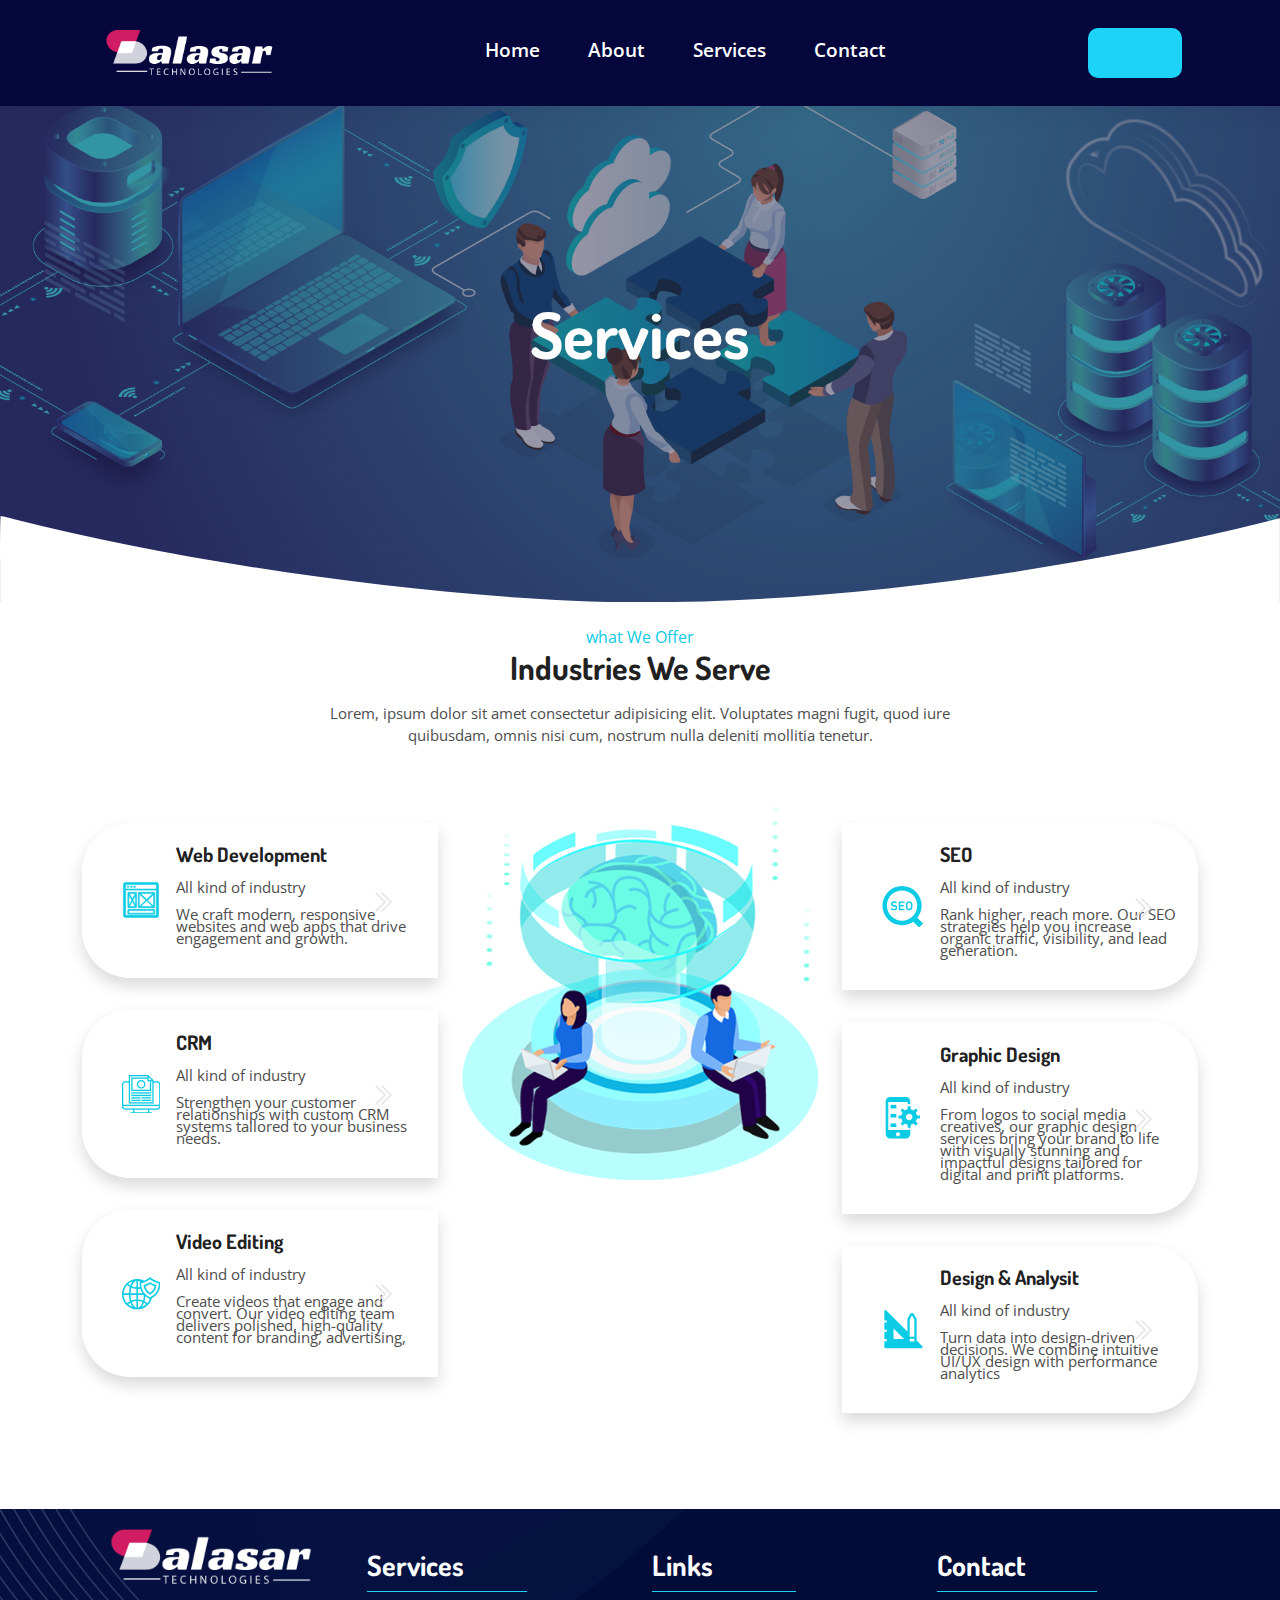
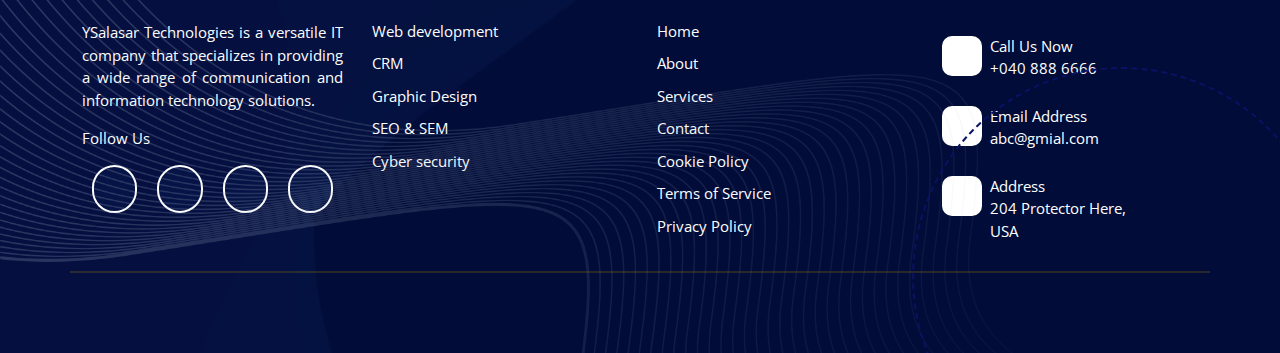
<file: services.html>
<!DOCTYPE html>
<html lang="en">

<head>
  <meta charset="UTF-8">
  <meta name="viewport" content="width=device-width, initial-scale=1.0">

  <!-- bootstrap cdn -->
  <link href="https://cdn.jsdelivr.net/npm/bootstrap@5.3.3/dist/css/bootstrap.min.css" rel="stylesheet"
    integrity="sha384-QWTKZyjpPEjISv5WaRU9OFeRpok6YctnYmDr5pNlyT2bRjXh0JMhjY6hW+ALEwIH" crossorigin="anonymous">
  <!-- font-awesome -->
  <link rel="stylesheet" href="https://cdnjs.cloudflare.com/ajax/libs/font-awesome/6.5.2/css/all.min.css"
    integrity="sha512-SnH5WK+bZxgPHs44uWIX+LLJAJ9/2PkPKZ5QiAj6Ta86w+fsb2TkcmfRyVX3pBnMFcV7oQPJkl9QevSCWr3W6A=="
    crossorigin="anonymous" referrerpolicy="no-referrer" />

  <!-- google font -->

  <link rel="preconnect" href="https://fonts.googleapis.com">
  <link rel="preconnect" href="https://fonts.gstatic.com" crossorigin>
  <link
    href="https://fonts.googleapis.com/css2?family=Poppins:ital,wght@0,100;0,200;0,300;0,400;0,500;0,600;0,700;0,800;0,900;1,100;1,200;1,300;1,400;1,500;1,600;1,700;1,800;1,900&display=swap"
    rel="stylesheet">


  <!-- owl-crousal -->
  <link rel="stylesheet" href="https://cdnjs.cloudflare.com/ajax/libs/OwlCarousel2/2.3.4/assets/owl.carousel.min.css"
    integrity="sha512-tS3S5qG0BlhnQROyJXvNjeEM4UpMXHrQfTGmbQ1gKmelCxlSEBUaxhRBj/EFTzpbP4RVSrpEikbmdJobCvhE3g=="
    crossorigin="anonymous" referrerpolicy="no-referrer" />
  <link rel="stylesheet"
    href="https://cdnjs.cloudflare.com/ajax/libs/OwlCarousel2/2.3.4/assets/owl.theme.default.min.css"
    integrity="sha512-sMXtMNL1zRzolHYKEujM2AqCLUR9F2C4/05cdbxjjLSRvMQIciEPCQZo++nk7go3BtSuK9kfa/s+a4f4i5pLkw=="
    crossorigin="anonymous" referrerpolicy="no-referrer" />


  <!-- css file link -->
  <link rel="stylesheet" href="style.css">

  <title> Technologies</title>
</head>

<body>

  <!-- start preloader -->
  <div class="preloader">
    <div class="Ids-ripple">
      <div></div>
      <div></div>
    </div>
  </div>
  <!-- End preloader Area -->

  <!-- start Navbar Area -->
  <div class=".navbar-area is-sticky">


    <div class="main-nav">
      <nav class="navbar navbar-expand-lg nav-light fixed-top">
        <div class="container">

          <a class="navbar-brand " href="#">
            <img src="./images/logo/salasar-logo.png" alt="salasar_logo">
          </a>
          <button class="navbar-toggler shadow-none border-0" type="button" data-bs-toggle="offcanvas"
            data-bs-target="#offcanvasNavbar" aria-controls="offcanvasNavbar" aria-label="Toggle navigation">
            <i class="fa-solid fa-bars"></i>
          </button>
          <div class="offcanvas offcanvas-start" tabindex="-1" id="offcanvasNavbar"
            aria-labelledby="offcanvasNavbarLabel">
            <div class="offcanvas-header">
              <h5 class="offcanvas-title" id="offcanvasNavbarLabel">S technologies</h5>
              <button type="button" class="btn-close" data-bs-dismiss="offcanvas" aria-label="Close"></button>
            </div>
            <div class="offcanvas-body   ">
              <ul class="navbar-nav justify-content-center flex-grow-1 pe-3">
                <li class="nav-item p-3">
                  <a class="nav-link active fw-semibold text-white" aria-current="page" href="index.html">Home</a>
                </li>

               
                <li class="nav-item p-3">
                  <a class="nav-link fw-semibold text-white" href="about.html">About </a>
                </li>

                <li class="nav-item p-3">
                  <a class="nav-link fw-semibold text-white" href="services.html">Services </a>
                </li>

                <li class="nav-item p-3">
                  <a class="nav-link fw-semibold text-white" href="contact.html">Contact </a>
                </li>

              </ul>
              <!-- Start Other Option -->
              <div class=" others-option d-flex justify-content-center align-items-center header-icon p-3">
                <a class="default-btn text-decoration-none" href="log-in.html">

                  <i class="fa-brands fa-square-facebook"></i>
                  <i class="fa-brands fa-twitter "></i>
                  <i class="fa-brands fa-instagram"></i>

                </a>
              </div>
              <!-- End Other Option -->
            </div>
          </div>

        </div>

      </nav>
    </div>
  </div>
  <!-- end navbar Area -->
  <div class="service-page-section">
    <div class="shape-svg">
      
        <svg id="svg" viewbox="0, 0 ,  400,27.708333333333336">
          <g id="svg">
            <path id="path0"
              d="M0.000 13.854 L 0.000 27.708 200.000 27.708 L 400.000 27.708 400.000 14.216 L 400.000 0.725 395.573 1.822 C 322.012 20.064,241.242 29.243,178.709 26.467 C 123.876 24.033,57.451 14.315,4.123 0.926 C 2.094 0.417,0.336 0.000,0.217 0.000 C 0.069 0.000,0.000 4.399,0.000 13.854">
            </path>
          </g>
        </svg>
      </div>
     
      <div class="container-fluid" >
        <div class="row">
            <div class="col-md-12">
              <div class="contact-banner-info">
               
                <h1 class="text-white">Services</h1> 
                <p></p>
  
              </div>
              
            </div>
        </div>
      </div>
  </div>
  <!-- serivces offer -->

 

<div class="services-offer">
    <div class="container">
        <div class="section-title">
            <span>what We Offer</span>
            <h2>Industries We Serve</h2>
            <p>Lorem, ipsum dolor sit amet consectetur adipisicing elit. Voluptates magni fugit, quod iure quibusdam, omnis nisi cum, nostrum nulla deleniti mollitia tenetur.</p>
        </div>
        <div class="row  ">
            <div class=" col-lg-4">
              <div class="row">
                <div class="col-lg-12 col-md-6" >
                <div class="single-industries shadow d-flex align-items-center">
                    <div class="web-icon">
                    <svg fill="#0bcbe5" style="width:2.4rem; height:2.4rem;" version="1.1" id="Layer_1" xmlns="http://www.w3.org/2000/svg" xmlns:xlink="http://www.w3.org/1999/xlink" viewBox="0 0 70 70" enable-background="new 0 0 70 70" xml:space="preserve" stroke="#0bcbe5"><g id="SVGRepo_bgCarrier" stroke-width="0"></g><g id="SVGRepo_tracerCarrier" stroke-linecap="round" stroke-linejoin="round"></g><g id="SVGRepo_iconCarrier"> <g> <path d="M63.421,2.583h-57c-2.209,0-3.838,1.544-3.838,3.753v57c0,2.209,2.629,3.247,4.838,3.247h56 c2.209,0,3.162-1.038,3.162-3.247v-56C66.583,5.127,65.63,2.583,63.421,2.583z M62.583,6.583v8h-56v-8H62.583z M6.583,62.583v-46 h56v46H6.583z"></path> <path d="M10,11.583h2c0.553,0,1-0.447,1-1s-0.447-1-1-1h-2c-0.553,0-1,0.447-1,1S9.447,11.583,10,11.583z"></path> <path d="M16,11.583h2c0.553,0,1-0.447,1-1s-0.447-1-1-1h-2c-0.553,0-1,0.447-1,1S15.447,11.583,16,11.583z"></path> <path d="M22,11.583h2c0.553,0,1-0.447,1-1s-0.447-1-1-1h-2c-0.553,0-1,0.447-1,1S21.447,11.583,22,11.583z"></path> <path d="M26.583,21.583c0-0.552-0.448-1-1-1h-14c-0.552,0-1,0.448-1,1v26c0,0.553,0.448,1,1,1h14c0.552,0,1-0.447,1-1V21.583z M24.583,43.954l-4.672-8.677l4.672-8.677V43.954z M24.084,46.583H13.599l5.243-9.736L24.084,46.583z M18.842,32.875L13.3,22.583 h11.083L18.842,32.875z M17.772,35.277l-5.189,9.638V25.641L17.772,35.277z"></path> <path d="M59.583,21.583c0-0.552-0.447-1-1-1h-28c-0.552,0-1,0.448-1,1v26c0,0.553,0.448,1,1,1h28c0.553,0,1-0.447,1-1V21.583z M31.583,23.872l11.999,11.345L31.583,46.357V23.872z M33.472,22.583h23.266L45,33.482L33.472,22.583z M44.988,36.129 l11.057,10.454H33.729L44.988,36.129z M46.406,35.229l11.177-10.377v20.944L46.406,35.229z"></path> <path d="M59.583,52.583c0-0.553-0.447-1-1-1h-47c-0.552,0-1,0.447-1,1v7c0,0.553,0.448,1,1,1h47c0.553,0,1-0.447,1-1V52.583z M57.583,58.583h-45v-5h45V58.583z"></path> </g> </g></svg>
                  </div>
                    <div class="services-heading ">
                  <h5>Web Development</h5>
                    <p>All kind of industry</p>
                    <div><p>We craft modern, responsive websites and web apps that drive engagement and growth.</p></div>
                    </div>
                    <a class="arrow-sign" href="">
                    <svg xmlns="http://www.w3.org/2000/svg" width="1.5rem" height="1.5rem" fill="#e3e3e3" class="bi bi-chevron-double-right" viewBox="0 0 16 16">
                        <path fill-rule="evenodd" d="M3.646 1.646a.5.5 0 0 1 .708 0l6 6a.5.5 0 0 1 0 .708l-6 6a.5.5 0 0 1-.708-.708L9.293 8 3.646 2.354a.5.5 0 0 1 0-.708"/>
                        <path fill-rule="evenodd" d="M7.646 1.646a.5.5 0 0 1 .708 0l6 6a.5.5 0 0 1 0 .708l-6 6a.5.5 0 0 1-.708-.708L13.293 8 7.646 2.354a.5.5 0 0 1 0-.708"/>
                      </svg>
                    </a>
                </div>
               </div>
               <div class="col-lg-12 col-md-6" >
                <div class="single-industries shadow d-flex align-items-center">
                    <div class="web-icon">
                      <svg fill="#0bcbe5" version="1.1"style="width:2.4rem; height:2.4rem"; id="Layer_1" xmlns="http://www.w3.org/2000/svg" xmlns:xlink="http://www.w3.org/1999/xlink" viewBox="0 0 496 496" xml:space="preserve" stroke="#0bcbe5"><g id="SVGRepo_bgCarrier" stroke-width="0"></g><g id="SVGRepo_tracerCarrier" stroke-linecap="round" stroke-linejoin="round"></g><g id="SVGRepo_iconCarrier"> <g> <g> <g> <path d="M456,80h-48V68.688L339.312,0H88v80H40C17.944,80,0,97.944,0,120v288c0,22.056,17.944,40,40,40h104v32h-32v16h272v-16 h-32v-32h104c22.056,0,40-17.944,40-40V120C496,97.944,478.056,80,456,80z M344,27.312L380.688,64H344V27.312z M360,80v112H136 V48h192v32H360z M104,16h224v16H120v176h256V80h16v272H104V16z M336,480H160v-32h176V480z M480,408c0,13.232-10.768,24-24,24H40 c-13.232,0-24-10.768-24-24v-8h464V408z M480,384H16V120c0-13.232,10.768-24,24-24h48v272h320V96h48c13.232,0,24,10.768,24,24 V384z"></path> <path d="M248,64c-30.872,0-56,25.12-56,56s25.128,56,56,56s56-25.12,56-56S278.872,64,248,64z M248,160 c-22.056,0-40-17.944-40-40c0-22.056,17.944-40,40-40c22.056,0,40,17.944,40,40C288,142.056,270.056,160,248,160z"></path> <rect x="120" y="224" width="256" height="16"></rect> <rect x="120" y="256" width="256" height="16"></rect> <rect x="120" y="288" width="120" height="16"></rect> <rect x="256" y="288" width="120" height="16"></rect> <rect x="120" y="320" width="120" height="16"></rect> <rect x="256" y="320" width="120" height="16"></rect> </g> </g> </g> </g></svg>
                  </div>
                    <div class="services-heading ">
                  <h5>CRM</h5>
                    <p>All kind of industry</p>
                    <div><p>Strengthen your customer relationships with custom CRM systems tailored to your business needs. </p></div>
                    </div>
                    <a class="arrow-sign" href="">
                    <svg xmlns="http://www.w3.org/2000/svg" width="1.5rem" height="1.5rem" fill="#e3e3e3" class="bi bi-chevron-double-right" viewBox="0 0 16 16">
                        <path fill-rule="evenodd" d="M3.646 1.646a.5.5 0 0 1 .708 0l6 6a.5.5 0 0 1 0 .708l-6 6a.5.5 0 0 1-.708-.708L9.293 8 3.646 2.354a.5.5 0 0 1 0-.708"/>
                        <path fill-rule="evenodd" d="M7.646 1.646a.5.5 0 0 1 .708 0l6 6a.5.5 0 0 1 0 .708l-6 6a.5.5 0 0 1-.708-.708L13.293 8 7.646 2.354a.5.5 0 0 1 0-.708"/>
                      </svg>
                    </a>
                </div>
                </div>

                <div class="col-lg-12 col-md-6" >
                <div class="single-industries shadow d-flex align-items-center">
                    <div class="web-icon">
                   <svg fill="#0bcbe5"style ="height:2.4rem; width:2.4rem;" version="1.1" id="Layer_1" xmlns="http://www.w3.org/2000/svg" xmlns:xlink="http://www.w3.org/1999/xlink" viewBox="0 0 491.402 491.402" xml:space="preserve"><g id="SVGRepo_bgCarrier" stroke-width="0"></g><g id="SVGRepo_tracerCarrier" stroke-linecap="round" stroke-linejoin="round"></g><g id="SVGRepo_iconCarrier"> <g> <g> <path d="M490.86,113.163l-0.8-6.7l-6.48-1.91c-85.26-25.11-117.45-57.86-117.73-58.155l-7.42-7.785l-7.44,7.75 c-0.244,0.252-19.177,19.418-66.048,39.646c-27.738-14.573-58.841-22.341-90.382-22.341C87.28,63.668,0,150.948,0,258.228 s87.28,194.56,194.56,194.56c88.252,0,164.666-58.795,187.629-143.468C504.841,244.012,491.022,114.528,490.86,113.163z M137.213,94.055c-11.909,13.92-22.154,32.032-30.089,53.439c-9.673-5.644-18.826-12.245-27.375-19.779 C96.407,113.043,115.847,101.542,137.213,94.055z M65.207,142.141c10.984,9.818,22.827,18.354,35.475,25.346 c-6.778,24.136-10.82,51.385-11.609,80.502H20.999C23.377,207.407,39.647,170.592,65.207,142.141z M20.999,268.468h68.074 c0.785,28.963,4.795,56.071,11.509,80.112c-12.696,7.029-24.582,15.611-35.599,25.488C39.55,345.652,23.37,308.932,20.999,268.468 z M79.501,388.517c8.578-7.587,17.764-14.235,27.477-19.916c7.954,21.569,18.256,39.801,30.235,53.801 C115.739,414.877,96.215,403.293,79.501,388.517z M184.32,430.855c-23.844-6.141-44.951-33.284-58.668-71.8 c18.422-7.946,38.209-12.554,58.668-13.738V430.855z M184.32,324.837c-22.561,1.167-44.444,5.972-64.832,14.496 c-5.711-21.492-9.182-45.562-9.945-70.864h74.777V324.837z M184.32,247.988h-74.777c0.768-25.457,4.27-49.677,10.042-71.269 c20.36,8.5,42.211,13.285,64.735,14.451V247.988z M184.32,170.69c-20.406-1.181-40.145-5.763-58.526-13.671 c13.72-38.311,34.761-65.297,58.526-71.417V170.69z M258.513,96.325c-1.232,0.436-2.499,0.869-3.758,1.302 c-0.999-1.264-1.982-2.577-3.001-3.773C254.019,94.642,256.281,95.445,258.513,96.325z M204.8,85.606 c11.486,2.964,21.261,10.417,28.958,18.78c-0.186,0.055-0.351,0.112-0.538,0.167l-6.48,1.91l-0.8,6.7 c-0.068,0.568-2.486,23.376,3.519,54.481c-8.111,1.649-16.348,2.737-24.659,3.22V85.606z M204.8,191.343 c9.936-0.518,19.784-1.793,29.472-3.801c5.611,19.231,14.688,40.203,29.129,60.446H204.8V191.343z M204.8,268.468h74.806 c-0.747,25.444-4.243,49.452-9.886,70.897c-20.41-8.546-42.322-13.359-64.919-14.528V268.468z M204.8,430.877v-85.56 c20.553,1.188,40.424,5.836,58.913,13.845C250.027,397.858,228.818,424.807,204.8,430.877z M251.094,422.918 c12.195-14.1,22.687-32.609,30.811-54.464c9.886,5.761,19.224,12.529,27.934,20.262 C292.796,403.76,272.899,415.472,251.094,422.918z M324.392,374.304c-11.146-10.031-23.181-18.745-36.053-25.851 c5.399-19.12,9.173-40.081,10.878-62.411c15.134,12.298,33.29,23.508,55.173,32.811l2.824,1.198 C349.542,340.346,338.374,358.661,324.392,374.304z M358.4,298.258c-110.28-49.215-113.76-149.275-112.6-176.105 c64.29-19.84,98.69-43.595,112.6-54.995c13.9,11.395,48.29,35.14,112.53,54.97C471.8,148.708,467.54,249.498,358.4,298.258z"></path> </g> </g> <g> <g> <path d="M432.22,141.408c-25.82-9.65-48.84-20.7-68.42-32.84l-5.4-3.345l-5.4,3.345c-19.55,12.125-42.57,23.17-68.4,32.825 l-7.77,2.905l1.23,8.21c4.92,32.65,21.96,78.015,75.22,108.725l5.12,2.95l5.11-2.95c53.3-30.72,70.34-76.075,75.26-108.71 l1.23-8.21L432.22,141.408z M358.4,240.413c-38.14-23.97-53.09-56.785-58.63-82.905c21.61-8.495,41.27-17.97,58.63-28.26 c17.38,10.3,37.05,19.785,58.66,28.275C411.52,183.633,396.57,216.433,358.4,240.413z"></path> </g> </g> </g></svg>
                  </div>
                    <div class="services-heading ">
                  <h5>Video Editing</h5>
                    <p>All kind of industry</p>
                    <div><p>Create videos that engage and convert. Our video editing team delivers polished, high-quality content for branding, advertising, </p></div>
                    </div>
                    <a class="arrow-sign" href="">
                    <svg xmlns="http://www.w3.org/2000/svg" width="1.5rem" height="1.5rem" fill="#e3e3e3" class="bi bi-chevron-double-right" viewBox="0 0 16 16">
                        <path fill-rule="evenodd" d="M3.646 1.646a.5.5 0 0 1 .708 0l6 6a.5.5 0 0 1 0 .708l-6 6a.5.5 0 0 1-.708-.708L9.293 8 3.646 2.354a.5.5 0 0 1 0-.708"/>
                        <path fill-rule="evenodd" d="M7.646 1.646a.5.5 0 0 1 .708 0l6 6a.5.5 0 0 1 0 .708l-6 6a.5.5 0 0 1-.708-.708L13.293 8 7.646 2.354a.5.5 0 0 1 0-.708"/>
                      </svg>
                    </a>
                </div>
                </div>

                    
                 </div>
            </div>
          <div class=" col-lg-4">
             <div class="industry-image">
                <img src="images/services/industries-img-two.png">
             </div>
          </div>
            <div class=" col-lg-4">
              <div class="row">
                <div class="col-lg-12 col-md-6" >
                <div class="single-industries right-services  shadow d-flex align-items-center">
                    <div class="web-icon">
                   <svg height="2.6rem" width="2.6rem" version="1.1" id="_x32_" xmlns="http://www.w3.org/2000/svg" xmlns:xlink="http://www.w3.org/1999/xlink" viewBox="0 0 512.00 512.00" xml:space="preserve" fill="#0bcbe5" stroke="#0bcbe5" stroke-width="0.00512"><g id="SVGRepo_bgCarrier" stroke-width="0"></g><g id="SVGRepo_tracerCarrier" stroke-linecap="round" stroke-linejoin="round"></g><g id="SVGRepo_iconCarrier"> <style type="text/css"> .st0{fill:#0bcbe5;} </style> <g> <path class="st0" d="M435.244,391.19c32.805-41.18,52.518-93.432,52.503-150.118c0.015-66.486-27.029-126.93-70.608-170.464 C373.593,27.021,313.149-0.016,246.667,0C180.181-0.016,119.742,27.021,76.2,70.608C32.616,114.142,5.576,174.586,5.591,241.072 C5.576,307.55,32.616,367.994,76.2,411.536c43.542,43.587,103.982,70.624,170.468,70.608c50.948,0.016,98.312-15.91,137.281-42.94 L456.756,512l49.653-49.653L435.244,391.19z M378.508,372.916c-33.826,33.773-80.267,54.591-131.841,54.606 c-51.574-0.015-98.015-20.833-131.845-54.606c-33.784-33.834-54.595-80.271-54.61-131.844 c0.015-51.574,20.826-98.011,54.61-131.844c33.83-33.78,80.271-54.591,131.845-54.606c51.574,0.015,98.014,20.826,131.841,54.606 c33.791,33.833,54.602,80.271,54.617,131.844C433.11,292.646,412.299,339.082,378.508,372.916z"></path> <path class="st0" d="M155.926,235.105l-5.696-0.792c-14.558-2.058-19.782-7.117-19.782-14.555c0-8.389,6.012-14.402,16.932-14.402 c9.018,0,17.088,2.691,25.794,8.39c0.789,0.473,1.582,0.313,2.214-0.48l7.597-11.704c0.633-0.953,0.473-1.585-0.32-2.218 c-8.542-6.484-21.359-10.76-34.809-10.76c-22.156,0-36.398,12.977-36.398,32.44c0,17.877,11.712,27.852,32.44,30.694l5.696,0.792 c14.875,2.058,19.622,7.125,19.622,14.875c0,9.022-7.437,15.507-20.255,15.507c-12.024,0-22.312-5.852-29.273-11.392 c-0.632-0.632-1.581-0.632-2.214,0.16l-9.811,11.392c-0.632,0.792-0.316,1.737,0.316,2.378 c8.386,7.909,23.733,14.234,39.561,14.234c26.739,0,40.509-14.234,40.509-33.384C188.049,247.762,176.652,237.956,155.926,235.105z "></path> <path class="st0" d="M275.566,190.322h-67.408c-0.949,0-1.581,0.632-1.581,1.585v104.435c0,0.953,0.632,1.585,1.581,1.585h67.408 c0.953,0,1.585-0.632,1.585-1.585v-13.602c0-0.952-0.632-1.585-1.585-1.585h-49.368l-0.949-0.953V252.99l0.949-0.952h41.614 c0.953,0,1.586-0.633,1.586-1.586v-13.609c0-0.945-0.633-1.577-1.586-1.577h-41.614l-0.949-0.953v-26.266l0.949-0.945h49.368 c0.953,0,1.585-0.64,1.585-1.585v-13.61C277.151,190.954,276.519,190.322,275.566,190.322z"></path> <path class="st0" d="M334.448,188.584c-18.514,0-32.439,8.863-37.975,25.954c-2.218,6.645-2.85,12.658-2.85,29.589 c0,16.932,0.632,22.944,2.85,29.589c5.536,17.092,19.462,25.947,37.975,25.947c18.677,0,32.591-8.855,38.139-25.947 c2.21-6.645,2.85-12.657,2.85-29.589c0-16.932-0.64-22.944-2.85-29.589C367.039,197.447,353.124,188.584,334.448,188.584z M354.542,268.81c-3.003,8.702-9.327,14.082-20.095,14.082c-10.6,0-16.932-5.38-19.938-14.082 c-1.265-3.955-1.898-9.495-1.898-24.682c0-15.355,0.633-20.734,1.898-24.69c3.007-8.702,9.339-14.082,19.938-14.082 c10.768,0,17.092,5.38,20.095,14.082c1.265,3.955,1.904,9.335,1.904,24.69C356.447,259.315,355.807,264.854,354.542,268.81z"></path> </g> </g></svg>
                  </div>
                    <div class="services-heading ">
                  <h5>SEO</h5>
                    <p>All kind of industry</p>
                    <div><p>Rank higher, reach more. Our SEO strategies help you increase organic traffic, visibility, and lead generation.</p></div>
                    </div>
                    <a class="arrow-sign" href="">
                    <svg xmlns="http://www.w3.org/2000/svg" width="1.5rem" height="1.5rem" fill="#e3e3e3" class="bi bi-chevron-double-right" viewBox="0 0 16 16">
                        <path fill-rule="evenodd" d="M3.646 1.646a.5.5 0 0 1 .708 0l6 6a.5.5 0 0 1 0 .708l-6 6a.5.5 0 0 1-.708-.708L9.293 8 3.646 2.354a.5.5 0 0 1 0-.708"/>
                        <path fill-rule="evenodd" d="M7.646 1.646a.5.5 0 0 1 .708 0l6 6a.5.5 0 0 1 0 .708l-6 6a.5.5 0 0 1-.708-.708L13.293 8 7.646 2.354a.5.5 0 0 1 0-.708"/>
                      </svg>
                    </a>
                </div>
                </div>
                <div class="col-lg-12 col-md-6" >
                <div class="single-industries right-services shadow  d-flex align-items-center">
                    <div class="web-icon">
                      <svg fill="#0bcbe5" height="2.6rem" width="2.6rem" version="1.1" id="Capa_1" xmlns="http://www.w3.org/2000/svg" xmlns:xlink="http://www.w3.org/1999/xlink" viewBox="0 0 502.664 502.664" xml:space="preserve"><g id="SVGRepo_bgCarrier" stroke-width="0"></g><g id="SVGRepo_tracerCarrier" stroke-linecap="round" stroke-linejoin="round"></g><g id="SVGRepo_iconCarrier"> <g> <g> <g> <path d="M310.166,397.593H75.951V61.671h234.151v25.13h31.472V54.811C341.595,24.677,316.853,0,286.74,0H99.355 C69.199,0,44.522,24.677,44.522,54.811v393.02c0,30.178,24.677,54.833,54.833,54.833H286.74 c30.113,0,54.855-24.655,54.855-54.833V397.01h-31.429C310.166,397.01,310.166,397.593,310.166,397.593z M193.015,475.226 c-13.892,0-25.108-11.238-25.108-25.108c0-13.913,11.217-25.13,25.108-25.13c13.913,0,25.152,11.238,25.152,25.13 C218.167,463.988,206.929,475.226,193.015,475.226z"></path> <rect x="102.785" y="95.386" width="70.256" height="42.84"></rect> <rect x="102.785" y="205.073" width="70.256" height="42.84"></rect> <rect x="102.785" y="319.873" width="70.256" height="42.818"></rect> <path d="M422.399,223.905c-2.481-12.986-7.507-25.001-14.625-35.506l25.195-25.216l-25.734-25.648l-25.152,25.173 c-10.462-7.161-22.541-12.123-35.484-14.625v-35.7h-36.411v35.7c-12.964,2.502-24.936,7.485-35.505,14.625l-25.108-25.173 l-25.734,25.669l25.152,25.216c-7.097,10.505-12.101,22.52-14.582,35.484h-35.657v36.39h35.656 c2.481,12.921,7.507,24.936,14.603,35.484l-25.173,25.173l25.734,25.626l25.173-25.152c10.527,7.161,22.541,12.144,35.505,14.668 v35.635h36.411v-35.656c12.942-2.481,24.936-7.507,35.484-14.625l25.152,25.152l25.734-25.648l-25.195-25.173 c7.118-10.505,12.123-22.541,14.625-35.505h35.678l0,0v-36.368H422.399z M328.437,281.693c-21.894,0-39.669-17.688-39.669-39.604 c0-21.894,17.774-39.69,39.669-39.69c21.916,0,39.604,17.774,39.604,39.69C368.041,264.026,350.309,281.693,328.437,281.693z"></path> </g> </g> <g> </g> <g> </g> <g> </g> <g> </g> <g> </g> <g> </g> <g> </g> <g> </g> <g> </g> <g> </g> <g> </g> <g> </g> <g> </g> <g> </g> <g> </g> </g> </g></svg>
                  </div>
                    <div class="services-heading ">
                  <h5> Graphic Design</h5>
                    <p>All kind of industry</p>
                    <div><p>From logos to social media creatives, our graphic design services bring your brand to life with visually stunning and impactful designs tailored for digital and print platforms.</p></div>
                    </div>
                    <a class="arrow-sign" href="">
                    <svg xmlns="http://www.w3.org/2000/svg" width="1.5rem" height="1.5rem" fill="#e3e3e3" class="bi bi-chevron-double-right" viewBox="0 0 16 16">
                        <path fill-rule="evenodd" d="M3.646 1.646a.5.5 0 0 1 .708 0l6 6a.5.5 0 0 1 0 .708l-6 6a.5.5 0 0 1-.708-.708L9.293 8 3.646 2.354a.5.5 0 0 1 0-.708"/>
                        <path fill-rule="evenodd" d="M7.646 1.646a.5.5 0 0 1 .708 0l6 6a.5.5 0 0 1 0 .708l-6 6a.5.5 0 0 1-.708-.708L13.293 8 7.646 2.354a.5.5 0 0 1 0-.708"/>
                      </svg>
                    </a>
                </div>
                </div>

                <div class="col-lg-12 col-md-6" >
                <div class="single-industries right-services shadow d-flex align-items-center">
                    <div class="web-icon">
                      <svg fill="#0bcbe5"height="2.6rem" width="2.6rem" viewBox="0 0 36 36" version="1.1" preserveAspectRatio="xMidYMid meet" xmlns="http://www.w3.org/2000/svg" xmlns:xlink="http://www.w3.org/1999/xlink"><g id="SVGRepo_bgCarrier" stroke-width="0"></g><g id="SVGRepo_tracerCarrier" stroke-linecap="round" stroke-linejoin="round"></g><g id="SVGRepo_iconCarrier"> <title>design-solid</title> <path class="clr-i-solid clr-i-solid-path-1" d="M34.87,32.21,30,27.37V8.75L27.7,4.52a2,2,0,0,0-3.54,0L22,8.76V19.41L3.71,1.21A1,1,0,0,0,2,1.92V10H4.17v1.6H2V18H4.17v1.6H2v6.65H4.17v1.6H2v5.07a1,1,0,0,0,1,1H34.16a1,1,0,0,0,.71-1.71ZM10,26V16.94L19.07,26Zm18,2.11H24V25.68h4Zm0-4H24V9.25l1.94-3.77L28,9.26Z"></path> <rect x="0" y="0" width="36" height="36" fill-opacity="0"></rect> </g></svg>
                  </div>
                    <div class="services-heading ">
                  <h5>Design & Analysit</h5>
                    <p>All kind of industry</p>
                    <div><p>Turn data into design-driven decisions. We combine intuitive UI/UX design with performance analytics</p></div>
                    </div>
                    <a class="arrow-sign" href="">
                    <svg xmlns="http://www.w3.org/2000/svg" width="1.5rem" height="1.5rem" fill="#e3e3e3" class="bi bi-chevron-double-right" viewBox="0 0 16 16">
                        <path fill-rule="evenodd" d="M3.646 1.646a.5.5 0 0 1 .708 0l6 6a.5.5 0 0 1 0 .708l-6 6a.5.5 0 0 1-.708-.708L9.293 8 3.646 2.354a.5.5 0 0 1 0-.708"/>
                        <path fill-rule="evenodd" d="M7.646 1.646a.5.5 0 0 1 .708 0l6 6a.5.5 0 0 1 0 .708l-6 6a.5.5 0 0 1-.708-.708L13.293 8 7.646 2.354a.5.5 0 0 1 0-.708"/>
                      </svg>
                    </a>
                </div>
                </div>

              

               

            </div>
            </div>
            </div>
        </div>
    </div>

</div>
 <!-- FOOTER -->
 <footer class="footer other-footer">
    <div class="container">
      <div class="row d-flex  ">
        <div class="col-lg-3  col-sm-6 col-md-6">
          <img src="./images/logo/salasar-logo.png">
  
          <p class="mt-3 mb-3 first-p" style="color:white">YSalasar Technologies is a versatile IT company that specializes in providing 
            a wide range of communication and information technology solutions.</p>
          <div>
            <p class="text-white">Follow Us</p>
            <div class="d-flex media-icon">
              <a><i class="fa-brands fa-twitter"></i></a>
              <a><i class="fa-brands fa-instagram"></i></a>
              <a><i class="fa-brands fa-facebook"></i></a>
              <a><i class="fa-brands fa-linkedin"></i></a>
            </div>
  
          </div>
        </div>
  
  
        <div class="col-lg-3 col-sm-6  footer-ul">
  
          <div class="footer-list footer-university ">
            <div class="service-title ">
              <h3 class="text-white">Services</h3>
              <div class=" "
                style="height:0.1rem;width:10rem;   background-color: #1dd3f8;margin-bottom:1.4rem "></div>
  
            </div>
            <div class="fw-link">
              <ul>
                <li>
                  <a href="#">Web development</a>
                </li>
                <li><a href="#">CRM</a></li>
                <li><a href="#">Graphic Design</a></li>
                <li><a href="#">SEO & SEM</a></li>
                <li><a href="#">Cyber security</a></li>
              </ul>
            </div>
  
          </div>
        </div>
  
        <div class="col-lg-3 col-sm-6 footer-ul ">
          <div class="footer-list footer-link  ">
            <div class="fw-title  ">
              <h3 class="">Links</h3>
              <div class=" "
                style="height:0.1rem;width:9rem;   background-color: #1dd3f8; margin-bottom:1.4rem "></div>
            </div>
            <div class="fw-link ">
              <ul>
                <li><a href="#">Home</a></li>
                <li><a href="#">About</a></li>
                <li><a href="#">Services</a></li>
                <li><a href="#">Contact</a></li>
                <li><a href="#">Cookie Policy</a></li>
                <li><a href="#">Terms of Service</a></li>
                <li><a href="#">Privacy Policy</a></li>
              </ul>
            </div>
          </div>
        </div>
  
        <div class="col-lg-3 col-sm-6 footer-ul ">
  
          <div class="footer-list footer-contact">
            <div class="contact-title ">
              <h3>Contact</h3>
              <div class=""
                style="height:0.1rem;width:10rem;  background-color: #1dd3f8;margin-bottom:1.4rem "></div>
            </div>
            <div class="fw-link  ">
              <ul>
                <li>
                  <div class="d-flex ">
                    <div class=" me-3 footer-icon mt-3 ">
                      <i class="fa-solid fa-phone"></i>
                    </div>
                    <div class="px-5 ">
                      <p class="text-white mb-0 ">Call Us Now</p>
                      <a>+040 888 6666</a>
                    </div>
                  </div>
                </li>
  
                <li>
                  <div class="d-flex ">
                    <div class="me-3 footer-icon mt-3 ">
                      <i class="fa-regular fa-envelope"></i>
                    </div>
                    <div class="px-5">
                      <p class="text-white mb-0 "> Email Address</p>
                      <a>abc@gmial.com</a>
                    </div>
                  </div>
                </li>
  
                <li>
                  <div class="d-flex">
                    <div class="me-3 footer-icon mt-3">
                      <i class="fa-solid fa-location-dot"></i>
                    </div>
                    <div class="px-5">
                      <p class="text-white mb-0 ">Address</p>
                      <a>204 Protector Here, USA</a>
                    </div>
                  </div>
                </li>
  
  
              </ul>
            </div>
          </div>
  
        </div>
        <!-- <div class="hr-line"></div> -->
        <hr class="hr-line">
      </div>
  
    </div>
    <img src="images/footer/service_bg_shapes.png" class="line-img">
    <div class="spinning-circle-bottom blurs-circle"></div>
  </footer>
  
  <!-- owl-crousal js cdn -->
  <script src="https://cdnjs.cloudflare.com/ajax/libs/jquery/3.7.1/jquery.min.js"
    integrity="sha512-v2CJ7UaYy4JwqLDIrZUI/4hqeoQieOmAZNXBeQyjo21dadnwR+8ZaIJVT8EE2iyI61OV8e6M8PP2/4hpQINQ/g=="
    crossorigin="anonymous" referrerpolicy="no-referrer"></script>
  <script src="https://cdnjs.cloudflare.com/ajax/libs/OwlCarousel2/2.3.4/owl.carousel.min.js"
    integrity="sha512-bPs7Ae6pVvhOSiIcyUClR7/q2OAsRiovw4vAkX+zJbw3ShAeeqezq50RIIcIURq7Oa20rW2n2q+fyXBNcU9lrw=="
    crossorigin="anonymous" referrerpolicy="no-referrer"></script>

  <!-- bootstrap js cdn -->
  <script src="https://cdn.jsdelivr.net/npm/bootstrap@5.3.3/dist/js/bootstrap.bundle.min.js"
    integrity="sha384-YvpcrYf0tY3lHB60NNkmXc5s9fDVZLESaAA55NDzOxhy9GkcIdslK1eN7N6jIeHz"
    crossorigin="anonymous"></script>

  <script src="script.js"></script>
  </body>
  </html>
</file>
<file: style.css>
@import url("https://fonts.googleapis.com/css?family=Open+Sans:300,300i,400,400i,600,600i,700,700i&display=swap");
@import url("https://fonts.googleapis.com/css?family=Dosis:200,300,400,500,600,700,800&display=swap");

* {
    box-sizing: border-box;
}
body {
    padding: 0;
    margin: 0;
width:100vw;
height: 100vh;
overflow-x:hidden ;

   
    font-family: "Open Sans", sans-serif;
    color: #4d4d4d;
  }


img {
  max-width: 100%;
    height: auto;
    vertical-align: middle;
    overflow-clip-margin: content-box;
    overflow: clip;
}

.navbar-toggler i{
  color:#0aadee35;
  font-size: 2rem;
}
.offcanvas-body{
  background-color: #04063c;
}
.navbar-brand img {
  height:5rem;

}
/* .offcanvas-header{
  background-color: rgb(231, 74, 147);
} */

  /* navbar */

   .nav-light{
    box-shadow: 0 2px 28px 0 rgba(0, 0, 0, 0.06);
    background-color: #04063c !important;
    z-index: 9999;
}
 .offcanvas-body .navbar-nav .nav-item .nav-link{
  font-size:1.2rem;
 }
  
  .others-option a{
    text-decoration: none;


  }
 .others-option i {
      color:white;
      margin:0 5px;
    
  }
 .others-option .default-btn{

  
  font-size: 20px;
  font-weight: 600;
  color: #ffffff;
  padding: 18px 35px;
  line-height: 1;
    
 
 

  border-radius: 10px;
  position: relative;
  cursor: pointer;
  overflow: hidden;
  background-color: #1dd3f8;
  padding: 15px 32px;
  }


  /* banner */
/* banner left part */
  @media only screen and (min-width: 1824px) {
    .main-banner-area-two .banner-text {
        top: 110px;
    }
}

.main-banner-area .banner-text {
    position: relative;
    max-width: 635px;
    margin-left: auto;
}
.main-banner-area .banner-text h1 {
  color: #ffffff;
  font-size: 50px;
  margin-bottom: 32px;
}
.h1, .h2, .h3, .h4, .h5, .h6, h1, h2, h3, h4, h5, h6 {
  color: #212121;
  font-family: "Dosis", sans-serif;
  font-weight: 700;
}
@media (min-width: 1200px) {
  .h1, h1 {
      font-size: 2.5rem;
  }
}

.main-banner-area .banner-text p {
  color: #ffffff;
  font-size: 16px;
  margin-bottom: 40px;
}
p {
  font-size: 15px;
  margin-bottom: 15px;
}
p {
  margin-top: 0;
  margin-bottom: 1rem;
}


p {
  display: block;
  margin-block-start: 1em;
  margin-block-end: 1em;
  margin-inline-start: 0px;
  margin-inline-end: 0px;
  unicode-bidi: isolate;
}

.main-banner-area .banner-text .banner-btn .default-btn {
    margin-right: 15px;
}
.default-btn {
    font-size: 15px;
    font-weight: 600;
    color: #ffffff;
    padding: 18px 35px;
    line-height: 1;
    transition: all 0.5s;
    z-index: 1;
    text-transform: capitalize;
    border-radius: 10px;
    position: relative;
    cursor: pointer;
    overflow: hidden;
    background-color: #1dd3f8;
}
.default-btn::before {
  content: "";
  position: absolute;
  top: -20px;
  left: -40px;
  width: 10px;
  height: 100px;
  background-color: #ffffff;
  opacity: 0.5;
  transition: all 0.5s;
  transform: rotate(45deg);
}
.default-btn::after {
  content: "";
  position: absolute;
  top: -20px;
  right: -40px;
  width: 10px;
  height: 100px;
  background-color: #ffffff;
  opacity: 0.5;
  transition: all 0.5s;
  transform: rotate(45deg);
}
a {
    display: inline-block;
    transition: all 0.5s;
    text-decoration: none;
}



/*  banner right part */
  .main-banner-area {
    background-image: linear-gradient(#00095e, #000638);
  padding-top: 320px;
  padding-bottom: 300px;
  position: relative;
  z-index: 1;
  }
  .main-banner-area-two{
    background-image: url(images/banner/banner-bg.jpg);
    background-position: center center;
    background-repeat: no-repeat;
    background-size: cover;
    padding-bottom: 500px;
  
   
  }
  .main-banner-area::before {
    content: "";
    position: absolute;
    top: 0;
    left: 0;
    width: 100%;
    height: 100%;
    background-image: url(images/banner/whitestar.png);
    animation: focus-one 1s linear 1s infinite;
    z-index: -1;
  }
  @keyframes focus-one {
    0% {
      opacity: 0;
    }
    75% {
      opacity: 1;
    }
    100% {
      opacity: 0;
    }
  }
.main-banner-area::after {
  content: "";
  position: absolute;
  top: 0;
  left: 0;
  width: 100%;
  height: 100%;
  background-image: url(images/banner/whitestar.png);
  animation: moVebounce 5s linear infinite;
  z-index: -1;
}
@keyframes moVebounce {
  0% {
    transform: translateY(0px);
  }
  50% {
    transform: translateY(50px);
  }
  100% {
    transform: translateY(0px);
  }
}
.main-banner-area .banner-main-img {
  display: none;
}
.main-banner-area-two .over-shape img:nth-child(1) {
  top: 300px;
  left: 40px;
  animation: animationFramesOne 25s infinite linear;
}
@keyframes animationFramesOne {
  0% {
    transform: translate(0px, 0px) rotate(0deg);
  }
  80% {
    transform: translate(-300px, 0px) rotate(360deg);
  }
  100% {
    transform: translate(0px, 0px) rotate(0deg);
  }
}
.main-banner-area-two .over-shape img {
  position: absolute;
  z-index: -1;
}
.main-banner-area-two .over-shape img:nth-child(2) {
  top: 200px;
  left: 800px;
  animation: animationFramesOne 40s infinite linear;
}


.main-banner-area-two .over-shape img:nth-child(3) {
  top: 200px;
  right: 200px;
  animation: animationFramesOne 25s infinite linear;
}


.main-banner-area .white-shape {
  position: absolute;
  bottom: 0;
  left: 0;
  right: 0;
  margin: auto;
  animation: movebounceShort 5s linear infinite;
}
@keyframes movebounceShort {
  0% {
    transform: translateY(0px);
  }
  50% {
    transform: translateY(20px);
  }
  100% {
    transform: translateY(0px);
  }
}
.main-banner-area.main-banner-area-two {
  overflow: hidden;
  z-index: 1;
}
.main-banner-area.main-banner-area-two .banner-text {
  top: 60px;
}
.main-banner-area.main-banner-area-two .banner-img {
  position: relative;
  z-index: 1;
  top: 0;
}
.main-banner-area.main-banner-area-two .banner-img img {
  position: absolute;
}
.main-banner-area.main-banner-area-two .banner-img img:nth-child(1) {
  bottom: -440px;
  right: 0;
  left: 0;
  margin: auto;
}
.main-banner-area-two .banner-img .square-img {
  position: relative;
  animation: movebounceShort 5s linear infinite;
  top: -70px;
}
.main-banner-area.main-banner-area-two .banner-img img:nth-child(2) {
  top: -170px;
  left: 0;
}
.main-banner-area-two .banner-img img:nth-child(3) {
  top: 0;
  left: 0;
  right: 0;
  margin: auto;
}

.main-banner-area-two .banner-img .circle-img {
  top: -230px;
  position: relative;
}
.main-banner-area-two .banner-img .circle-img img {
  animation: rotation 20s linear infinite;
}


.main-banner-area-two .banner-img img:nth-child(5) {
  top: -120px;
  left: 0;
  right: 0;
  margin: auto;
  z-index: -1;
  animation: focus-one 1s linear 1s infinite;
}
.main-banner-area-two .banner-img img:nth-child(6) {
  top: 10px;
  left: -135px;
}
@media (min-width: 1824px) {
  .main-banner-area-two .banner-img img:nth-child(6) {
      top: 15px;
      left: -25px;
  }
}
.main-banner-area-two .banner-img img:nth-child(7) {
  top: -100px;
  right: -45px;
  width: 300px;
}
@media (min-width: 1824px) {
  .main-banner-area-two .banner-img img:nth-child(7) {
      right: 60px;
  }
}

@media  (min-width: 1824px) {
  .main-banner-area-two .banner-img img:nth-child(8) {
      top: 370px;
      right: 75px;
  }
}
.main-banner-area-two .banner-img img:nth-child(8) {
  top: 358px;
  right: 55px;

}

@media (min-width: 1824px) {
  .main-banner-area-two .banner-img img:nth-child(9) {
      right: 0;
  }
}

.main-banner-area-two .banner-img img:nth-child(9) {
  top: -215px;
  right: -px;
}


@media  (min-width: 1824px) {
  .main-banner-area-two .banner-img img:nth-child(10) {
      top: 195px;
      left: 185px;
  }
}
.main-banner-area-two .banner-img img:nth-child(10) {
  top: 170px;
  left: 90px;
}
/* ---------------------------------------- */
@media only screen and (max-width: 767px) {
  
  .default-btn {
    padding: 14px 20px;
  }
  .banner-img {
    display: none;
  }
  .section-title {
    margin: -9px auto 40px;
  }
  .section-title h2 {
    font-size: 25px;
    margin-bottom: 15px;
  }
  .main-banner-area {
    padding-top: 130px;
    padding-bottom: 100px;
  }
  .main-banner-area .banner-text {
    text-align: center;
  }
  .main-banner-area .banner-text h1 {
    font-size: 35px;
  }
  .main-banner-area .banner-text p {
    font-size: 14px;
  }
  .main-banner-area .banner-text .banner-btn .default-btn {
    margin-right: 5px;
    margin-left: 5px;
  }
  .main-banner-area .banner-main-img {
    display: block;
    margin-top: 30px;
  }
  .main-banner-area .container-fluid {
    max-width: 540px;
  }
  .main-banner-area.main-banner-area-one .banner-text {
    max-width: unset;
    margin-left: unset;
    top: 0;
  }
  /* .main-banner-area .white-shape {
    animation: unset;
  } */
  .main-banner-area-three .banner-text .banner-btn .default-btn.active {
    padding-left: 20px;
  }
  .main-banner-area-three .banner-text .banner-btn .default-btn.active i {
    display: none;
  }
  .choose-content ul li:last-child {
    margin-bottom: 30px;
  }
  .faq-img {
    text-align: center;
    margin-top: 30px;
  }
  .main-banner-area-four {
    padding-bottom: 70px !important;
  }
  .main-banner-area-four .banner-text .banner-btn .default-btn.active {
    padding-left: 20px;
  }
  .main-banner-area-four .banner-text .banner-btn .default-btn.active i {
    display: none;
  }
  .main-banner-area-four .banner-text {
    top: 0;
  }
  .banner-four-main-img {
    margin-top: 30px;
  }
}

@media only screen and (min-width: 768px) and (max-width: 991px) {
 
  .default-btn {
    padding: 14px 20px;
  }
  .banner-img {
    display: none;
  }
  .section-title {
    margin: -9px auto 40px;
  }
  .section-title h2 {
    font-size: 30px;
    margin-bottom: 15px;
  }
  .main-banner-area {
    padding-top: 130px;
    padding-bottom: 180px;
  }
  .main-banner-area .banner-text {
    text-align: center;
    max-width: unset;
  }
  .main-banner-area .banner-text h1 {
    font-size: 40px;
  }
  .main-banner-area .banner-text p {
    font-size: 14px;
  }
  .main-banner-area .banner-text .banner-btn .default-btn {
    margin-right: 5px;
    margin-left: 5px;
  }
  .main-banner-area .banner-main-img {
    display: block;
    margin-top: 30px;
  }
  .main-banner-area .container-fluid {
    max-width: 720px;
  }
  .main-banner-area.main-banner-area-one .banner-text {
    max-width: unset;
    margin-left: unset;
  
      top: 0;
  }
  .main-banner-area .white-shape {
    animation: unset;
  }
  .main-banner-area-three .banner-text .banner-btn .default-btn.active {
    padding-left: 20px;
  }
  .main-banner-area-three .banner-text .banner-btn .default-btn.active i {
    display: none;
  }
  .choose-content ul li:last-child {
    margin-bottom: 30px;
  }
  .main-banner-area-four {
    padding-bottom: 70px !important;
  }
  .main-banner-area-four .banner-text .banner-btn .default-btn.active {
    padding-left: 20px;
  }
  .main-banner-area-four .banner-text .banner-btn .default-btn.active i {
    display: none;
  }
  .main-banner-area-four .banner-text {
    top: 0;
  }
  .banner-four-main-img {
    margin-top: 30px;
  }
  .single-team {
    background-color: #060542;
  }
}
@media only screen and (min-width: 992px) and (max-width: 1199px) {
 
  .main-banner-area .container-fluid {
    max-width: 960px;
  }
  .main-banner-area {
    padding-top: 100px;
    padding-bottom: 200px;
  }
  .main-banner-area.main-banner-area-one .banner-img {
    top: -115px;
  }
  .main-banner-area.main-banner-area-one .banner-img img:nth-child(2) {
    top: -15px;
    width: 300px;
  }
  .main-banner-area.main-banner-area-one .banner-img img:nth-child(3) {
    top: 0;
    left: 45px;
    width: 200px;
  }
  .main-banner-area.main-banner-area-one .banner-img img:nth-child(4) {
    top: 80px;
    right: 0;
    max-width: 150px;
  }
/* ------------------------------ */

.main-banner-area-two .over-shape img:nth-child(1) {
  top: 300px;
  left: 40px;
  animation: animationFramesOne 25s infinite linear;
}
.main-banner-area-two .over-shape img {
  position: absolute;
  z-index: -1;
}

.main-banner-area-two .over-shape img:nth-child(2) {
  top: 200px;
  left: 800px;
  animation: animationFramesOne 40s infinite linear;
}

.main-banner-area-two .over-shape img {
  position: absolute;
  z-index: -1;
}

.main-banner-area-two .over-shape img:nth-child(3) {
  top: 200px;
  right: 200px;
  animation: animationFramesOne 25s infinite linear;
}
.main-banner-area-two .over-shape img {
  position: absolute;
  z-index: -1;
}
.main-banner-area-two {
  padding-top: 170px;
  padding-bottom: 200px;
}
.main-banner-area-two .banner-img img:nth-child(1) {
  width: 295px;
}
.main-banner-area-two .banner-img img:nth-child(2) {
  width: 250px;
}
.main-banner-area-two .banner-img img:nth-child(3) {
  top: 80px;
}
.main-banner-area-two .banner-img img:nth-child(5) {
  top: -50px;
}
.main-banner-area-two .banner-img img:nth-child(6) {
  top: 160px;
  left: -50px;
  width: 200px;
}
.main-banner-area-two .banner-img img:nth-child(7) {
  top: 120px;
  right: -45px;
  width: 200px;
}
.main-banner-area-two .banner-img img:nth-child(8) {
  top: 309px;
  right: -75px;
}
.main-banner-area-two .banner-img img:nth-child(9) {
  top: -130px;
  right: -225px;
}
.main-banner-area-two .banner-img img:nth-child(10) {
  top: 265px;
  left: 70px;
}
.main-banner-area-two .banner-img .square-img {
  top: -35px;
  width: 400px;
  margin: auto;
}
.main-banner-area-two .banner-img .circle-img {
  top: -210px;
  position: relative;
}
.main-banner-area-three .banner-img img:nth-child(2) {
  top: 80px;
  width: 150px;
}
.main-banner-area-four {
  padding-top: 200px;
  padding-bottom: 180px;
}
.main-banner-area-four .banner-text {
  top: 0;
}
}

@media only screen and (min-width: 1824px) {
  .main-banner-area.main-banner-area-one {
    padding-top: 250px;
    padding-bottom: 350px;
    
  }
  .main-banner-area.main-banner-area-one .banner-text {
    top: 40px;
  }
  .main-banner-area.main-banner-area-one .banner-img img:nth-child(1) {
    bottom: -445px;
  }
  .main-banner-area.main-banner-area-one .banner-img img:nth-child(2) {
    bottom: -850px;
    left: 130px;
  }
  .main-banner-area.main-banner-area-one .banner-img img:nth-child(3) {
    left: 210px;
  }
  .main-banner-area.main-banner-area-one .banner-img img:nth-child(4) {
    right: 170px;
  }
  .main-banner-area-two {
    height: 100vh;
  }
  .main-banner-area-two .banner-text {
    top: 110px;
  }
  .main-banner-area-two .banner-img {
    top: 90px;
  }
  .main-banner-area-two .banner-img img:nth-child(6) {
    top: 15px;
    left: -25px;
  }
  .main-banner-area-two .banner-img img:nth-child(7) {
    right: 60px;
  }
  .main-banner-area-two .banner-img img:nth-child(8) {
    top: 370px;
    right: 75px;
  }
  .main-banner-area-two .banner-img img:nth-child(9) {
    right: 1px;
  }
  .main-banner-area-two .banner-img img:nth-child(10) {
    top: 195px;
    left: 185px;
  }
 
  .main-banner-area-three {
    padding-top: 300px;
    overflow: hidden;
    height: 100vh !important;
  }
}
@keyframes animationFramesOne {
  0% {
    transform: translate(0px, 0px) rotate(0deg);
  }
  20% {
    transform: translate(73px, -1px) rotate(36deg);
  }
  40% {
    transform: translate(141px, 72px) rotate(72deg);
  }
  60% {
    transform: translate(83px, 122px) rotate(108deg);
  }
  80% {
    transform: translate(-40px, 72px) rotate(144deg);
  }
  100% {
    transform: translate(0px, 0px) rotate(0deg);
  }
}




/* feature section */
.feature-section .feature-item{
  background-image:url(images/feature/feat-bg.jpg);
  border-radius:1rem;
  padding:2.5rem;
}
.feature-item{
  background-color: white;
}
.feature-section {
  position:relative;
  top:-5rem;
  z-index:2;

}
.feature-icon >img{
  height:95px;
  width:95px;
  }

.feature-content .title h4 > a{
 font-size:1rem;
}
@media (768px <= width <= 1400px){
  .feature-icon >img{
      height:65px;
      width:65px;
      }
      .feature-content .title h4 > a{
          font-size:0.6rem;
       }  
       .feature-section .feature-item{
          
          padding-left:1.5rem;
          padding-right:1.5rem;

      }
      .feature-section {
          position:relative;
          top:-3rem;
          z-index:2;
        
      }

}





/* logo section */
.logo-section{
  position:relative;
}
.logo-wrap{
  position:relative;
  animation: upDown 3s ease-out infinite;
}

@keyframes upDown {
   0%{
    transform: translateY(-0px);

   }
   30%{
    transform: translateY(-20px);
   }
   50%{
    transform: translateY(0px);
   }

   80%{
    transform: translateY(20px);
   }
   100%{
    transform: translateY(0px);
   }
}


  

.rounded-slider{
  
height:23rem; 
width:23rem;
background-color:white;
border:1px solid white;
border-radius:50%;
position:absolute;
top:4.6rem;
left:3rem;
overflow: hidden;
}

@media  (max-width:588px){
  .logo-section .logo-wrap img{
    width:320px;
    
}
.logo-section .logo-wrap .rounded-slider{
    
    position:absolute;
    top:3.5rem;
   left:2rem;
    height:19rem;
    width:19rem;
}
}

@media  (max-width:576px){
  .logo-section .logo-wrap img{
    width:320px;
    
}
.logo-section .logo-wrap .rounded-slider{
    
    position:absolute;
    top:2rem;
   left:0.5rem;
    height:19rem;
    width:19rem;
}
}



/* services section */



.services-section {
 padding: 7rem 0;
 margin-top:6rem;

  background-repeat: no-repeat;
position:relative;
background-color: #aaebf81f;
}
.services-section .upper-img{
  position:absolute;
  right: 0;
  top:0;
  display: flex;
  justify-content: end;
  
}

.services-section .bottom-img{
  position:absolute;
  bottom: 0;
  left:0
}
.service-block-two{
  position: relative;
}
.services-info{
 
  /* color: white; */
  padding-top: 4rem;
  border:none;
  border-radius: 1rem;
  background-image: url(images/services/service-pattern.png);
  background-repeat: no-repeat;
  transition: all 1s ease-out;
   
  display:flex;
  flex-direction: column;
  justify-content: center;
  align-items: center;
position:relative;
background-color: white;

}
.services-info:hover{
  color:white;
  transform: translateY(-12px);
  background-color:rgb(2, 2, 131);
}

.services-info h5{
  color:black;
  transition: all 0s ease-in;
}
.services-info:hover h5{
  color:white;
}

.icon-one{
  background-image:url(images/services/icon-1.png);
  height:2rem;
  width:2rem;
  background-repeat: no-repeat;
  
  position:absolute;
  top:5rem;
  left:4rem; 
  visibility: hidden;
  opacity:0.3;
  animation: animationFramesOne 25s infinite linear;
}

.icon-two{
  height:2rem;
  width:2rem;
  background-repeat: no-repeat;
  visibility: hidden;
  position:absolute;
  top:4rem;
  right:4rem; 
  opacity:0.3;
  animation: animationFramesOne 25s infinite linear;
}

.icon-three{
  height:4rem;
  width:4rem;
  background-repeat: no-repeat;
  visibility: hidden;
  position:absolute;
  top:6rem;
  right:2rem; 
  opacity:0.3;
  animation: animationFramesOne 25s infinite linear;
}
.icon-four{
  height:2rem;
  width:2rem;
  background-repeat: no-repeat;
  visibility: hidden;
  position:absolute;
  top:8rem;
  left:2rem; 
  opacity:0.5;
  animation: animationFramesOne 25s infinite linear;
}
.services-info:hover .icon-one{

   visibility: visible;
}
.services-info:hover .icon-two{
  visibility: visible;
}
.services-info:hover .icon-three{
  visibility: visible;
}
.services-info:hover .icon-four{
  visibility: visible;
}

/* @keyframes move {
  0{
    transform: rotate();;
  }
} */
.services-info p a{
text-decoration:none;
color:white;
font-weight: 500;
}
.services-info h5{
  font-weight:600;
}

.btn-hover {
  display: inline-block;
  position: relative;
  top:1rem;
  height:2.5rem;
  width:2.5rem;
  overflow: hidden;
  border-radius: 50px;
  border: 1.5px solid #d12bec;
  color: #ffffff !important;
  z-index: 1;
  background: linear-gradient(66.75deg, #00a5cf 0.87%, #d12bec 100%);
  visibility: hidden;
}


.services-info a i {
  font-size: 15px;
  
    font-weight: 900;

}



.btn-hover i{
 position: relative;
 top:0.4rem;
 left:0.9rem;
 
  
}
.services-info:hover .btn-hover {
  visibility: visible;
}
/* .services-info:hover img{
  transform: rotateY(360deg)
} */



/* work section */
.work-section{
  position:relative;
  margin-top:2rem;
  /* background-image: url(images/work/project__bg__02.png); */
  padding-bottom:7rem;
  padding-top: 3rem;
  display: flex;
  justify-content: center;
 }
 .work-heading h2{
  color:#2A4DFE;
 
  
 }

.work-heading{
  padding-bottom: 12rem;
  
}
 .work-box{
  background-color: white;
position: relative;

 }
 .svg-back-icon{
  position:relative;
 }
 .svg-back-icon img{
  height:4.5rem;
   width:5rem;
  visibility: hidden;
 }


 .first-box{
  padding-top: 4rem;
  position:relative;
 }
 
 .num-count{
  position: absolute;
  left:0.4rem;
  top:2.8rem;
  z-index:2;
  color:white;
  font-size:1.5rem;
  width:3rem;
  height:3rem;
  display:flex;
  justify-content: center;
  align-items:center;
  background-color: rgb(48, 136, 236);
  border:none;
  border-radius:50%;
 
 }
 .back-round{
  position: absolute;
  left:-1.1rem;
  top:1.4rem;
  z-index:2;
  font-size:2rem;
  width:6rem;
  height:6rem;
  display:flex;
  justify-content: center;
  align-items:center;
  background-color: rgba(128, 176, 240, 0.5);
  border:none;
  border-radius:50%;
  animation: spulse 5s   infinite ;
 }
 @keyframes spulse {
  0% {
    transform: scale(0);
  }
  100% {
    transform: scale(1);
  }
}
.svg-back-icon svg{
  position:absolute;
  left:1rem;
  top:1rem;
  fill:#384BFF;

 }
.round-num{
  position: absolute;
  left:-0.6rem;
  top:1.8rem;
  width:5rem;
  height:5rem;
  z-index:2;
  background-color: rgba(167, 199, 240, 0.5);
  border:none;
  border-radius:50%;
  animation: pulse 2s   infinite alternate;
}

 @keyframes pulse {
  0% {
    transform: scale(0);
  }
  100% {
    transform: scale(1);
  }
}

.rounded-num{
  background-color: #1dd3f8;
}

.full-box h3{
  font-size:1rem;
  color:#1dd3f8;
  height:5rem;
  width:5rem;
  border:none;
  border-radius:50%;
}

@media (max-width:770px){
 .svg-back-icon svg{
  position:absolute;
  left:1rem;
  top:1rem;
  height:50px;
  width:50px;
  fill:white;
 }
  .svg-back-icon img{
    height:4.5rem;
     width:5rem;
     visibility:visible;
   }
   .round-animate{
    display: none;
   } 

}


/* our team */
.team-area {
  padding-bottom: 70px;
  margin-top:2rem;
  background-color: #04063c !important;
}


.section-title {
  max-width: 625px;
  margin: -9px auto 60px;
  text-align: center;
  position: relative;
}

/* @media (min-width: 992px) {
    .col-lg-3 {
        flex: 0 0 auto;
        width: 25%;
    }
}
@media (min-width: 576px) {
    .col-sm-6 {
        flex: 0 0 auto;
        width: 50%;
    }
} */

.single-team {
  text-align: center;
  padding: 30px;
  box-shadow: 0 0 20px 3px rgba(0, 0, 0, 0.05);
  margin-bottom: 30px;
  transition: all 0.5s ease;
}

.single-team .team-single-img {
  position: relative;
  margin-top: 15px;
  margin-bottom: 40px;
}

.single-team .team-single-img .team-img {
  position: absolute;
  top: 0;
  left: 0;
  width: 100%;
  height: 100%;
  justify-content: center;
  align-items: center;
  display: flex;
  animation: rotation 20s linear infinite;
}

@keyframes rotation {
  0% {
    transform: rotate(0deg);
}
100% {
    transform: rotate(359deg);
}
  
}
.single-team .team-single-img img {
  border-radius: 50%;
}
img {
  max-width: 100%;
  height: auto;
}
img, svg {
  vertical-align: middle;
}
.single-team .team-content h3 {
  color: #ffffff;


  font-size: 22px;
}

.single-team .team-content span {
  color: #1dd3f8;
  font-weight: 600;
  margin-bottom: 10px;
  display: block;
}
.single-team .team-content ul {
  line-height: 1;
}

ul {
  list-style: none;
  padding: 0;
  margin: 0;
}
.single-team .team-content ul li {
  display: inline-block;
  padding: 0 5px;
}
.row-space{
  padding:6rem 0;
}

/* a {
  display: inline-block;
  transition: all 0.5s;
  text-decoration: none;


  color: rgba(var(--bs-link-color-rgb), var(--bs-link-opacity, 1));
  text-decoration: underline;
} */
.bx {
  font-family: boxicons !important;
  font-weight: 400;
  font-style: normal;
  font-variant: normal;
  line-height: 1;
  text-rendering: auto;
  display: inline-block;
}



/* --------------------------------------testimonial------------------------------------------------------ */

.testimonial-section{
  margin-top:rem;
  background-color: #86d5fa1e;
  overflow:hidden;
  
}
.testimonial-heading{
  padding-right: 10rem;
}
@media (980px <= width <=1200px){
  .testimonial-heading{
    padding-right: 2rem;
  }
}
@media (max-width:975px){
  .testimonial-heading{
    padding-right: 0rem;

  }
  
}

@media (max-width:772px){
  .testimonial-heading h2{

    font-family: 'Montserrat', sans-serif;
    font-size:1rem;
    font-weight: 600;
    line-height: 1.21;
  /* display:flex;
  align-items: center;
  justify-content: center; */

} 

}
@media (min-width: 320px) and (max-width: 575px){


/* .testimonial-heading h2{
    font-size: 14px;
} */

}
.testimonial-heading p{
 text-align: justify;
}
.testimonial-heading h2{

  font-family: 'Montserrat', sans-serif;
  font-size:2.4rem;
  font-weight: 600;
  line-height: 1.21;

}

.animate-border {
  position: relative;
  display: block;
  width: 115px;
  height: 3px;
  background-color: #1dd3f8;
  overflow: hidden;
  
}

.animate-border:after {
  position: absolute;
  content: "";
  width: 35px;
  height: 3px;
  left: 15px;
  bottom: 0;
  border-left: 10px solid #fff;
  border-right: 10px solid #fff;
  -webkit-animation: animborder 2s linear infinite;
  animation: animborder 2s linear infinite;
}

@keyframes animborder {
  0% {
    -webkit-transform: translateX(0);
    transform: translateX(0);
}
100% {
    -webkit-transform: translateX(113px);
    transform: translateX(113px);
}
}

.testimonial-content{
  position:relative;
}



.testimonial-content{
  padding-top:7rem ;
  padding-bottom:3rem;
  
}
.testimonial-shape:before {
  position: absolute;
  top: 60px;
  left: 20px;
  width: 98%;
  height: 68%;
  content: "";
  background-color: #1dd3f8;
  -webkit-transform: rotate(-6deg);
  transform: rotate(-6deg);
  z-index: -1;
}
@media (992px <= width <= 1004px){
  .testimonial-shape:before {
    position: absolute;
    top: 60px;
    left: 20px;
    width: 90%;
    height: 63%;
    content: "";
    background-color: #1dd3f8;
    -webkit-transform: rotate(-6deg);
    transform: rotate(-6deg);
    z-index: -1;
  }
}
  @media (max-width:576px){
    .testimonial-shape:before {
      display:none;
    }
}
.testimonial-content .testimonial-quote{
  background-color:#04063c;
  padding: 30px 40px;
  margin-top:30px;
}


.author-img{
  border:4px solid #1c2091;
  width:100px;
  position: absolute;
  top:0;
}

.testimonial-quote .media-body{
  position: absolute;
  left:11rem;
  top:3.3rem;
}
.client-say{
  position: relative;
}
.owl-carousel .owl-prev > span , .owl-next > span{
  display:none;
}



/* contact */
.row-gap{
  
  border: 3px dashed rgb(161, 67, 216);
  background-color: #f6fcff;
  padding-top: 4rem ;
  border-radius:1rem;
  width:auto;
  margin: 0 5rem;
  /* padding-left:7rem;
  padding-right:7rem; */
}
.contact-section{
  margin-top:3rem;
  position: relative;
  top:10rem;
overflow: hidden;
}



.contact-section .upper-input input{
 width:16rem;
  height:2.8rem;
  border:none;
 margin: 0.4rem;
}

.contact-section .bottom-input input{
 width:16rem;
  height:2.8rem;
  border:none;
 margin: 0.4rem;
}
.contact-section input[type="text"]{
  padding-left: 1rem;
}

.contact-section .message-wrap{
  padding-left: 0.5rem;;
}
 .contact-section .message-wrap textarea{
  border:none;
  width:32.5rem;
  
}

.contact-section textarea[name="message"]{
  padding-left: 1rem;;
}

@media (max-width :1400px){
  .contact-section .row-gap{
    margin: 0 0rem;
  }
}

@media (max-width:767px){
  .contact-section .message-wrap textarea{
  border:none;
  width:23.5rem;
  
}
.contact-section .upper-input input{
 width:23.5rem;
  
}
.contact-section .bottom-input input{
 width:23.5rem;
  
}
}
@media (max-width:432px){
 .contact-section  .message-wrap textarea{
  border:none;
  width:19.5rem;
  
}

.contact-section .upper-input input{
 width:19.5rem;
  
}
.contact-section .bottom-input input{
 width:19.5rem;
  
}
}


.contact-section .form-contact  button {
  font-size: 17px;
  font-weight: 700;
  padding: 15px 43px 19px 44px;
border:none;
 
  background-image: linear-gradient(to right, #7526d7 0%, #f269fd 50%, #7526d7 100%);
}

.contact-section .form-contact .fl-btn .btn-contact {
  font-size: 17px;
  font-weight: 700;
  padding: 15px 43px 19px 44px;
  
}
.contact-section .linear-color-one .hv-linear {
  background-image: linear-gradient(to right, #0e28b8 0%, #403ea1 50%, #3e25aa 100%);
}
.contact-section .border-corner {
  border-radius: 36px;
}
.contact-section .btn-linear .hv-linear {
  color: #ffffff;
  font-size: 17px;
  font-weight: 700;
  display: inline-block;
  text-transform: capitalize;
  height:3rem;
  width:10rem;
  border:none;
  margin-top:2rem;
 
 
}

/* footer */


.footer{
 
  background-image: url(images/footer/01.png);
  padding-bottom:3rem;
  position:relative;
  overflow: hidden;
  z-index:-1;
  /* margin-top:4rem; */
  background-size: cover;
}

.main-footer{
  padding-top:12rem;
}

.footer-list .fw-title {

  width:17rem;
 
  
  
  color:white;
}
.other-footer .footer-list {
 padding-top: 2.5rem;
}
.footer-list .contact-title {
 
  width:10rem;
  
  
  color:white;
}
.footer-list .fw-title h3{
 color:white;
 
}
.footer-list .contact-title h3{
  color:white;
  
 }
 .footer-list .fw-link ul{
  padding: 0;
  margin:0;
 }
.footer-list  .fw-link  li a{
  text-decoration:none;
  color:white;
}
.footer-list  .fw-link li {
  
  list-style:none;
  color:#ffffff;
  font-size:15px;
  display:flex;
 
  flex-direction:column;
  justify-content:start;
  padding:5px;
  transition: all 0.1s ease-out;
  
}

.media-icon a  {
    background-color:rgb(12, 45, 117,0.1);
    margin:0px 10px;
    height:3rem;
    width:3rem;
    border:2px solid white;
    border-radius:50px;
    display:flex;
    flex-direction:row;
    justify-content:center;
    align-items:center;
}

.media-icon a i{
  color:white;
  font-size: 1.3rem;

}

.footer-icon {
  position:absolute;
  background-color:white;
   color:black; 
  display:flex !important;
   justify-content:center;
   align-items:center;
  width:2.5rem; 
  height:2.5rem;
   border-radius:10px;
   overflow:hidden;
}
.footer-icon::after{
  position:absolute;
  top:-48px;
  content:"";
  height:3rem;
  width:3rem;
  border-radius:10px;
  background-color:rgb(58, 89, 228);
  transition:0.5s
}
.footer-icon i{
  font-weight:bold;
  z-index:10;
  transition:0.5s;
}
.footer-icon:hover::after{
top:0px;

}
.footer-icon:hover i{
color:white;
}
.footer-country li:hover, .footer-university li:hover{
    font-weight:bold;
}




.footer .first-p{
  text-align:justify;
}

.view{
  text-decoration:none;
  color:#967a09;
  font-weight:500;
}

 .hr-line{
  border:1.5px solid #967a09;
  width:100%;
  height:0.rem;
  z-index:1;
  margin-top:1.5rem;
  margin-bottom:2rem;
 }

 .line-img{
  position: absolute;
  top:-0.1rem;
  opacity:0.3
 }
@media (max-width:1189px){
  .line-img{
    display: none;
  }
}
 .spinning-circle-bottom {
  width: 419px;
  height: 419px;
  right: -4%;
  bottom: -30%;
  position: absolute;
  display: inline-block;
  border-radius: 50%;
  border: 2px dashed #091263;
  animation: rotated 35s infinite linear;
  overflow: hidden;
}
@keyframes rotated {
  0% {
    -webkit-transform: rotate(0);
    transform: rotate(0);
  }
  
  100% {
    -webkit-transform: rotate(360deg);
    transform: rotate(360deg);
  } 
}

@media only screen and (max-width: 1200px){

.blurs-circle {
    opacity: 0.2;
}

.media-icon a  {
  
  margin:0px 6px;
  height:2.5rem;
  width:2.5rem;
}
.media-icon a i{
  color:white;
  font-size: 1rem;

}

}

@media(max-width:992px){
  .footer-contact, .footer-link{
    margin-top:3rem;
  }
  /* .footer{
    margin-top:13rem;
  } */
}
@media(max-width:992px){
  .footer-contact, .footer-link{
    margin-top:3rem;
  }
}


/* ----------------------------------------------------------------------------------------------------------------------------------- */
/* contact page ---------------------------csss-------------------------------------------------------------------------------------- */

.contact-banner , .about-section, .service-page-section{
  
  margin-top:6rem;
  background-image: url(images/contact/img-5.jpg);
 
  position: relative;
  z-index: 1;
  background-size: cover;
  background-position: center;
  padding-top: 200px;
  padding-bottom: 200px;
  margin-left:0px;
  margin-right:0px;
  width:100%;
  /* margin-top:4rem; */
}

.contact-banner .shape-svg svg , .about-section .shape-svg svg, .service-page-section .shape-svg svg{
  fill:white;
  position: absolute;
  width: 100%;
   bottom: -3px;
 /* left: 0;
  
  z-index: 1; */
 
}

.contact-banner::before{
  content: "";
  position: absolute;
  left: 0;
  top: 0;
  background:rgba(45, 45, 78, 0.5);
  width: 100%;
  height: 100%;
z-index:-1;
  
}


.contact-banner-info{
 display: flex;
 /* justify-content: center; */
 align-items: center;
color:white;
flex-direction: column;
/* position: absolute;
top:30%;
left:45%;
color:white; */
z-index:2;

}

.contact-banner-info h1{
  font-size: 4rem;
}
.contact-banner-info p{
  font-size: 1.3rem;
  font-weight: bold;
  margin-top:0;
}

/* conatct full info */

.contact-full-info{
  margin-top:8rem;
}
.contact-full-info .info{
  display:flex;
  flex-direction:column;
  align-items:center;
  justify-content: center;
  padding: 2rem 0rem;
  
}

.contact-full-info .info .contact-icon{
  height:4rem;
  width:4rem;
  border:none;
  border-radius: 50%;
  background-color: #1f1170;
  position: relative;
  display:flex;
  flex-direction:column;
  align-items:center;
  justify-content: center;
}
.contact-full-info .info .contact-icon i{

  font-size:2rem;
  color:white;
}
.detail{
  padding-top: 1.2rem;
  display:flex;
  flex-direction:column;
  align-items:center;
  justify-content: center;
  line-height: 2;
  padding-right:5rem;
  padding-left: 5rem;
}
@media (max-width:1200px){
  .detail{
    padding-right:2rem;
    padding-left: 2rem;
  }
}
@media (max-width:992px){
  .detail{
    padding-right:0rem;
    padding-left: 0rem;
  }
}
.contact-detail{
  padding-top: 1.2rem;
  display:flex;
  flex-direction:column;
  align-items:center;
  justify-content: center;
  line-height:0.4;
}
.contact-detail .img-in-form{
  display:flex;
  align-items: center;
  justify-content: center;
}
.row-border{
  
  border: 3px dashed rgb(161, 67, 216);
  background-color: #f6fcff;
  padding-top: 1.6rem ;
  padding-left: 2rem;
  padding-right: 2rem;
  border-radius:1rem;
  width:auto;
  margin: 0 0.1rem;
  
}
.contact-form{
 
  position: relative;
  
overflow: hidden;
}

.get-touch{
  margin-top:12rem;
 }

.contact-form .upper-input input{
 width:16rem;
  height:2.8rem;
  border:none;
 margin: 0.4rem;
}

.contact-form .bottom-input input{
 width:16rem;
  height:2.8rem;
  border:none;
 margin: 0.4rem;
}
.contact-form input[type="text"]{
  padding-left: 1rem;
}

.contact-form .message-wrap{
  padding-left: 0.5rem;;
}
.contact-form .message-wrap textarea{
  border:none;
  width:32.5rem;
  
}

.contact-form textarea[name="message"]{
  padding-left: 1rem;;
}

@media (max-width :1399px){
  .contact-form .get-touch-form .message-wrap textarea{
   
    width:27.5rem; 
  }
}
@media (max-width :1194px){
  .contact-form .get-touch-form .message-wrap textarea{
 
    width:44.5rem; 
  }
 
.row-border{
  
  border: 3px dashed rgb(161, 67, 216);
  background-color: #f6fcff;
  padding-top:2rem ;
  padding-left: 3rem;
  padding-right: 0rem;
  border-radius:1rem;
  width:auto;
  margin: 2rem 2rem 0 2rem;
  
}.contact-form .upper-input input{
  width:22rem;
   
 }.contact-form .bottom-input input{
  width:22rem;
}
}

@media (max-width:991px){
  .contact-form .get-touch-form .message-wrap textarea{
 
    width:35.5rem; 
  }
  .contact-form .upper-input input{
    width:17.5rem;
     
   }.contact-form .bottom-input input{
    width:17.5rem;
  }
.row-border{
  margin: 2rem 0rem 0rem 0rem;
}
 
}
@media (max-width:501px){
  .row-border{
  
    border: 3px dashed rgb(161, 67, 216);
    background-color: #f6fcff;
    padding-top:2rem ;
      padding-left: 0.5rem; 
}
}
@media (max-width:768px){
  .contact-form .get-touch-form .message-wrap textarea{
  border:none;
  width:28.9rem;
  
}

.row-border{
  
  border: 3px dashed rgb(161, 67, 216);
  background-color: #f6fcff;
  padding-top:2rem ;
  padding-left: 0rem;

}
.contact-form .upper-input input{
  width:14rem;
   
 }.contact-form .bottom-input input{
  width:14rem;
}
}

@media (max-width:531px){
  
.row-border{
 
  padding-left: 3rem;
  padding-right: 1.6rem;

}
.contact-form .get-touch-form .message-wrap textarea{
  border:none;
  width:20.5rem;
  
}

.contact-form .upper-input input{
  width:20.5rem;
   
 }.contact-form .bottom-input input{
  width:20.5rem;
}
}

@media (max-width:441px){
 
 
.row-border{
 
  padding-left: 0rem;
  padding-right: 0rem;

}

}

@media (max-width:384px){

  .contact-form .get-touch-form .message-wrap textarea{
    border:none;
    width:16.5rem;
    
  }
  
  .contact-form .upper-input input{
    width:16.5rem;
     
   }.contact-form .bottom-input input{
    width:16.5rem;
  }
  }


.contact-form .linear-color-one .hv-linear {
  background-image: linear-gradient(to right, #0e28b8 0%, #403ea1 50%, #3e25aa 100%);
}
.contact-form .border-corner {
  border-radius: 36px;
}
.contact-form .btn-linear .hv-linear {
  color: #ffffff;
  font-size: 17px;
  font-weight: 700;
  display: inline-block;
  text-transform: capitalize;
  height:3rem;
  width:10rem;
  border:none;
  margin-top:1rem;
 
 
}
/*  form */


/* https://www.youtube.com/watch?v=YLN1Argi7ik */

/* ABOUT PAGES */


/* about */
.about-section::before{
  content: "";
  position: absolute;
  left: 0;
  top: 0;
  background:rgba(45, 45, 78, 0.5);
  width: 100%;
  height: 100%;
z-index:-1;
  
} 

/* about company */
.about-company{
  margin-top:7rem;
  position: relative;
}
.about-company .about-company-video{
 
  position: relative;
  background: url(images/about/video.jpg) ;
  background-repeat: no-repeat;
  background-size: auto;
  background-position: center top;
  padding: 42px 0 395px;
 background-origin: content-box;
 
}

/* .about-company-video{
  height:7rem;
  width:7rem;
/* } */
.about-company .about-company-video .popup-video{
  background-image: linear-gradient(180deg,#03228f 0%, #0b70e1 100%);
 width:80px;
 height: 80px;
 line-height:80px;
 text-align:center;
 display:inline-block;
 border-radius:50%;
 position:absolute;
 left:18rem;
 top:12rem;
 z-index:2
 
}
@media (1200px <= width <= 1400px){
.about-company .about-company-video .popup-video{
  position:absolute;
 left:16rem;
 top:12rem;
}
}
@media (997px <= width <= 1199px){
  .about-company .about-company-video .popup-video{
    position:absolute;
   left:12rem;
   top:12rem;
  }
}
@media (769px <= width <= 996px){
  .about-company .about-company-video .popup-video{
    position:absolute;
   left:20rem;
   top:12rem;
  }
}
@media (501px <= width <= 767px){
  .about-company .about-company-video .popup-video{
    position:absolute;
   left:14rem;
   top:12rem;
  }
}
@media ( max-width: 500px){
  .about-company .about-company-video .popup-video{
    position:absolute;
   left:10rem;
   top:12rem;
  }
}
@media (max-width:383px){
  .about-company .about-company-video .popup-video{
    position:absolute;
   left:9rem;
   top:12rem;
  }
}
.about-company-video .popup-video a{
  text-decoration:none;
  color: #106eea;
}


.about-company .about-company-video .popup-video::before{
  content:"";
  border:3px solid blue;
  position: absolute;
  left:-3.2rem;
  top:-3.1rem;
 
  display:block;
  width:180px;
  height:180px;
  border-radius:50%;
  animation: big 3.2s  linear infinite ;
  animation-delay: 0s;
}

@keyframes big {
  0%{
    transform: scale(0.5);
    opacity:1;
    border-width:3px;
  }
  
  40%{
    transform:scale(0.6);
    opacity: .5;
    border-width:5px;
  }
  65%{
    transform:scale(0.8);
    border-width:1px;
  }
  100%{
    transfom:  scale(1);
    opacity:0;
    border-width:1px;
  }
}

@keyframes zoomBig {
  0%{
    transform: scale(0.5);
    opacity:1;
    border-width:3px;
  }
  
  40%{
    transform:scale(0.6);
    opacity: .5;
    border-width:5px;
  }
  65%{
    transform:scale(0.8);
    border-width:1px;
  }
  100%{
    transfom:  scale(1);
    opacity:0;
    border-width:1px;
  }
}

.about-company .about-company-video .popup-video i{
  font-size:20px;
  line-height:80px;
  display:block;
  color:white;
}


.about-company .about-company-video .popup-video::after {
  content: "";
  border: 3px solid #106eea;
  position: absolute;
  z-index: 0;
  left:-2.5rem;
  top: -2.5rem;
  display: block;
  width: 160px;
  height: 160px;
  border-radius: 50%;
  animation: zoomBig 3.25s  linear infinite ;
  animation-delay:0.6s;
  z-index:-1;
} 

/* passion */

.passion-section{
  position: relative;
  background-color: #41d3f715;
  padding-top:3rem;
  padding-bottom: 6rem;
  margin-top:4rem;
}

.passion-section .it-design{
  display: flex;
  flex-direction: column;
  justify-content: center;
  align-items: center;
  background-color: white;
position: relative;
  padding-top: 1.5rem;
  padding-bottom: 1.5rem;
  border:2px solid white;
  overflow: hidden;
  transition: all 1s linear;
 
 }


.passion-section .it-design:hover{
  border: 2px solid #1348aa;
}

.passion-section .it-design .top-icon i
 {
  color:#1348aa;
  font-size: 1.5rem;
}
.passion-section .it-design .bottom-icon i{
  color:#1348aa;
  font-size: 1.8rem;
}

.passion-section .it-design h5{
  padding-top:1rem;
}

.passion-section .it-design p{
  padding:0 1rem;
  text-align:center;
  padding-bottom: 1rem;
}

.about-area{
  margin-top:0;
}
.about-founder .media-body{
  position: absolute;
  left:2.5rem;
  top:3.3rem;
}
.about-founder .media-body h2{
font-size: 2em;
}
.about-founder{
  margin-top: 0px;
}

/* services page------------------------------------------------------------- */

.service-page-section::before{
  content: "";
  position: absolute;
  left: 0;
  top: 0;
  background:rgba(45, 45, 78, 0.5);
  width: 100%;
  height: 100%;
z-index:-1;
  
}
.other-footer{
  margin-top:5rem;

   
}
.services-offer{
  position:relative;
  margin-top:2rem;
}

.services-offer .section-title span{
  color:#0bcbe5;
}
.services-offer .single-industries{
  border-bottom-left-radius: 3rem;
  border-top-left-radius: 3rem;
  margin: 1rem 0;
  padding-left:1.5rem;
  position: relative;

}

.single-industries::before {
  content: "";
  position:relative;
  top: 0;
  left: 0;
  width: 0;
  height: 100%;
  background-color: #1dd3f8;
  z-index: -1;
  border-radius: 60px 0 0 60px;
  transition: all 0.5s;
}
.single-industries .web-icon{
  margin-left: 1rem;
}
.single-industries .services-heading {
  line-height:0.8;
  align-items: center;
 margin:1.2rem 1rem;

}
/* .right-services{
  margin-left: 6rem;
} */
.single-industries .arrow-sign   {
 position:absolute;
 left:22rem;
}

.services-offer .right-services {
  border-bottom-right-radius: 3rem;
  border-top-right-radius: 3rem;
  border-bottom-left-radius: 0rem;
  border-top-left-radius: 0rem;
  margin: 1rem 0;
}

@media (1200px <= width <= 1400px ){
  
  .single-industries .arrow-sign   {
    position:absolute;
    left:18rem;
   }
}

@media (992px <= width <= 1199px ){
  
  .single-industries .arrow-sign   {
    position:absolute;
    left:16rem;
   }
}

@media (768px <= width <= 991px ){
  
  .single-industries .arrow-sign   {
    position:absolute;
    left:17rem;
   }
}
@media (510px <= width <= 765px ){
  
  .single-industries .arrow-sign   {
    position:absolute;
    left:28rem;
   }
}
@media (489px <= width <= 505px ){
  
  .single-industries .arrow-sign   {
    position:absolute;
    left:28rem;
   }
}
@media (377px <= width <= 427px ){
  
  .single-industries .arrow-sign   {
    position:absolute;
    left:19rem;
   }
}
</file>
